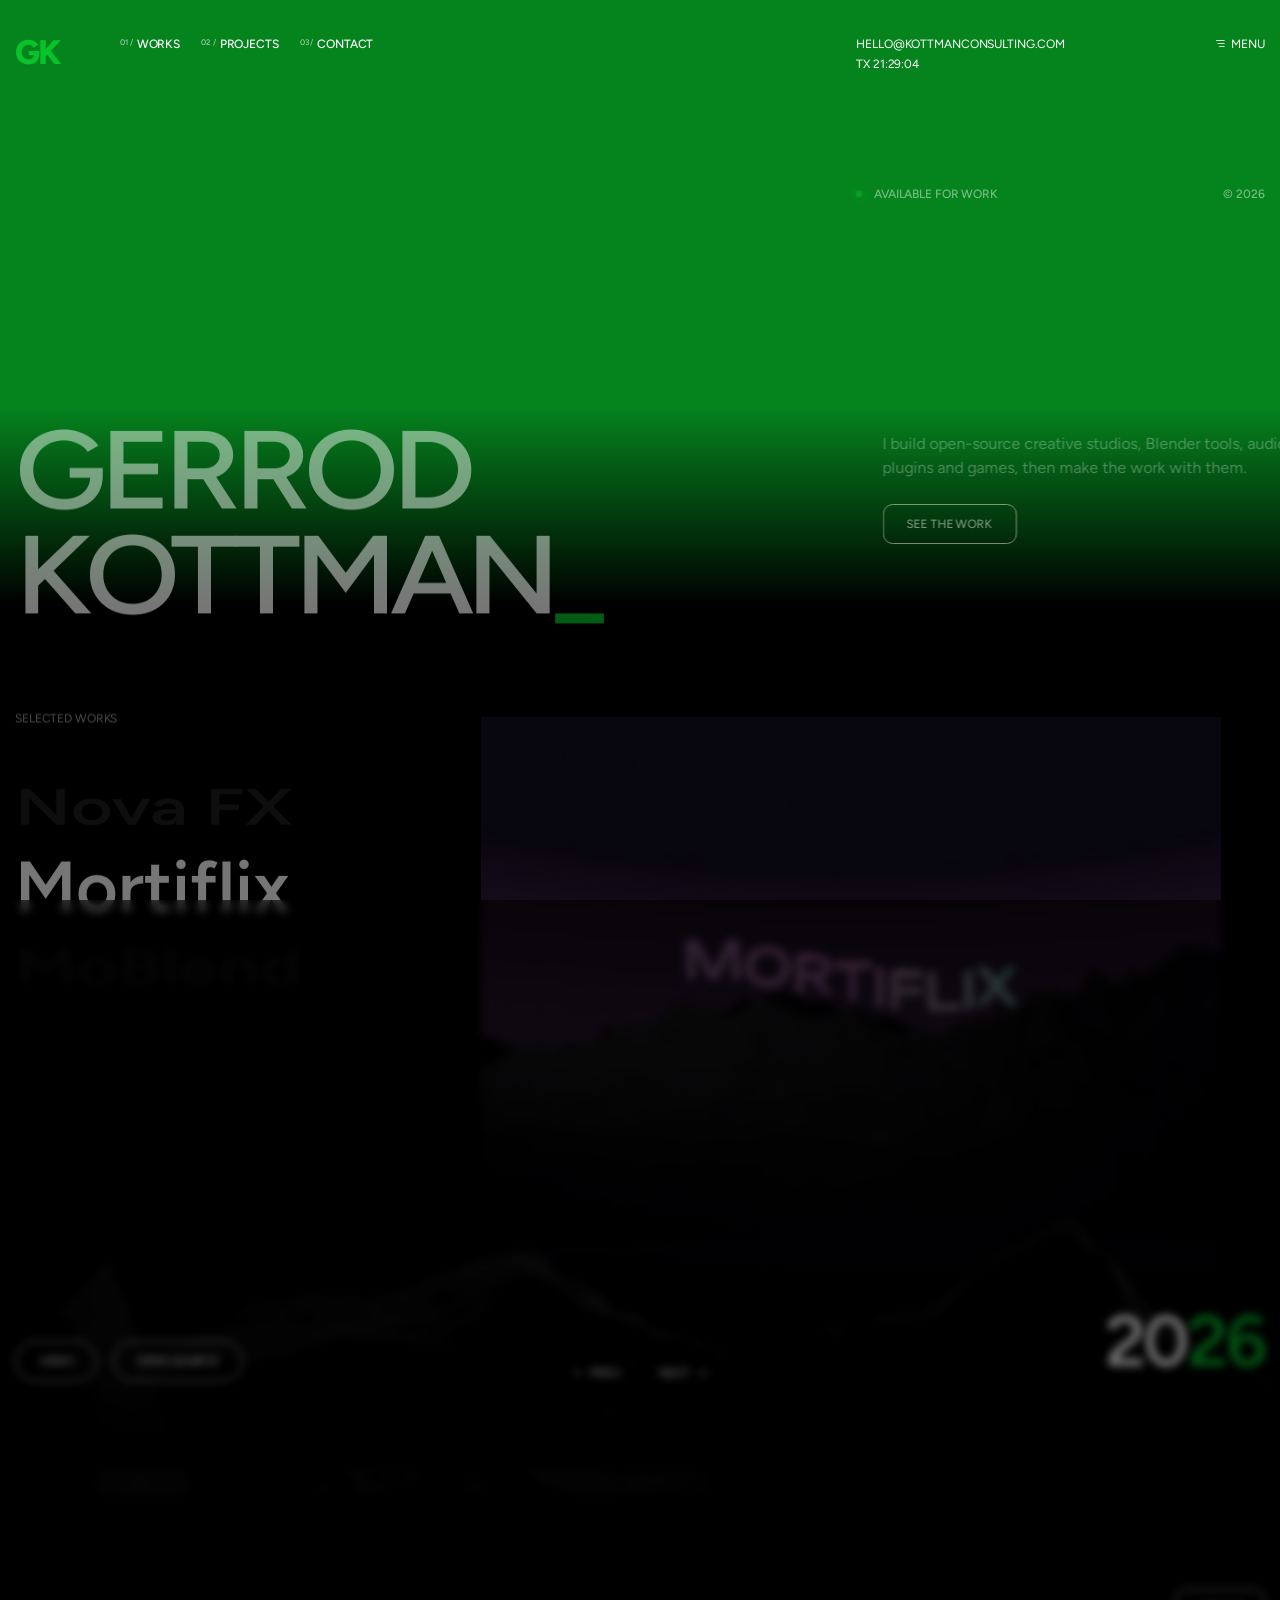
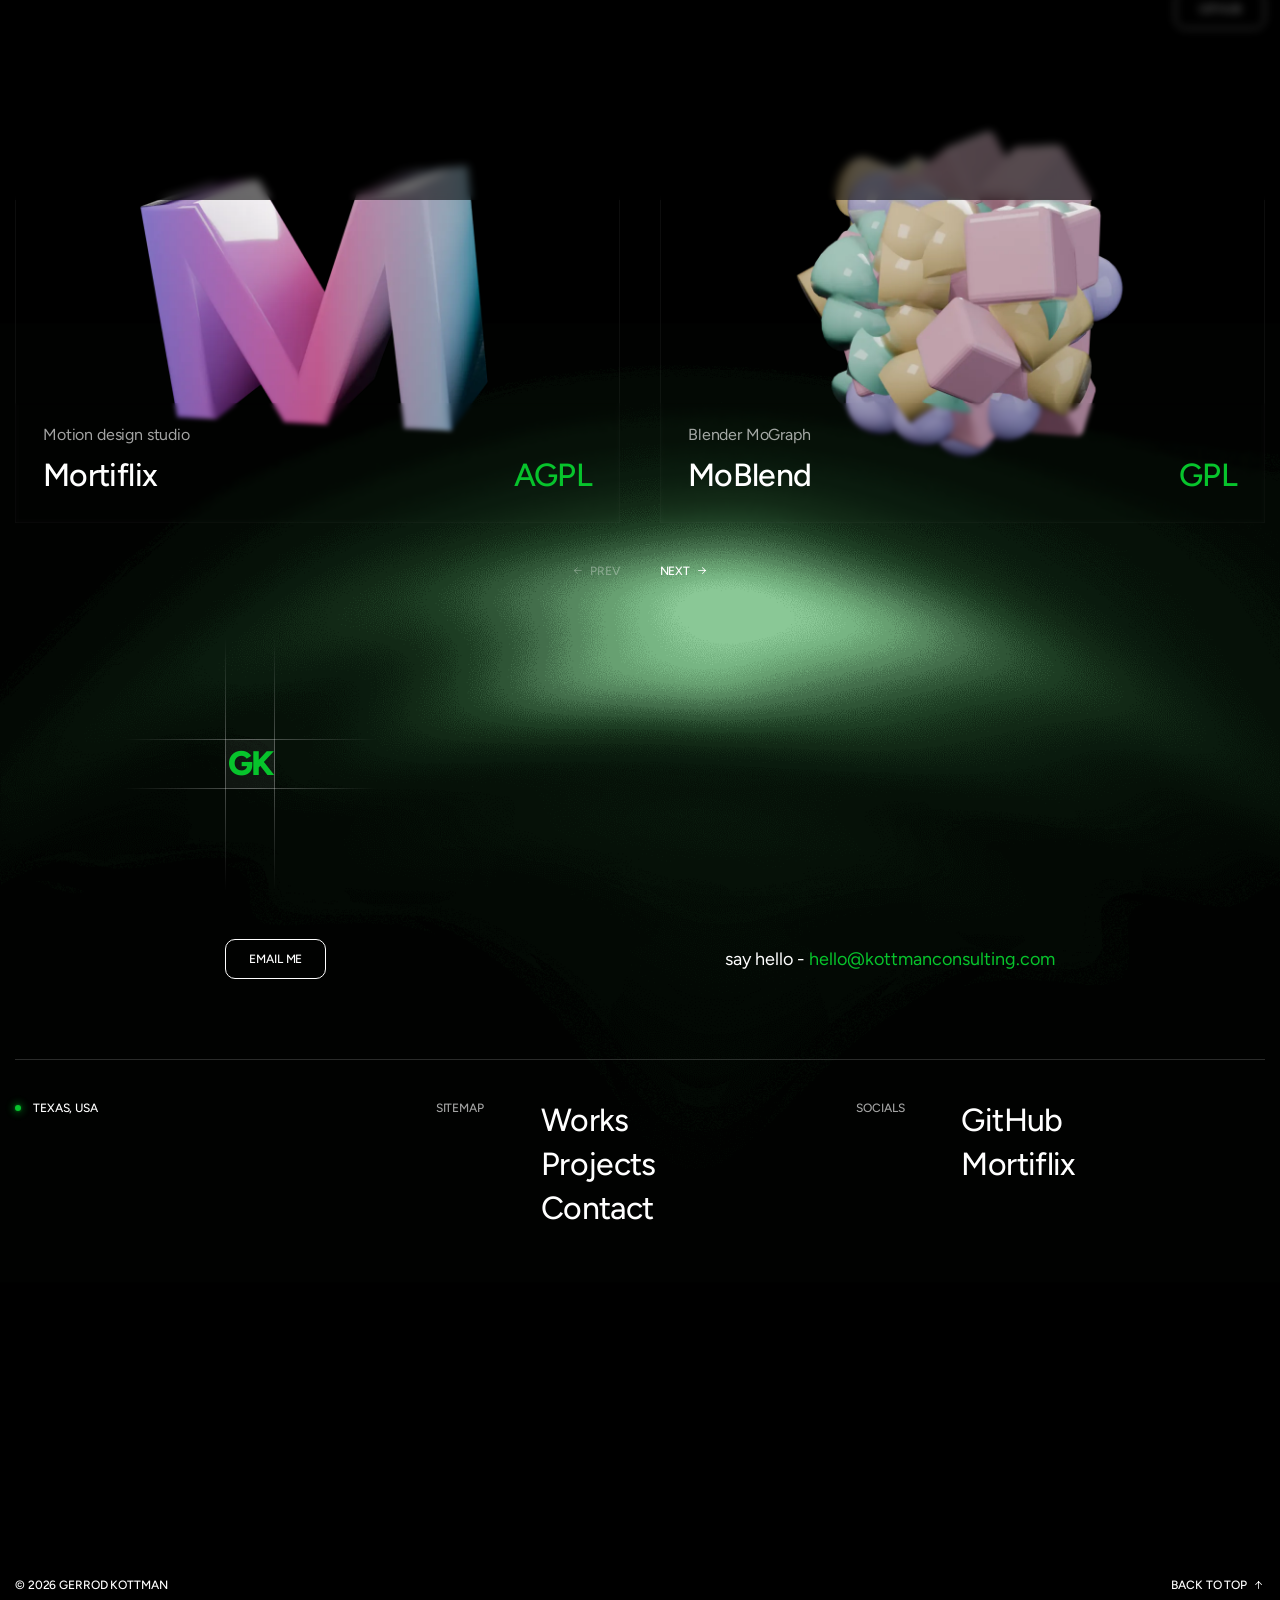
<file: site/index.html>
<!DOCTYPE html>

<!--[if IE 8]><html class="ie" xmlns="http://www.w3.org/1999/xhtml" xml:lang="en-US" lang="en-US"> <![endif]-->
<!--[if (gte IE 9)|!(IE)]><!-->
<html xmlns="http://www.w3.org/1999/xhtml" xml:lang="en-US" lang="en-US">
<!--<![endif]-->

<head>
    <meta charset="utf-8">
    <title>Gerrod Kottman</title>
    <meta name="author" content="Gerrod Kottman">
    <meta name="viewport" content="width=device-width, initial-scale=1, maximum-scale=1">
    <meta name="description"
        content="Gerrod Kottman builds open-source studios, Blender tools, audio plugins and games.">

    <!-- font -->
    <link rel="stylesheet" href="assets/fonts/fonts.css">
    <link rel="stylesheet" href="assets/icon/icomoon/style.css">
    <!-- css -->
    <link rel="stylesheet" href="assets/css/bootstrap.min.css">
    <link rel="stylesheet" href="assets/css/swiper-bundle.min.css">
    <link rel="stylesheet" href="assets/css/animate.css">
    <link rel="stylesheet" href="assets/css/odometer.min.css">
    <link rel="stylesheet" href="assets/css/slick.css">
    <link rel="stylesheet" href="assets/css/slick.theme.css">
    <link rel="stylesheet" type="text/css" href="assets/css/styles.css">
    <link rel="stylesheet" type="text/css" href="assets/css/gk.css">

    <!-- Favicon and Touch Icons  -->
    <link rel="shortcut icon" href="assets/images/logo/favicon.svg">
    <link rel="apple-touch-icon-precomposed" href="assets/images/logo/favicon.svg">
</head>

<body class="counter-scroll">
    <canvas class="cursor-trail d-none d-xl-block" id="trail"></canvas>

    <!-- Scroll Top -->
    <button id="goTop">
        <span class="border-progress"></span>
        <span class="ic-wrap">
            <span class="icon icon-arrow-caret-right"></span>
        </span>
    </button>
    <!-- /Scroll Top -->

    <!-- Preload -->
    <div class="preloader overflow-hidden">
        <div class="site-name"><span>GERROD KOTTMAN</span></div>
        <div class="preloader-gutters">
            <div class="bar">
                <div class="inner-bar"></div>
            </div>
            <div class="bar">
                <div class="inner-bar"></div>
            </div>
            <div class="bar">
                <div class="inner-bar"></div>
            </div>
            <div class="bar">
                <div class="inner-bar"></div>
            </div>
            <div class="bar">
                <div class="inner-bar"></div>
            </div>
            <div class="bar">
                <div class="inner-bar"></div>
            </div>
            <div class="bar">
                <div class="inner-bar"></div>
            </div>
            <div class="bar">
                <div class="inner-bar"></div>
            </div>
        </div>
    </div>
    <!-- /Preload -->

    <main id="wrapper">
        <!-- Header -->
        <header class="tf-header">
            <div class="header-inner">
                <div class="container">
                    <div class="row">
                        <div class="col-6 col-md-1">
                            <a href="index.html" class="logo-site">
                                <span class="gk-logo">GK</span>
                            </a>
                        </div>
                        <div class="col-7 d-none d-md-block">
                            <div class="box-navigation">
                                <ul class="nav-menu-main">
                                    <li class="menu-item"><a href="#workScroll" class="item-link link text-caption"><span>01
                                                /</span>WORKS</a></li>
                                    <li class="menu-item"><a href="#projectsScroll" class="item-link link text-caption"><span>02
                                                /</span>PROJECTS</a>
                                    </li>
                                    <li class="menu-item"><a href="#contactScroll" class="item-link link text-caption"><span>03
                                                /</span>CONTACT</a>
                                    </li>
                                </ul>
                            </div>
                        </div>
                        <div class="col-3 col-md-2 d-none d-sm-block">
                            <div class="header-contact">
                                <a href="mailto:hello@kottmanconsulting.com" class="link text-caption">HELLO@KOTTMANCONSULTING.COM</a>
                                <p class="text-caption">
                                    TX <span class="clock"></span>
                                </p>
                            </div>
                        </div>
                        <div class="col-6 col-sm-3 col-md-2 d-flex justify-content-end align-items-start">
                            <button type="button" class="btn-mobile-menu open-mb-menu text-caption text-white link">
                                <i class="icon icon-menu"></i>
                                MENU
                            </button>
                        </div>
                    </div>
                </div>
            </div>
        </header>
        <!-- /Header -->
        <!-- Hero Banner -->
        <div class="section-hero-v1">
            <div class="overlay"></div>
            <div class="bg-video">
                <video class="gk-scrub" muted autoplay loop playsinline preload="auto"
                    data-desktop="assets/images/video/hero-scrub.mp4"
                    data-mobile-webm="assets/images/video/hero-wave.webm"
                    data-mobile-mp4="assets/images/video/hero-wave.mp4"></video>
                <div class="video-overlay"></div>
                <div class="video-overlay-2"></div>
                <div class="video-overlay-2"></div>
            </div>
            <div class="content-wrap">
                <div class="container">
                    <div class="row">
                        <div class="col-md-8">
                            <div class="col-left">
                                <ul class="tf-list vertical text-caption fw-medium ">
                                    <li><a href="#" class="link effectFade fadeUp">OPEN SOURCE</a></li>
                                    <li><a href="#" class="link effectFade fadeUp">BLENDER</a></li>
                                    <li><a href="#" class="link effectFade fadeUp">AUDIO</a></li>
                                </ul>
                                <div class="davies-large">
                                    <div class="effectFade fadeRotateX">
                                        GERROD KOTTMAN<span class="text-primary">_</span>
                                    </div>
                                </div>
                            </div>
                        </div>
                        <div class="col-md-4">
                            <div class="col-right">
                                <div class="top text-caption fw-medium d-flex justify-content-between align-items-center effectFade">
                                    <p class="title text-has-dot ">
                                        <span class="br-dot"></span>
                                        AVAILABLE FOR WORK
                                    </p>
                                    <span>
                                        © 2026
                                    </span>
                                </div>
                                <div class="bot">
                                    <p class="desc text-white-64 effectFade fadeRight view-visible">
                                        I build open-source creative studios, Blender tools, audio plugins and games, then make the work with them.
                                    </p>
                                    <div class="effectFade fadeRight view-visible">
                                        <a href="#workScroll" class="tf-btn ">
                                            SEE THE WORK
                                        </a>
                                    </div>
                                </div>
                            </div>
                        </div>
                    </div>
                </div>
            </div>
        </div>
        <!-- /Hero Banner -->
        <!-- Select Work -->
        <div class="section-selected-work flat-spacing pb-0" id="workScroll">
            <div class="bg-img effectFade fadeUp">
                <img loading="lazy" width="1440" height="720" src="assets/images/item/mountain.png" alt="">
            </div>
            <div class="content-wrap-1 wrap-list-btn">
                <div class="container">
                    <div class="row">
                        <div class="col-md-4">
                            <div class="col-left mb-md-0">
                                <p class="mini-title text-caption text-white-64 effectFade fadeUp">
                                    SELECTED WORKS
                                </p>
                                <div class="position-relative effectFade fadeUp no-div">
                                    <div class="slick-nav">
                                        <!-- Clone 1 -->
                                        <div>
                                            <p class="text-slide text-display-2 fw-semibold">Mortiflix</p>
                                        </div>
                                        <div>
                                            <p class="text-slide text-display-2 fw-semibold">MoBlend</p>
                                        </div>
                                        <div>
                                            <p class="text-slide text-display-2 fw-semibold">Nova FX</p>
                                        </div>
                                        <!-- Clone 2 -->
                                        <div>
                                            <p class="text-slide text-display-2 fw-semibold">Mortiflix</p>
                                        </div>
                                        <div>
                                            <p class="text-slide text-display-2 fw-semibold">MoBlend</p>
                                        </div>
                                        <div>
                                            <p class="text-slide text-display-2 fw-semibold">Nova FX</p>
                                        </div>
                                    </div>
                                </div>
                            </div>
                        </div>
                        <div class="col-md-8">
                            <div class="col-right">
                                <div class="slick-for">
                                    <!-- Clone 1 -->
                                    <div>
                                        <div class="image effectFade fadeZoom">
                                            <video class="gk-scrub" muted autoplay loop playsinline preload="auto" poster="assets/images/slides/mortiflix.jpg" src="assets/images/slides/mortiflix-scrub.mp4"></video>
                                        </div>
                                    </div>
                                    <div>
                                        <div class="image">
                                            <video class="gk-scrub" muted autoplay loop playsinline preload="auto" poster="assets/images/slides/moblend.jpg" src="assets/images/slides/moblend-scrub.mp4"></video>
                                        </div>
                                    </div>
                                    <div>
                                        <div class="image">
                                            <video class="gk-scrub" muted autoplay loop playsinline preload="auto" poster="assets/images/slides/nova.jpg" src="assets/images/slides/nova-scrub.mp4"></video>
                                        </div>
                                    </div>
                                    <!-- Clone 2 -->
                                    <div>
                                        <div class="image">
                                            <video class="gk-scrub" muted autoplay loop playsinline preload="auto" poster="assets/images/slides/mortiflix.jpg" src="assets/images/slides/mortiflix-scrub.mp4"></video>
                                        </div>
                                    </div>
                                    <div>
                                        <div class="image">
                                            <video class="gk-scrub" muted autoplay loop playsinline preload="auto" poster="assets/images/slides/moblend.jpg" src="assets/images/slides/moblend-scrub.mp4"></video>
                                        </div>
                                    </div>
                                    <div>
                                        <div class="image">
                                            <video class="gk-scrub" muted autoplay loop playsinline preload="auto" poster="assets/images/slides/nova.jpg" src="assets/images/slides/nova-scrub.mp4"></video>
                                        </div>
                                    </div>
                                </div>
                            </div>
                        </div>
                    </div>
                </div>
            </div>
            <div class="content-wrap-2">
                <div class="container position-relative z-5">
                    <div class="row">
                        <div class="col-md-4">
                            <ul class="work-tag">
                                <!-- Clone 1 -->
                                <li>
                                    <div class="group-btn">
                                        <span class="tf-btn style-2">
                                            VIDEO
                                        </span>
                                        <span class="tf-btn style-2">
                                            OPEN SOURCE
                                        </span>
                                    </div>
                                </li>
                                <li>
                                    <div class="group-btn">
                                        <span class="tf-btn style-2">
                                            BLENDER
                                        </span>
                                        <span class="tf-btn style-2">
                                            MOGRAPH
                                        </span>
                                        <span class="tf-btn style-2">
                                            MCP
                                        </span>
                                    </div>
                                </li>
                                <li>
                                    <div class="group-btn">
                                        <span class="tf-btn style-2">
                                            BLENDER
                                        </span>
                                        <span class="tf-btn style-2">
                                            FX
                                        </span>
                                    </div>
                                </li>
                                <!-- Clone 2 -->
                                <li>
                                    <div class="group-btn">
                                        <span class="tf-btn style-2">
                                            VIDEO
                                        </span>
                                        <span class="tf-btn style-2">
                                            OPEN SOURCE
                                        </span>
                                    </div>
                                </li>
                                <li>
                                    <div class="group-btn">
                                        <span class="tf-btn style-2">
                                            BLENDER
                                        </span>
                                        <span class="tf-btn style-2">
                                            MOGRAPH
                                        </span>
                                        <span class="tf-btn style-2">
                                            MCP
                                        </span>
                                    </div>
                                </li>
                                <li>
                                    <div class="group-btn">
                                        <span class="tf-btn style-2">
                                            BLENDER
                                        </span>
                                        <span class="tf-btn style-2">
                                            FX
                                        </span>
                                    </div>
                                </li>
                            </ul>
                        </div>
                        <div class="col-6 col-md-4">
                            <div class="group-btn-slider">
                                <div class="btn-nav-swiper cs-pointer text-caption fw-medium link nav-prev-swiper">
                                    <i class="icon icon-arrow-long-left"></i>
                                    PREV
                                </div>
                                <div class="btn-nav-swiper cs-pointer text-caption fw-medium link nav-next-swiper">
                                    NEXT
                                    <i class="icon icon-arrow-long-right"></i>
                                </div>
                            </div>
                        </div>
                        <div class="col-6 col-md-4">
                            <div class="col-right">
                                <p class="text-display-2 letter-space--3 fw-semibold">
                                    20<span class="text-primary">26</span>
                                </p>
                            </div>
                        </div>
                    </div>
                </div>
            </div>
        </div>
        <!-- /Select Work -->
        <!-- Feature -->
        <section class="section-feature flat-spacing tf-btn-swiper-main" id="projectsScroll">
            <div class="container">
                <div class="s-header">
                    <h2 class="text-display-2 fw-semibold letter-space--3 effectFade fadeUp">
                        All projects
                    </h2>
                    <a href="https://github.com/GTKottman" target="_blank" rel="noopener" class="tf-btn">
                        GITHUB
                    </a>
                </div>
                <div class="position-relative">
                    <div dir="ltr" class="swiper tf-swiper swiper-feature" data-preview="2" data-tablet="2" data-mobile-sm="1" data-mobile="1"
                        data-space-lg="40" data-space-md="30" data-space="15" data-pagination="1" data-pagination-sm="1" data-pagination-md="2"
                        data-pagination-lg="2">
                        <div class="swiper-wrapper">
                            <div class="swiper-slide">
                                <div class="wg-feature-v01 hover-img main-mouse-hover">
                                    <a href="https://mortiflix.com" target="_blank" rel="noopener" class="feature-image img-style">
                                        <img loading="lazy" width="628" height="471" src="assets/images/cards/mortiflix.webp" alt="Mortiflix">
                                    </a>
                                    <div class="feature-content">
                                        <div class="info">
                                            <p class="tag text-white-64 letter-space--1">Motion design studio</p>
                                            <h5 class="name letter-space--2">
                                                <a href="https://mortiflix.com" target="_blank" rel="noopener" class="link">Mortiflix</a>
                                            </h5>
                                        </div>
                                        <h5 class="price letter-space--2 text-primary">
                                            AGPL
                                        </h5>
                                    </div>
                                    <div class="tf-mouse">
                                        <a href="https://mortiflix.com" target="_blank" rel="noopener" class="action tf-btn-2">
                                            <i class="icon icon-arrow-long-right"></i>
                                        </a>
                                    </div>
                                </div>
                            </div>
                            <div class="swiper-slide">
                                <div class="wg-feature-v01 hover-img main-mouse-hover">
                                    <a href="https://github.com/GTKottman/moblend" target="_blank" rel="noopener" class="feature-image img-style">
                                        <img loading="lazy" width="628" height="471" src="assets/images/cards/moblend.webp" alt="MoBlend">
                                    </a>
                                    <div class="feature-content">
                                        <div class="info">
                                            <p class="tag text-white-64 letter-space--1">Blender MoGraph</p>
                                            <h5 class="name letter-space--2">
                                                <a href="https://github.com/GTKottman/moblend" target="_blank" rel="noopener" class="link">MoBlend</a>
                                            </h5>
                                        </div>
                                        <h5 class="price letter-space--2 text-primary">
                                            GPL
                                        </h5>
                                    </div>
                                    <div class="tf-mouse">
                                        <a href="https://github.com/GTKottman/moblend" target="_blank" rel="noopener" class="action tf-btn-2">
                                            <i class="icon icon-arrow-long-right"></i>
                                        </a>
                                    </div>
                                </div>
                            </div>
                            <div class="swiper-slide">
                                <div class="wg-feature-v01 hover-img main-mouse-hover">
                                    <a href="https://github.com/GTKottman/nova-fx" target="_blank" rel="noopener" class="feature-image img-style">
                                        <img loading="lazy" width="628" height="471" src="assets/images/cards/nova.webp" alt="Nova FX">
                                    </a>
                                    <div class="feature-content">
                                        <div class="info">
                                            <p class="tag text-white-64 letter-space--1">Blender FX engine</p>
                                            <h5 class="name letter-space--2">
                                                <a href="https://github.com/GTKottman/nova-fx" target="_blank" rel="noopener" class="link">Nova FX</a>
                                            </h5>
                                        </div>
                                        <h5 class="price letter-space--2 text-primary">
                                            GPL
                                        </h5>
                                    </div>
                                    <div class="tf-mouse">
                                        <a href="https://github.com/GTKottman/nova-fx" target="_blank" rel="noopener" class="action tf-btn-2">
                                            <i class="icon icon-arrow-long-right"></i>
                                        </a>
                                    </div>
                                </div>
                            </div>
                            <div class="swiper-slide">
                                <div class="wg-feature-v01 hover-img main-mouse-hover">
                                    <a href="https://gtkottman.github.io/strata/" target="_blank" rel="noopener" class="feature-image img-style">
                                        <img loading="lazy" width="628" height="471" src="assets/images/cards/strata.webp" alt="Strata">
                                    </a>
                                    <div class="feature-content">
                                        <div class="info">
                                            <p class="tag text-white-64 letter-space--1">Mastering plugin</p>
                                            <h5 class="name letter-space--2">
                                                <a href="https://gtkottman.github.io/strata/" target="_blank" rel="noopener" class="link">Strata</a>
                                            </h5>
                                        </div>
                                        <h5 class="price letter-space--2 text-primary">
                                            GPL
                                        </h5>
                                    </div>
                                    <div class="tf-mouse">
                                        <a href="https://gtkottman.github.io/strata/" target="_blank" rel="noopener" class="action tf-btn-2">
                                            <i class="icon icon-arrow-long-right"></i>
                                        </a>
                                    </div>
                                </div>
                            </div>
                            <div class="swiper-slide">
                                <div class="wg-feature-v01 hover-img main-mouse-hover">
                                    <a href="https://github.com/GTKottman/mortiflix-music-oss" target="_blank" rel="noopener" class="feature-image img-style">
                                        <img loading="lazy" width="628" height="471" src="assets/images/cards/music.webp" alt="Mortiflix Music">
                                    </a>
                                    <div class="feature-content">
                                        <div class="info">
                                            <p class="tag text-white-64 letter-space--1">Music studio</p>
                                            <h5 class="name letter-space--2">
                                                <a href="https://github.com/GTKottman/mortiflix-music-oss" target="_blank" rel="noopener" class="link">Mortiflix Music</a>
                                            </h5>
                                        </div>
                                        <h5 class="price letter-space--2 text-primary">
                                            AGPL
                                        </h5>
                                    </div>
                                    <div class="tf-mouse">
                                        <a href="https://github.com/GTKottman/mortiflix-music-oss" target="_blank" rel="noopener" class="action tf-btn-2">
                                            <i class="icon icon-arrow-long-right"></i>
                                        </a>
                                    </div>
                                </div>
                            </div>
                            <div class="swiper-slide">
                                <div class="wg-feature-v01 hover-img main-mouse-hover">
                                    <a href="https://github.com/GTKottman/mortiflix-singer" target="_blank" rel="noopener" class="feature-image img-style">
                                        <img loading="lazy" width="628" height="471" src="assets/images/cards/singer.webp" alt="Mortiflix Singer">
                                    </a>
                                    <div class="feature-content">
                                        <div class="info">
                                            <p class="tag text-white-64 letter-space--1">Singing synth</p>
                                            <h5 class="name letter-space--2">
                                                <a href="https://github.com/GTKottman/mortiflix-singer" target="_blank" rel="noopener" class="link">Mortiflix Singer</a>
                                            </h5>
                                        </div>
                                        <h5 class="price letter-space--2 text-primary">
                                            OSS
                                        </h5>
                                    </div>
                                    <div class="tf-mouse">
                                        <a href="https://github.com/GTKottman/mortiflix-singer" target="_blank" rel="noopener" class="action tf-btn-2">
                                            <i class="icon icon-arrow-long-right"></i>
                                        </a>
                                    </div>
                                </div>
                            </div>
                            <div class="swiper-slide">
                                <div class="wg-feature-v01 hover-img main-mouse-hover">
                                    <a href="https://github.com/GTKottman/remotion-transitions" target="_blank" rel="noopener" class="feature-image img-style">
                                        <img loading="lazy" width="628" height="471" src="assets/images/cards/transitions.webp" alt="Remotion Transitions">
                                    </a>
                                    <div class="feature-content">
                                        <div class="info">
                                            <p class="tag text-white-64 letter-space--1">Transition library</p>
                                            <h5 class="name letter-space--2">
                                                <a href="https://github.com/GTKottman/remotion-transitions" target="_blank" rel="noopener" class="link">Remotion Transitions</a>
                                            </h5>
                                        </div>
                                        <h5 class="price letter-space--2 text-primary">
                                            MIT
                                        </h5>
                                    </div>
                                    <div class="tf-mouse">
                                        <a href="https://github.com/GTKottman/remotion-transitions" target="_blank" rel="noopener" class="action tf-btn-2">
                                            <i class="icon icon-arrow-long-right"></i>
                                        </a>
                                    </div>
                                </div>
                            </div>
                            <div class="swiper-slide">
                                <div class="wg-feature-v01 hover-img main-mouse-hover">
                                    <a href="https://github.com/GTKottman/blender-multiplayer" target="_blank" rel="noopener" class="feature-image img-style">
                                        <img loading="lazy" width="628" height="471" src="assets/images/cards/multiplayer.webp" alt="Blender Multiplayer">
                                    </a>
                                    <div class="feature-content">
                                        <div class="info">
                                            <p class="tag text-white-64 letter-space--1">Live co-editing</p>
                                            <h5 class="name letter-space--2">
                                                <a href="https://github.com/GTKottman/blender-multiplayer" target="_blank" rel="noopener" class="link">Blender Multiplayer</a>
                                            </h5>
                                        </div>
                                        <h5 class="price letter-space--2 text-primary">
                                            OSS
                                        </h5>
                                    </div>
                                    <div class="tf-mouse">
                                        <a href="https://github.com/GTKottman/blender-multiplayer" target="_blank" rel="noopener" class="action tf-btn-2">
                                            <i class="icon icon-arrow-long-right"></i>
                                        </a>
                                    </div>
                                </div>
                            </div>
                            <div class="swiper-slide">
                                <div class="wg-feature-v01 hover-img main-mouse-hover">
                                    <a href="#projectsScroll" class="feature-image img-style">
                                        <img loading="lazy" width="628" height="471" src="assets/images/cards/hollowell.webp" alt="Hollowell">
                                    </a>
                                    <div class="feature-content">
                                        <div class="info">
                                            <p class="tag text-white-64 letter-space--1">Godot tycoon game</p>
                                            <h5 class="name letter-space--2">
                                                <a href="#projectsScroll" class="link">Hollowell</a>
                                            </h5>
                                        </div>
                                        <h5 class="price letter-space--2 text-primary">
                                            SOON
                                        </h5>
                                    </div>
                                    <div class="tf-mouse">
                                        <a href="#projectsScroll" class="action tf-btn-2">
                                            <i class="icon icon-arrow-long-right"></i>
                                        </a>
                                    </div>
                                </div>
                            </div>
                            <div class="swiper-slide">
                                <div class="wg-feature-v01 hover-img main-mouse-hover">
                                    <a href="https://kottmanconsulting.com" target="_blank" rel="noopener" class="feature-image img-style">
                                        <img loading="lazy" width="628" height="471" src="assets/images/cards/kottman.webp" alt="Kottman Consulting">
                                    </a>
                                    <div class="feature-content">
                                        <div class="info">
                                            <p class="tag text-white-64 letter-space--1">Business site</p>
                                            <h5 class="name letter-space--2">
                                                <a href="https://kottmanconsulting.com" target="_blank" rel="noopener" class="link">Kottman Consulting</a>
                                            </h5>
                                        </div>
                                        <h5 class="price letter-space--2 text-primary">
                                            LIVE
                                        </h5>
                                    </div>
                                    <div class="tf-mouse">
                                        <a href="https://kottmanconsulting.com" target="_blank" rel="noopener" class="action tf-btn-2">
                                            <i class="icon icon-arrow-long-right"></i>
                                        </a>
                                    </div>
                                </div>
                            </div>
                        </div>
                        <div class="group-btn-slider">
                            <div class="btn-nav-swiper text-caption fw-medium link nav-prev-swiper">
                                <i class="icon icon-arrow-long-left"></i>
                                PREV
                            </div>
                            <div class="btn-nav-swiper text-caption fw-medium link nav-next-swiper">
                                NEXT
                                <i class="icon icon-arrow-long-right"></i>
                            </div>
                        </div>
                    </div>
                    <!-- <div class="hover-wrap left main-mouse-hover">
                        <div class="action tf-btn-2 nav-prev-swiper-2 tf-mouse mode-2">
                            <i class="icon icon-arrow-long-left"></i>
                        </div>
                    </div>
                    <div class="hover-wrap right main-mouse-hover">
                        <div class="action tf-btn-2 nav-next-swiper-2 tf-mouse mode-2">
                            <i class="icon icon-arrow-long-right"></i>
                        </div>
                    </div> -->
                </div>
            </div>
        </section>
        <!-- /Feature -->
        <!-- CTA -->

        <section class="section-cta flat-spacing" id="contactScroll">
            <div class="bg-img">
                <img loading="lazy" width="1440" height="1081" src="assets/images/item/bg-3.png" alt="Image">
            </div>
            <div class="s-header d-block">
                <div class="container">
                    <div class="row">
                        <div class="col-2 offset-lg-2 col-lg-2">
                            <div class="col-left">
                                <a href="index.html" class="logo-custom">
                                    <div class="logo-site-sv"><span class="gk-logo">GK</span></div>
                                    <span class="line-vertical left"></span>
                                    <span class="line-vertical right"></span>
                                    <span class="line-horizontal top"></span>
                                    <span class="line-horizontal bottom"></span>
                                </a>
                            </div>
                        </div>
                        <div class="col-10 col-lg-6">
                            <h2 class="text-display-2 letter-space--3 text-end effectFade fadeUp">
                                Let’s start <br>
                                creating together
                            </h2>
                        </div>
                    </div>
                </div>
            </div>
            <div class="container">
                <div class="row">
                    <div class="col-lg-8 mx-auto">
                        <div class="form-cta">
                            <div class="form-action">
                                <a href="mailto:hello@kottmanconsulting.com" class="tf-btn">
                                    <span class="text-caption">EMAIL ME</span>
                                </a>
                                <p class="text-body-1">
                                    say hello - <a href="mailto:hello@kottmanconsulting.com" class="text-primary">hello@kottmanconsulting.com</a>
                                </p>
                            </div>
                        </div>
                    </div>
                </div>
            </div>
        </section>
        <!-- /CTA -->
        <!-- Footer -->
        <footer class="tf-footer">
            <div class="container">
                <div class="br-line"></div>
            </div>
            <div class="footer-inner">
                <div class="container">
                    <div class="row">
                        <div class="col-md-4">
                            <p class="title text-has-dot text-caption fw-medium mb-md-0">
                                <span class="br-dot"></span>
                                TEXAS, USA
                            </p>
                        </div>
                        <div class="col-6 col-sm-2 col-md-1">
                            <p class="footer-heading text-caption fw-medium text-white-64">
                                SITEMAP
                            </p>
                        </div>
                        <div class="col-6 col-sm-4 col-md-3">
                            <ul class="footer-menu-list mb-sm-0">
                                <li><a href="#workScroll" class="link letter-space--2 h5">Works</a></li>
                                <li><a href="#projectsScroll" class="link letter-space--2 h5">Projects</a></li>
                                <li><a href="#contactScroll" class="link letter-space--2 h5">Contact</a></li>
                            </ul>
                        </div>
                        <div class="col-6 col-sm-2 col-md-1">
                            <p class="footer-heading text-caption fw-medium text-white-64">
                                SOCIALS
                            </p>
                        </div>
                        <div class="col-6 col-sm-4 col-md-3">
                            <ul class="footer-menu-list mb-0">
                                <li><a href="https://github.com/GTKottman" target="_blank" rel="noopener" class="link letter-space--2 h5">GitHub</a></li>
                                <li><a href="https://mortiflix.com" target="_blank" rel="noopener" class="link letter-space--2 h5">Mortiflix</a></li>
                            </ul>
                        </div>
                    </div>
                </div>
            </div>
            <div class="footer-bottom">
                <div class="container">
                    <div class="img-agency">
                        <img class="effectFade fadeZoom" loading="lazy" width="1293" height="269" src="assets/images/logo/agency.png" alt="Image">
                    </div>
                    <div class="bottom">
                        <p class="text-nocopy text-caption fw-medium letter-space--1">
                            © 2026 GERROD KOTTMAN
                        </p>
                        <a href="#" class="action-go-top tf-link-icon link text-caption fw-medium letter-space--1">
                            BACK TO TOP
                            <i class="icon icon-arrow-long-right"></i>
                        </a>
                    </div>
                </div>
            </div>
        </footer>
        <!-- /Footer -->
    </main>
    <!-- Mobile Menu -->
    <div class="offcanvas-menu">
        <div class="offcanvas-content">
            <div class="container h-100">
                <div class="offcanvas-content_wrapin">
                    <div class="canvas_head">
                        <a href="index.html" class="logo-site">
                            <span class="gk-logo">GK</span>
                        </a>
                        <div class="btn-mobile-menu close-mb-menu text-caption link">
                            <i class="icon icon-close"></i>
                            CLOSE
                        </div>
                    </div>
                    <div class="canvas_center">
                        <ul class="nav-ul-mb">
                            <li>
                                <div class="item close-mb-menu">
                                    <a href="#workScroll" class="mb-menu-link text-display-1">
                                        <span class="text">Works</span>
                                        <div class="infiniteSlide_text_main">
                                            <div class="infiniteSlide infiniteSlide_text" data-clone="5">
                                                <p class="text-body-2 letter-space--1">
                                                    <span class="text-primary">//</span> View Works
                                                </p>
                                                <p class="text-body-2 letter-space--1">
                                                    <span class="text-primary">//</span> View Works
                                                </p>
                                                <p class="text-body-2 letter-space--1">
                                                    <span class="text-primary">//</span> View Works
                                                </p>
                                            </div>
                                        </div>
                                    </a>
                                </div>
                            </li>
                            <li>
                                <div class="item close-mb-menu">
                                    <a href="#projectsScroll" class="mb-menu-link text-display-1">
                                        <span class="text">Projects</span>
                                        <div class="infiniteSlide_text_main">
                                            <div class="infiniteSlide infiniteSlide_text" data-clone="5">
                                                <p class="text-body-2 letter-space--1">
                                                    <span class="text-primary">//</span> View Projects
                                                </p>
                                                <p class="text-body-2 letter-space--1">
                                                    <span class="text-primary">//</span> View Projects
                                                </p>
                                                <p class="text-body-2 letter-space--1">
                                                    <span class="text-primary">//</span> View Projects
                                                </p>
                                            </div>
                                        </div>
                                    </a>
                                </div>
                            </li>
                            <li>
                                <div class="item close-mb-menu">
                                    <a href="#contactScroll" class="mb-menu-link text-display-1">
                                        <span class="text">Contact</span>
                                        <div class="infiniteSlide_text_main">
                                            <div class="infiniteSlide infiniteSlide_text" data-clone="5">
                                                <p class="text-body-2 letter-space--1">
                                                    <span class="text-primary">//</span> View Contact
                                                </p>
                                                <p class="text-body-2 letter-space--1">
                                                    <span class="text-primary">//</span> View Contact
                                                </p>
                                                <p class="text-body-2 letter-space--1">
                                                    <span class="text-primary">//</span> View Contact
                                                </p>
                                            </div>
                                        </div>
                                    </a>
                                </div>
                            </li>
                        </ul>
                    </div>
                    <div class="canvas_foot">
                        <div class="left">
                            <a href="mailto:hello@kottmanconsulting.com" class="link text-caption">HELLO@KOTTMANCONSULTING.COM</a>
                            <p class="text-caption">
                                TX <span class="clock"></span>
                            </p>
                        </div>
                        <div class="right">
                            <a href="https://github.com/GTKottman" target="_blank" rel="noopener" class="tf-link-icon text-caption link">
                                <i class="icon icon-arrow-top-right"></i>
                                GITHUB
                            </a>
                        </div>
                    </div>
                </div>
            </div>
        </div>
    </div>
    <!-- /Mobile Menu -->
    <!-- Javascript -->
    <script src="assets/js/jquery.min.js"></script>

    <script src="assets/js/bootstrap.min.js"></script>

    <script src="assets/js/jquery.nice-select.min.js"></script>
    <script src="assets/js/swiper-bundle.min.js"></script>
    <script src="assets/js/slick.min.js"></script>
    <script src="assets/js/odometer.min.js"></script>
    <script src="assets/js/carousel.js"></script>
    <script src="assets/js/infinityslide.js"></script>
    <script src="assets/js/ScrollSmooth.js"></script>
    <script src="assets/js/gsap.min.js"></script>
    <script src="assets/js/SplitText.min.js"></script>
    <script src="assets/js/ScrollTrigger.min.js"></script>
    <script src="assets/js/ScrollToPlugin.min.js"></script>
    <script src="assets/js/gsapAnimation.js"></script>

    <script src="assets/js/main.js"></script>
    <script src="assets/js/gk.js"></script>
</body>

</html>
</file>
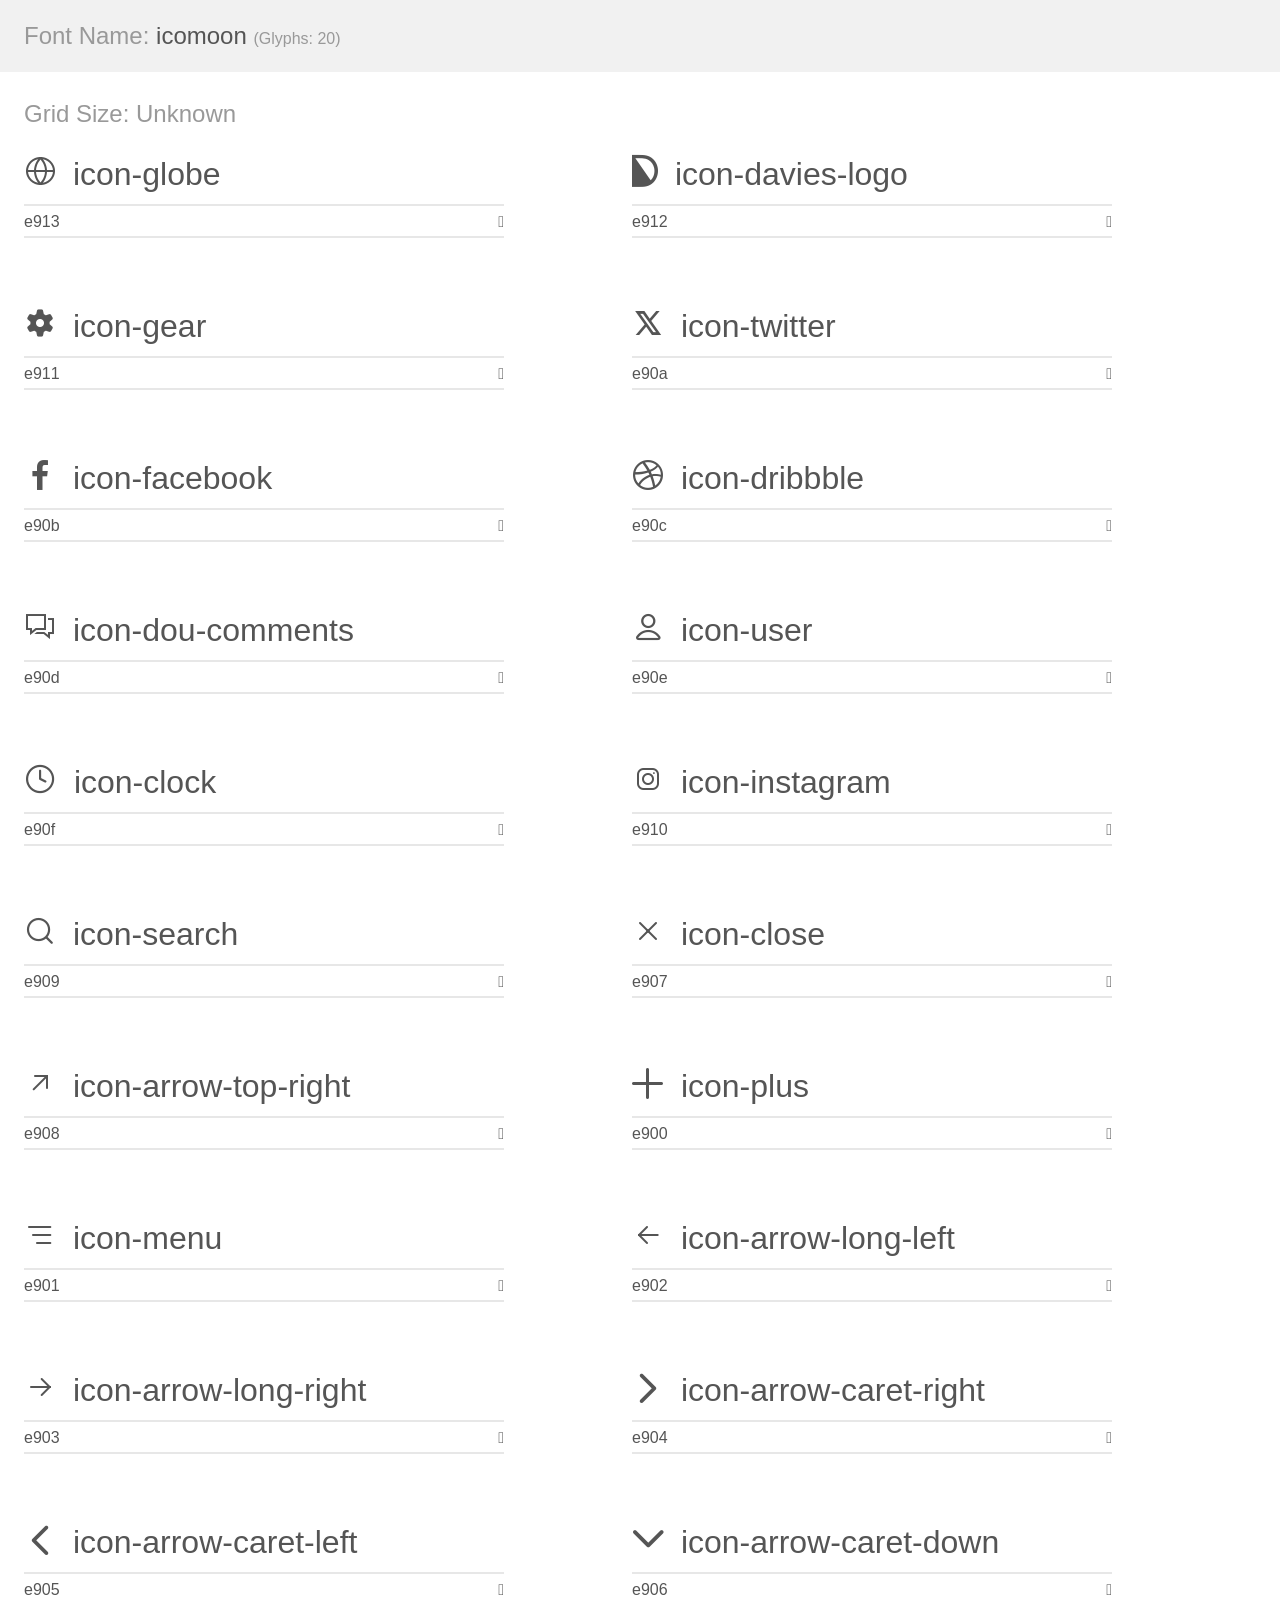
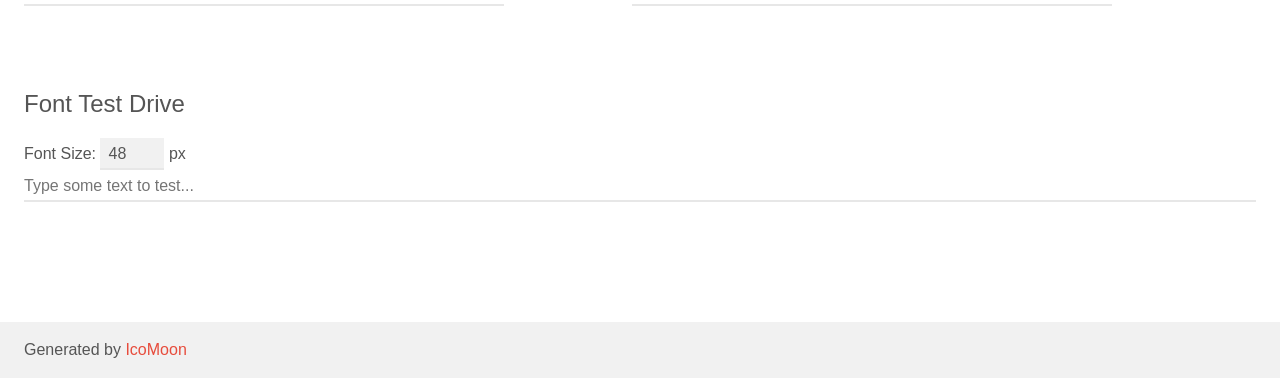
<file: site/assets/icon/icomoon/demo.html>
<!doctype html>
<html>
<head>
    <meta charset="utf-8">
    <title>IcoMoon Demo</title>
    <meta name="description" content="An Icon Font Generated By IcoMoon.io">
    <meta name="viewport" content="width=device-width, initial-scale=1">
    <link rel="stylesheet" href="demo-files/demo.css">
    <link rel="stylesheet" href="style.css"></head>
<body>
    <div class="bgc1 clearfix">
        <h1 class="mhmm mvm"><span class="fgc1">Font Name:</span> icomoon <small class="fgc1">(Glyphs:&nbsp;20)</small></h1>
    </div>
    <div class="clearfix mhl ptl">
        <h1 class="mvm mtn fgc1">Grid Size: Unknown</h1>
        <div class="glyph fs1">
            <div class="clearfix bshadow0 pbs">
                <span class="icon-globe"></span>
                <span class="mls"> icon-globe</span>
            </div>
            <fieldset class="fs0 size1of1 clearfix hidden-false">
                <input type="text" readonly value="e913" class="unit size1of2" />
                <input type="text" maxlength="1" readonly value="&#xe913;" class="unitRight size1of2 talign-right" />
            </fieldset>
            <div class="fs0 bshadow0 clearfix hidden-true">
                <span class="unit pvs fgc1">liga: </span>
                <input type="text" readonly value="" class="liga unitRight" />
            </div>
        </div>
        <div class="glyph fs1">
            <div class="clearfix bshadow0 pbs">
                <span class="icon-davies-logo"></span>
                <span class="mls"> icon-davies-logo</span>
            </div>
            <fieldset class="fs0 size1of1 clearfix hidden-false">
                <input type="text" readonly value="e912" class="unit size1of2" />
                <input type="text" maxlength="1" readonly value="&#xe912;" class="unitRight size1of2 talign-right" />
            </fieldset>
            <div class="fs0 bshadow0 clearfix hidden-true">
                <span class="unit pvs fgc1">liga: </span>
                <input type="text" readonly value="" class="liga unitRight" />
            </div>
        </div>
        <div class="glyph fs1">
            <div class="clearfix bshadow0 pbs">
                <span class="icon-gear"></span>
                <span class="mls"> icon-gear</span>
            </div>
            <fieldset class="fs0 size1of1 clearfix hidden-false">
                <input type="text" readonly value="e911" class="unit size1of2" />
                <input type="text" maxlength="1" readonly value="&#xe911;" class="unitRight size1of2 talign-right" />
            </fieldset>
            <div class="fs0 bshadow0 clearfix hidden-true">
                <span class="unit pvs fgc1">liga: </span>
                <input type="text" readonly value="" class="liga unitRight" />
            </div>
        </div>
        <div class="glyph fs1">
            <div class="clearfix bshadow0 pbs">
                <span class="icon-twitter"></span>
                <span class="mls"> icon-twitter</span>
            </div>
            <fieldset class="fs0 size1of1 clearfix hidden-false">
                <input type="text" readonly value="e90a" class="unit size1of2" />
                <input type="text" maxlength="1" readonly value="&#xe90a;" class="unitRight size1of2 talign-right" />
            </fieldset>
            <div class="fs0 bshadow0 clearfix hidden-true">
                <span class="unit pvs fgc1">liga: </span>
                <input type="text" readonly value="" class="liga unitRight" />
            </div>
        </div>
        <div class="glyph fs1">
            <div class="clearfix bshadow0 pbs">
                <span class="icon-facebook"></span>
                <span class="mls"> icon-facebook</span>
            </div>
            <fieldset class="fs0 size1of1 clearfix hidden-false">
                <input type="text" readonly value="e90b" class="unit size1of2" />
                <input type="text" maxlength="1" readonly value="&#xe90b;" class="unitRight size1of2 talign-right" />
            </fieldset>
            <div class="fs0 bshadow0 clearfix hidden-true">
                <span class="unit pvs fgc1">liga: </span>
                <input type="text" readonly value="" class="liga unitRight" />
            </div>
        </div>
        <div class="glyph fs1">
            <div class="clearfix bshadow0 pbs">
                <span class="icon-dribbble"></span>
                <span class="mls"> icon-dribbble</span>
            </div>
            <fieldset class="fs0 size1of1 clearfix hidden-false">
                <input type="text" readonly value="e90c" class="unit size1of2" />
                <input type="text" maxlength="1" readonly value="&#xe90c;" class="unitRight size1of2 talign-right" />
            </fieldset>
            <div class="fs0 bshadow0 clearfix hidden-true">
                <span class="unit pvs fgc1">liga: </span>
                <input type="text" readonly value="" class="liga unitRight" />
            </div>
        </div>
        <div class="glyph fs1">
            <div class="clearfix bshadow0 pbs">
                <span class="icon-dou-comments"></span>
                <span class="mls"> icon-dou-comments</span>
            </div>
            <fieldset class="fs0 size1of1 clearfix hidden-false">
                <input type="text" readonly value="e90d" class="unit size1of2" />
                <input type="text" maxlength="1" readonly value="&#xe90d;" class="unitRight size1of2 talign-right" />
            </fieldset>
            <div class="fs0 bshadow0 clearfix hidden-true">
                <span class="unit pvs fgc1">liga: </span>
                <input type="text" readonly value="" class="liga unitRight" />
            </div>
        </div>
        <div class="glyph fs1">
            <div class="clearfix bshadow0 pbs">
                <span class="icon-user"></span>
                <span class="mls"> icon-user</span>
            </div>
            <fieldset class="fs0 size1of1 clearfix hidden-false">
                <input type="text" readonly value="e90e" class="unit size1of2" />
                <input type="text" maxlength="1" readonly value="&#xe90e;" class="unitRight size1of2 talign-right" />
            </fieldset>
            <div class="fs0 bshadow0 clearfix hidden-true">
                <span class="unit pvs fgc1">liga: </span>
                <input type="text" readonly value="" class="liga unitRight" />
            </div>
        </div>
        <div class="glyph fs1">
            <div class="clearfix bshadow0 pbs">
                <span class="icon-clock"></span>
                <span class="mls"> icon-clock</span>
            </div>
            <fieldset class="fs0 size1of1 clearfix hidden-false">
                <input type="text" readonly value="e90f" class="unit size1of2" />
                <input type="text" maxlength="1" readonly value="&#xe90f;" class="unitRight size1of2 talign-right" />
            </fieldset>
            <div class="fs0 bshadow0 clearfix hidden-true">
                <span class="unit pvs fgc1">liga: </span>
                <input type="text" readonly value="" class="liga unitRight" />
            </div>
        </div>
        <div class="glyph fs1">
            <div class="clearfix bshadow0 pbs">
                <span class="icon-instagram"></span>
                <span class="mls"> icon-instagram</span>
            </div>
            <fieldset class="fs0 size1of1 clearfix hidden-false">
                <input type="text" readonly value="e910" class="unit size1of2" />
                <input type="text" maxlength="1" readonly value="&#xe910;" class="unitRight size1of2 talign-right" />
            </fieldset>
            <div class="fs0 bshadow0 clearfix hidden-true">
                <span class="unit pvs fgc1">liga: </span>
                <input type="text" readonly value="" class="liga unitRight" />
            </div>
        </div>
        <div class="glyph fs1">
            <div class="clearfix bshadow0 pbs">
                <span class="icon-search"></span>
                <span class="mls"> icon-search</span>
            </div>
            <fieldset class="fs0 size1of1 clearfix hidden-false">
                <input type="text" readonly value="e909" class="unit size1of2" />
                <input type="text" maxlength="1" readonly value="&#xe909;" class="unitRight size1of2 talign-right" />
            </fieldset>
            <div class="fs0 bshadow0 clearfix hidden-true">
                <span class="unit pvs fgc1">liga: </span>
                <input type="text" readonly value="" class="liga unitRight" />
            </div>
        </div>
        <div class="glyph fs1">
            <div class="clearfix bshadow0 pbs">
                <span class="icon-close"></span>
                <span class="mls"> icon-close</span>
            </div>
            <fieldset class="fs0 size1of1 clearfix hidden-false">
                <input type="text" readonly value="e907" class="unit size1of2" />
                <input type="text" maxlength="1" readonly value="&#xe907;" class="unitRight size1of2 talign-right" />
            </fieldset>
            <div class="fs0 bshadow0 clearfix hidden-true">
                <span class="unit pvs fgc1">liga: </span>
                <input type="text" readonly value="" class="liga unitRight" />
            </div>
        </div>
        <div class="glyph fs1">
            <div class="clearfix bshadow0 pbs">
                <span class="icon-arrow-top-right"></span>
                <span class="mls"> icon-arrow-top-right</span>
            </div>
            <fieldset class="fs0 size1of1 clearfix hidden-false">
                <input type="text" readonly value="e908" class="unit size1of2" />
                <input type="text" maxlength="1" readonly value="&#xe908;" class="unitRight size1of2 talign-right" />
            </fieldset>
            <div class="fs0 bshadow0 clearfix hidden-true">
                <span class="unit pvs fgc1">liga: </span>
                <input type="text" readonly value="" class="liga unitRight" />
            </div>
        </div>
        <div class="glyph fs1">
            <div class="clearfix bshadow0 pbs">
                <span class="icon-plus"></span>
                <span class="mls"> icon-plus</span>
            </div>
            <fieldset class="fs0 size1of1 clearfix hidden-false">
                <input type="text" readonly value="e900" class="unit size1of2" />
                <input type="text" maxlength="1" readonly value="&#xe900;" class="unitRight size1of2 talign-right" />
            </fieldset>
            <div class="fs0 bshadow0 clearfix hidden-true">
                <span class="unit pvs fgc1">liga: </span>
                <input type="text" readonly value="" class="liga unitRight" />
            </div>
        </div>
        <div class="glyph fs1">
            <div class="clearfix bshadow0 pbs">
                <span class="icon-menu"></span>
                <span class="mls"> icon-menu</span>
            </div>
            <fieldset class="fs0 size1of1 clearfix hidden-false">
                <input type="text" readonly value="e901" class="unit size1of2" />
                <input type="text" maxlength="1" readonly value="&#xe901;" class="unitRight size1of2 talign-right" />
            </fieldset>
            <div class="fs0 bshadow0 clearfix hidden-true">
                <span class="unit pvs fgc1">liga: </span>
                <input type="text" readonly value="" class="liga unitRight" />
            </div>
        </div>
        <div class="glyph fs1">
            <div class="clearfix bshadow0 pbs">
                <span class="icon-arrow-long-left"></span>
                <span class="mls"> icon-arrow-long-left</span>
            </div>
            <fieldset class="fs0 size1of1 clearfix hidden-false">
                <input type="text" readonly value="e902" class="unit size1of2" />
                <input type="text" maxlength="1" readonly value="&#xe902;" class="unitRight size1of2 talign-right" />
            </fieldset>
            <div class="fs0 bshadow0 clearfix hidden-true">
                <span class="unit pvs fgc1">liga: </span>
                <input type="text" readonly value="" class="liga unitRight" />
            </div>
        </div>
        <div class="glyph fs1">
            <div class="clearfix bshadow0 pbs">
                <span class="icon-arrow-long-right"></span>
                <span class="mls"> icon-arrow-long-right</span>
            </div>
            <fieldset class="fs0 size1of1 clearfix hidden-false">
                <input type="text" readonly value="e903" class="unit size1of2" />
                <input type="text" maxlength="1" readonly value="&#xe903;" class="unitRight size1of2 talign-right" />
            </fieldset>
            <div class="fs0 bshadow0 clearfix hidden-true">
                <span class="unit pvs fgc1">liga: </span>
                <input type="text" readonly value="" class="liga unitRight" />
            </div>
        </div>
        <div class="glyph fs1">
            <div class="clearfix bshadow0 pbs">
                <span class="icon-arrow-caret-right"></span>
                <span class="mls"> icon-arrow-caret-right</span>
            </div>
            <fieldset class="fs0 size1of1 clearfix hidden-false">
                <input type="text" readonly value="e904" class="unit size1of2" />
                <input type="text" maxlength="1" readonly value="&#xe904;" class="unitRight size1of2 talign-right" />
            </fieldset>
            <div class="fs0 bshadow0 clearfix hidden-true">
                <span class="unit pvs fgc1">liga: </span>
                <input type="text" readonly value="" class="liga unitRight" />
            </div>
        </div>
        <div class="glyph fs1">
            <div class="clearfix bshadow0 pbs">
                <span class="icon-arrow-caret-left"></span>
                <span class="mls"> icon-arrow-caret-left</span>
            </div>
            <fieldset class="fs0 size1of1 clearfix hidden-false">
                <input type="text" readonly value="e905" class="unit size1of2" />
                <input type="text" maxlength="1" readonly value="&#xe905;" class="unitRight size1of2 talign-right" />
            </fieldset>
            <div class="fs0 bshadow0 clearfix hidden-true">
                <span class="unit pvs fgc1">liga: </span>
                <input type="text" readonly value="" class="liga unitRight" />
            </div>
        </div>
        <div class="glyph fs1">
            <div class="clearfix bshadow0 pbs">
                <span class="icon-arrow-caret-down"></span>
                <span class="mls"> icon-arrow-caret-down</span>
            </div>
            <fieldset class="fs0 size1of1 clearfix hidden-false">
                <input type="text" readonly value="e906" class="unit size1of2" />
                <input type="text" maxlength="1" readonly value="&#xe906;" class="unitRight size1of2 talign-right" />
            </fieldset>
            <div class="fs0 bshadow0 clearfix hidden-true">
                <span class="unit pvs fgc1">liga: </span>
                <input type="text" readonly value="" class="liga unitRight" />
            </div>
        </div>
    </div>

    <!--[if gt IE 8]><!-->
    <div class="mhl clearfix mbl">
        <h1>Font Test Drive</h1>
        <label>
            Font Size: <input id="fontSize" type="number" class="textbox0 mbm"
            min="8" value="48" />
            px
        </label>
        <input id="testText" type="text" class="phl size1of1 mvl"
        placeholder="Type some text to test..." value=""/>
        <div id="testDrive" class="icon-" style="font-family: icomoon">&nbsp;
        </div>
    </div>
    <!--<![endif]-->
    <div class="bgc1 clearfix">
        <p class="mhl">Generated by <a href="https://icomoon.io/app">IcoMoon</a></p>
    </div>

    <script src="demo-files/demo.js"></script>
</body>
</html>
</file>
<file: site/assets/fonts/fonts.css>
@import url("https://fonts.googleapis.com/css2?family=Figtree:ital,wght@0,300..900;1,300..900&display=swap");
</file>
<file: site/assets/icon/icomoon/style.css>
@font-face {
  font-family: 'icomoon';
  src:  url('fonts/icomoon.eot?grc9q8');
  src:  url('fonts/icomoon.eot?grc9q8#iefix') format('embedded-opentype'),
    url('fonts/icomoon.ttf?grc9q8') format('truetype'),
    url('fonts/icomoon.woff?grc9q8') format('woff'),
    url('fonts/icomoon.svg?grc9q8#icomoon') format('svg');
  font-weight: normal;
  font-style: normal;
  font-display: block;
}

[class^="icon-"], [class*=" icon-"] {
  /* use !important to prevent issues with browser extensions that change fonts */
  font-family: 'icomoon' !important;
  speak: never;
  font-style: normal;
  font-weight: normal;
  font-variant: normal;
  text-transform: none;
  line-height: 1;

  /* Better Font Rendering =========== */
  -webkit-font-smoothing: antialiased;
  -moz-osx-font-smoothing: grayscale;
}

.icon-globe:before {
  content: "\e913";
}
.icon-davies-logo:before {
  content: "\e912";
}
.icon-gear:before {
  content: "\e911";
}
.icon-twitter:before {
  content: "\e90a";
}
.icon-facebook:before {
  content: "\e90b";
}
.icon-dribbble:before {
  content: "\e90c";
}
.icon-dou-comments:before {
  content: "\e90d";
}
.icon-user:before {
  content: "\e90e";
}
.icon-clock:before {
  content: "\e90f";
}
.icon-instagram:before {
  content: "\e910";
}
.icon-search:before {
  content: "\e909";
}
.icon-close:before {
  content: "\e907";
}
.icon-arrow-top-right:before {
  content: "\e908";
}
.icon-plus:before {
  content: "\e900";
}
.icon-menu:before {
  content: "\e901";
}
.icon-arrow-long-left:before {
  content: "\e902";
}
.icon-arrow-long-right:before {
  content: "\e903";
}
.icon-arrow-caret-right:before {
  content: "\e904";
}
.icon-arrow-caret-left:before {
  content: "\e905";
}
.icon-arrow-caret-down:before {
  content: "\e906";
}
</file>
<file: site/assets/css/styles.css>
@charset "UTF-8";
/* ---------------------------------------------------------
    * Name: Davies - Personal Portfolio HTML Template
    * Version: 1.0.0
    * Author: Themesflat
    * Author URI: http://themesflat.com 

	* Abstracts variable

    * Core CSS

    * Components
        * Blog
        * Layout
        * Header
        * Accordion
        * Animation
        * Box Icon
        * Button
        * Carousel
        * Form
        * Hover
        * Nice Select
        * Popup
        * Section
        * Slider
        * Tabs
        * Testimonial
        * Widget
        * Footer

 ------------------------------------------------------------------------------ */
/*--------- Abstracts variable ---------- */
:root {
  --white: #ffffff;
  --black: #000000;
  --primary: #07C42C;
  --primary-rgb: 7, 196, 44;
  --white-50: #FFFFFF80;
  --white-64: #FFFFFFA3;
  --white-32: #ffffff52;
  --white-16: #FFFFFF29;
  --black-64: #000000A3;
  --black-32: #00000052;
  --line-2: #CCCCCC;
  /* Custom */
  --shadow-1: #A3A3A340;
  --verified: #00BF43;
  --success: #3DAB25;
  --surface: #D8D8D8;
}

[data-color-primary=color-primary-1] {
  --primary: #07C42C;
}

[data-color-primary=color-primary-2] {
  --primary: #f8c736;
  --primary-rgb: 248, 199, 54;
}

[data-color-primary=color-primary-3] {
  --primary: #f5772e;
  --primary-rgb: 245, 119, 46;
}

[data-color-primary=color-primary-4] {
  --primary: #2ac6f8;
  --primary-rgb: 42, 198, 248;
}

[data-color-primary=color-primary-5] {
  --primary: #8dca37;
  --primary-rgb: 141, 202, 55;
}

[data-color-primary=color-primary-6] {
  --primary: #6c34fa;
  --primary-rgb: 108, 52, 250;
}

[data-color-primary=color-primary-7] {
  --primary: #f14444;
  --primary-rgb: 241, 68, 68;
}

[data-color-primary=color-primary-8] {
  --primary: #e14392;
  --primary-rgb: 225, 67, 146;
}

/*------------ Core CSS ---------------- */
/* ---------------------------------------------------------
    * Name: Davies - Personal Portfolio HTML Template
    * Version: 1.0.0
    * Author: Themesflat
    * Author URI: http://themesflat.com 

	* Abstracts variable

    * Core CSS

    * Components
        * Blog
        * Layout
        * Header
        * Accordion
        * Animation
        * Box Icon
        * Button
        * Carousel
        * Form
        * Hover
        * Nice Select
        * Popup
        * Section
        * Slider
        * Tabs
        * Testimonial
        * Widget
        * Footer

 ------------------------------------------------------------------------------ */
/*--------- Abstracts variable ---------- */
html,
body,
div,
span,
applet,
object,
iframe,
h1,
h2,
h3,
h4,
h5,
h6,
p,
blockquote,
pre,
a,
abbr,
acronym,
address,
big,
cite,
code,
del,
dfn,
em,
img,
ins,
kbd,
q,
s,
samp,
small,
strike,
strong,
sub,
sup,
tt,
var,
b,
u,
i,
center,
dl,
dt,
dd,
ol,
ul,
li,
fieldset,
form,
label,
legend,
table,
caption,
tbody,
tfoot,
thead,
tr,
th,
td,
article,
aside,
canvas,
details,
embed,
figure,
figcaption,
footer,
header,
hgroup,
menu,
nav,
output,
ruby,
section,
summary,
time,
mark,
audio,
video {
  margin: 0;
  padding: 0;
  border: 0;
  outline: 0;
  font-size: 100%;
  font: inherit;
  vertical-align: baseline;
  font-family: inherit;
  font-size: 100%;
  font-style: inherit;
  font-weight: inherit;
}

article,
aside,
details,
figcaption,
figure,
footer,
header,
hgroup,
menu,
nav,
section {
  display: block;
}

/* Elements
-------------------------------------------------------------- */
html {
  margin-right: 0 !important;
  scroll-behavior: smooth;
}

* {
  margin: 0;
  padding: 0;
  box-sizing: border-box;
}

body {
  font-family: "Figtree", sans-serif;
  font-weight: 400;
  font-size: 16px;
  line-height: 24px;
  color: var(--white);
  background-color: var(--black);
}
body::-webkit-scrollbar {
  width: 4px;
}
body::-webkit-scrollbar-thumb {
  cursor: grab;
  background-color: var(--primary);
}

img {
  max-width: 100%;
  height: auto;
  transform: scale(1);
  vertical-align: middle;
  -ms-interpolation-mode: bicubic;
}

ul,
li {
  list-style-type: none;
  margin-bottom: 0;
  padding-left: 0;
  list-style: none;
}

table {
  width: 100%;
  overflow-x: auto;
  table-layout: auto;
  border-collapse: collapse;
}

td,
th {
  padding: 12px 16px;
}
@media (min-width: 1200px) {
  td,
  th {
    padding: 16px 24px;
  }
}

svg path {
  -webkit-transition: all 0.3s ease;
  -moz-transition: all 0.3s ease;
  -ms-transition: all 0.3s ease;
  -o-transition: all 0.3s ease;
  transition: all 0.3s ease;
}

button {
  background: transparent;
  border: 0;
  display: inline-flex;
  -webkit-transition: all 0.3s ease;
  -moz-transition: all 0.3s ease;
  -ms-transition: all 0.3s ease;
  -o-transition: all 0.3s ease;
  transition: all 0.3s ease;
}

select,
option {
  all: unset;
  appearance: none;
  -webkit-appearance: none;
  -moz-appearance: none;
  background: transparent;
  border: none;
  padding: 0;
  margin: 0;
  font: inherit;
  color: inherit;
  cursor: pointer;
}

/* Since FF19 lowers the opacity of the placeholder by default */
:-ms-input-placeholder {
  color: var(--secondary-2);
}

b,
strong {
  font-weight: bolder;
}

video {
  width: 100%;
  height: 100%;
  object-fit: cover;
}

a {
  -webkit-transition: all 0.3s ease;
  -moz-transition: all 0.3s ease;
  -ms-transition: all 0.3s ease;
  -o-transition: all 0.3s ease;
  transition: all 0.3s ease;
  text-decoration: none;
  cursor: pointer;
  display: inline-block;
  font-family: "Figtree", sans-serif;
  color: var(--text);
}
a:focus, a:hover {
  outline: 0;
}

p {
  display: block;
}

.grid-2 {
  display: grid;
  grid-template-columns: repeat(2, 1fr);
}

.grid-3 {
  display: grid;
  grid-template-columns: repeat(3, 1fr);
}

.grid-4 {
  display: grid;
  grid-template-columns: repeat(4, 1fr);
}

.grid-6 {
  display: grid;
  grid-template-columns: repeat(6, 1fr);
}

[data-grid=grid-1] {
  display: grid;
  gap: 30px;
  grid-template-columns: 1fr;
}

[data-grid=grid-2] {
  display: grid;
  gap: 30px;
  grid-template-columns: 1fr 1fr;
}

[data-grid=grid-3] {
  display: grid;
  gap: 30px;
  grid-template-columns: repeat(3, 1fr);
}

[data-grid=grid-4] {
  display: grid;
  gap: 30px;
  grid-template-columns: repeat(4, 1fr);
}

[data-grid=grid-5] {
  display: grid;
  gap: 30px;
  grid-template-columns: repeat(5, 1fr);
}

[data-grid=grid-6] {
  display: grid;
  gap: 30px;
  grid-template-columns: repeat(6, 1fr);
}

[data-grid=grid-7] {
  display: grid;
  gap: 30px;
  grid-template-columns: repeat(7, 1fr);
}

.grid-template-columns-2 {
  grid-template-columns: 1fr 1fr;
}

.tf-row-flex {
  display: flex;
  flex-direction: row;
  column-gap: 30px;
  row-gap: 30px;
}

.overflow-unset {
  overflow: unset !important;
}

.sticky-top {
  position: sticky !important;
  z-index: 50;
  top: 15px;
  -webkit-transition: all 0.3s ease;
  -moz-transition: all 0.3s ease;
  -ms-transition: all 0.3s ease;
  -o-transition: all 0.3s ease;
  transition: all 0.3s ease;
}

.wmax {
  width: max-content !important;
}

#scroll-top {
  position: fixed;
  display: block;
  width: 48px;
  height: 48px;
  line-height: 50px;
  border-radius: 4px;
  z-index: 1;
  border-radius: 50%;
  opacity: 0;
  visibility: hidden;
  cursor: pointer;
  overflow: hidden;
  z-index: 100;
  background-color: var(--main);
  border: 0;
  bottom: 92px;
  right: 20px;
  padding: 0;
  display: flex;
  align-items: center;
  justify-content: center;
  -webkit-transition: all 0.3s ease;
  -moz-transition: all 0.3s ease;
  -ms-transition: all 0.3s ease;
  -o-transition: all 0.3s ease;
  transition: all 0.3s ease;
}
#scroll-top.show {
  opacity: 1;
  visibility: visible;
}
#scroll-top.type-1 {
  bottom: 140px;
}
#scroll-top:hover {
  transform: translateY(-5px);
  background-color: var(--primary);
}

/* Preload 
------------------------------------------- */
.spinner {
  width: 60px;
  height: 60px;
  border: 3px solid transparent;
  border-top: 3px solid var(--primary);
  border-radius: 100%;
  position: absolute;
  top: 0;
  bottom: 0;
  left: 0;
  right: 0;
  margin: auto;
  animation: spin 1s infinite linear;
}

@keyframes spin {
  from {
    transform: rotate(0deg);
  }
  to {
    transform: rotate(360deg);
  }
}
.br-line {
  width: 100%;
  height: 1px;
  display: inline-flex;
  background-color: var(--white-16);
}
.br-line.type-vertical {
  width: 1px;
  height: 16px;
}

.br-dot {
  display: inline-flex;
  width: 6px;
  height: 6px;
  border-radius: 50%;
  background-color: var(--primary);
  box-shadow: 0px 0px 2px 1px rgba(var(--primary-rgb), 0.2), 0px 0px 6px 4px rgba(var(--primary-rgb), 0.2);
}

.line {
  border: 1px solid var(--white-16);
}

.tf-swiper .swiper-slide {
  height: auto;
}
.tf-swiper .swiper-slide > * {
  height: 100%;
}

.initial-child-container {
  flex: 0 0 auto;
  display: flex;
  min-width: auto;
  flex-direction: row;
  align-items: center;
}

.marquee-wrapper {
  display: flex;
  animation: infiniteScroll 7s linear infinite;
  align-items: center;
  transition: animation-duration 300ms;
}

@media (min-width: 1200px) {
  .flex-xl-1 {
    flex: 1 !important;
  }
}

@media (min-width: 576px) {
  .flex-sm-1 {
    flex: 1 !important;
  }
}

.h-unset {
  height: unset !important;
}

@media (min-width: 576px) {
  .h-sm-100 {
    height: 100% !important;
  }
}
@media (min-width: 1200px) {
  .gap-xl-64 {
    gap: 64px !important;
  }
  .gap-xl-40 {
    gap: 40px !important;
  }
  .h-xl-unset {
    height: unset !important;
  }
}
@media (min-width: 1440px) {
  .text-xxl-nowrap {
    white-space: nowrap !important;
  }
}
@media (min-width: 1600px) {
  .d-xxxl-flex {
    display: flex !important;
  }
}
.w-maxcontent {
  width: max-content !important;
}

/* ---------------------------------------------------------
    * Name: Davies - Personal Portfolio HTML Template
    * Version: 1.0.0
    * Author: Themesflat
    * Author URI: http://themesflat.com 

	* Abstracts variable

    * Core CSS

    * Components
        * Blog
        * Layout
        * Header
        * Accordion
        * Animation
        * Box Icon
        * Button
        * Carousel
        * Form
        * Hover
        * Nice Select
        * Popup
        * Section
        * Slider
        * Tabs
        * Testimonial
        * Widget
        * Footer

 ------------------------------------------------------------------------------ */
/*--------- Abstracts variable ---------- */
/* Typography
============================================================== */
/* Heading */
h1,
h2,
h3,
h4,
h5,
h6 {
  font-family: "Figtree", sans-serif;
  text-rendering: optimizeLegibility;
  font-weight: 500;
  margin-bottom: 0;
  letter-spacing: 0;
}

.h1,
.h2,
.h3,
.h4,
.h5,
.h6 {
  font-family: "Figtree", sans-serif;
  text-rendering: optimizeLegibility;
  font-weight: 400;
  margin-bottom: 0;
  letter-spacing: 0;
}

h1,
.h1 {
  font-size: clamp(36px, 5vw, 64px);
  line-height: clamp(44px, 5.5vw, 68px);
}

h2,
.h2 {
  font-size: clamp(32px, 4.5vw, 56px);
  line-height: clamp(40px, 5vw, 64px);
}

h3,
.h3 {
  font-size: clamp(28px, 4vw, 48px);
  line-height: clamp(36px, 4.5vw, 56px);
}

h4,
.h4 {
  font-size: clamp(26px, 3.5vw, 40px);
  line-height: clamp(34px, 4vw, 48px);
}

h5,
.h5 {
  font-size: clamp(22px, 3vw, 32px);
  line-height: clamp(28px, 3.5vw, 40px);
}

h6,
.h6 {
  font-size: clamp(20px, 2.5vw, 24px);
  line-height: clamp(26px, 3vw, 32px);
}

/* Font custom */
.font-main {
  font-family: "Figtree", sans-serif;
}

.text-display-1 {
  font-size: clamp(60px, 8vw, 96px);
  line-height: clamp(60px, 8vw, 96px);
}

.text-display-2 {
  font-size: clamp(32px, 6vw, 72px);
  line-height: clamp(40px, 6.5vw, 80px);
}

.text-body-1 {
  font-size: 18px;
  line-height: 28px;
}

.text-body-2 {
  font-size: 16px;
  line-height: 24px;
}

.text-body-3 {
  font-size: 14px;
  line-height: 20px;
}

.text-caption {
  font-size: 12px;
  line-height: 16px;
  letter-spacing: -0.01em;
}

/* Text Font */
.text-24 {
  font-size: clamp(18px, 2vw, 24px);
  line-height: clamp(18px, 2vw, 24px);
}

.text-64 {
  font-size: clamp(36px, 5vw, 64px);
  line-height: clamp(36px, 5vw, 64px);
}

.text-80 {
  font-size: clamp(40px, 6vw, 80px);
  line-height: clamp(48px, 6.6vw, 88px);
}

/* Font size */
.fs-4 {
  font-size: 4px !important;
}

.fs-8 {
  font-size: 8px !important;
}

.fs-10 {
  font-size: 10px !important;
}

.fs-12 {
  font-size: 12px !important;
}

.fs-14 {
  font-size: 14px !important;
}

.fs-16 {
  font-size: 16px !important;
}

.fs-18 {
  font-size: 18px !important;
}

.fs-20 {
  font-size: 20px !important;
}

.fs-24 {
  font-size: 24px !important;
}

.fs-32 {
  font-size: 32px !important;
}

.fs-35 {
  font-size: 35px !important;
}

/* Line height */
.lh-8 {
  line-height: 8px !important;
}

.lh-10 {
  line-height: 10px !important;
}

.lh-11 {
  line-height: 11px !important;
}

.lh-13 {
  line-height: 13px !important;
}

.lh-19 {
  line-height: 19px !important;
}

.lh-20 {
  line-height: 20px !important;
}

.lh-24 {
  line-height: 24px !important;
}

.lh-26 {
  line-height: 26px !important;
}

.lh-28 {
  line-height: 28px !important;
}

.lh-30 {
  line-height: 30px !important;
}

.lh-32 {
  line-height: 32px !important;
}

/* Letter spacing */
.letter-space-0 {
  letter-spacing: 0px !important;
}

.letter-space--1 {
  letter-spacing: -0.01em !important;
}

.letter-space--2 {
  letter-spacing: -0.02em !important;
}

.letter-space--3 {
  letter-spacing: -0.03em !important;
}

.letter-space--4 {
  letter-spacing: -0.04em !important;
}

/* Responsive */
@media (min-width: 1440px) {
  .lh-xxl-11 {
    line-height: 11px !important;
  }
  .lh-xxl-19 {
    line-height: 19px !important;
  }
  .lh-xxl-22 {
    line-height: 22px !important;
  }
  .lh-xxl-56 {
    line-height: 56px !important;
  }
}
@media (min-width: 1200px) {
  .lh-xl-54 {
    line-height: 54px !important;
  }
  .lh-xl-36 {
    line-height: 36px !important;
  }
}
@media (min-width: 992px) {
  .lh-lg-56 {
    line-height: 56px !important;
  }
}
/* ---------------------------------------------------------
    * Name: Davies - Personal Portfolio HTML Template
    * Version: 1.0.0
    * Author: Themesflat
    * Author URI: http://themesflat.com 

	* Abstracts variable

    * Core CSS

    * Components
        * Blog
        * Layout
        * Header
        * Accordion
        * Animation
        * Box Icon
        * Button
        * Carousel
        * Form
        * Hover
        * Nice Select
        * Popup
        * Section
        * Slider
        * Tabs
        * Testimonial
        * Widget
        * Footer

 ------------------------------------------------------------------------------ */
/*--------- Abstracts variable ---------- */
/* General
============================================================== */
/* Margin */
.mb-2 {
  margin-bottom: 2px !important;
}

.mb-4 {
  margin-bottom: 4px !important;
}

.mb-7 {
  margin-bottom: 7px !important;
}

.mb-8 {
  margin-bottom: 8px !important;
}

.mb-12 {
  margin-bottom: 12px !important;
}

.mb-14 {
  margin-bottom: 14px !important;
}

.mb-15 {
  margin-bottom: 15px !important;
}

.mb-16 {
  margin-bottom: 16px !important;
}

.mb-20 {
  margin-bottom: 20px;
}

.mb-24 {
  margin-bottom: 24px !important;
}

.mb-32 {
  margin-bottom: 32px !important;
}

.mb-40 {
  margin-bottom: 40px !important;
}

.mt-30 {
  margin-top: 30px;
}

/* Padding */
.pt-30 {
  padding-top: 30px;
}

.px-16 {
  padding-left: 16px;
  padding-right: 16px;
}

.py-20 {
  padding-top: 20px;
  padding-bottom: 20px;
}

/* Gap */
.gap-6 {
  gap: 6px !important;
}

.gap-8 {
  gap: 8px;
}

.gap-10 {
  gap: 10px !important;
}

.gap-12 {
  gap: 12px !important;
}

.gap-13 {
  gap: 13px !important;
}

.gap-15 {
  gap: 15px;
}

.gap-16 {
  gap: 16px !important;
}

.gap-20 {
  gap: 20px !important;
}

.gap-24 {
  gap: 24px !important;
}

.gap-28 {
  gap: 28px !important;
}

.gap-30 {
  gap: 30px;
}

/* Spacing */
.flat-spacing {
  padding-top: 120px;
  padding-bottom: 120px;
}
@media (max-width: 1439px) {
  .flat-spacing {
    padding-top: 80px;
    padding-bottom: 80px;
  }
}
@media (max-width: 991px) {
  .flat-spacing {
    padding-top: 60px;
    padding-bottom: 60px;
  }
}

.flat-spacing-2 {
  padding-top: 60px;
  padding-bottom: 60px;
}

.flat-spacing-bottom {
  margin-bottom: 88px;
}
@media (max-width: 1199px) {
  .flat-spacing-bottom {
    margin-bottom: 60px;
  }
}

/* Orther */
.text-primary {
  color: var(--primary) !important;
}

.text-white-32 {
  color: var(--white-32);
}

.text-white-50 {
  color: var(--white-50);
}

.text-white-64 {
  color: var(--white-64);
}

.text-black-64 {
  color: var(--black-64);
}

.link {
  -webkit-transition: all 0.3s ease;
  -moz-transition: all 0.3s ease;
  -ms-transition: all 0.3s ease;
  -o-transition: all 0.3s ease;
  transition: all 0.3s ease;
}
.link:hover {
  color: var(--primary) !important;
}

.cl-line-2 {
  border-color: var(--line-2) !important;
}

.link-underline {
  -webkit-transition: all 0.3s ease;
  -moz-transition: all 0.3s ease;
  -ms-transition: all 0.3s ease;
  -o-transition: all 0.3s ease;
  transition: all 0.3s ease;
  text-decoration: underline;
  text-decoration-color: transparent;
}
.link-underline:hover {
  text-decoration-color: var(--primary);
}

.lt-sp-nor {
  letter-spacing: -0.32px;
}

.letter-space-0 {
  letter-spacing: 0px !important;
}

.text-vertical {
  writing-mode: vertical-lr;
  transform: rotate(180deg);
}

.cs-pointer {
  cursor: pointer;
}

.max-width_1 {
  max-width: 1424px;
  width: 100%;
}

.gap-x-10 {
  column-gap: 10px !important;
}

.radius-3 {
  border-radius: 3px !important;
}

.radius-5 {
  border-radius: 5px !important;
}

.radius-10 {
  border-radius: 10px !important;
}

.radius-12 {
  border-radius: 12px !important;
}

.radius-16 {
  border-radius: 16px !important;
}

.radius-20 {
  border-radius: 20px !important;
}

.bg-white-2 {
  background-color: var(--bg-10);
}

.bg-surface {
  background-color: var(--surface);
}

.text-line-clamp-1 {
  -webkit-line-clamp: 1;
  -webkit-box-orient: vertical;
  display: -webkit-box !important;
  overflow: hidden;
}

.text-line-clamp-2 {
  -webkit-line-clamp: 2;
  -webkit-box-orient: vertical;
  display: -webkit-box;
  overflow: hidden;
}

.text-line-clamp-3 {
  -webkit-line-clamp: 3 !important;
  -webkit-box-orient: vertical;
  display: -webkit-box;
  overflow: hidden;
}

.aspect-ratio-0 {
  aspect-ratio: 0 !important;
}

.aspect-ratio-1 {
  aspect-ratio: 1/1 !important;
}

.z-1 {
  z-index: 1;
}

.z-5 {
  z-index: 5;
}

.cursor-not-allowed {
  cursor: not-allowed;
}

.cursor-auto {
  cursor: auto;
}

.min-w-unset {
  min-width: unset !important;
}

.flex-1 {
  flex: 1;
}

.bg-primary {
  background-color: var(--primary) !important;
}

.cursor-pointer {
  cursor: pointer;
}

@media (min-width: 992px) {
  .h-lg-100 {
    height: 100% !important;
  }
}
/*------------ Component ---------------- */
/*------------ Layout ---------------- */
/* ---------------------------------------------------------
    * Name: Davies - Personal Portfolio HTML Template
    * Version: 1.0.0
    * Author: Themesflat
    * Author URI: http://themesflat.com 

	* Abstracts variable

    * Core CSS

    * Components
        * Blog
        * Layout
        * Header
        * Accordion
        * Animation
        * Box Icon
        * Button
        * Carousel
        * Form
        * Hover
        * Nice Select
        * Popup
        * Section
        * Slider
        * Tabs
        * Testimonial
        * Widget
        * Footer

 ------------------------------------------------------------------------------ */
/*--------- Abstracts variable ---------- */
.tf-grid-layout {
  display: grid;
  column-gap: 24px;
  row-gap: 32px;
}
.tf-grid-layout.tf-col-2 {
  grid-template-columns: 1fr 1fr;
}
.tf-grid-layout.tf-col-3 {
  grid-template-columns: repeat(3, 1fr);
}
.tf-grid-layout.tf-col-4 {
  grid-template-columns: repeat(4, 1fr);
}
.tf-grid-layout.tf-col-5 {
  grid-template-columns: repeat(5, 1fr);
}
.tf-grid-layout.tf-col-6 {
  grid-template-columns: repeat(6, 1fr);
}
.tf-grid-layout.tf-col-7 {
  grid-template-columns: repeat(7, 1fr);
}
.tf-grid-layout .wd-full {
  grid-column: 1/-1;
}
.tf-grid-layout .wd-2-cols {
  grid-column: span 2;
}
@media (min-width: 576px) {
  .tf-grid-layout.sm-col-2 {
    grid-template-columns: 1fr 1fr;
  }
  .tf-grid-layout.sm-col-3 {
    grid-template-columns: repeat(3, 1fr);
  }
  .tf-grid-layout.sm-col-4 {
    grid-template-columns: repeat(4, 1fr);
  }
  .tf-grid-layout.sm-col-5 {
    grid-template-columns: repeat(5, 1fr);
  }
  .tf-grid-layout.sm-col-6 {
    grid-template-columns: repeat(6, 1fr);
  }
  .tf-grid-layout.sm-col-7 {
    grid-template-columns: repeat(7, 1fr);
  }
}
@media (min-width: 768px) {
  .tf-grid-layout.md-col-2 {
    grid-template-columns: 1fr 1fr;
  }
  .tf-grid-layout.md-col-3 {
    grid-template-columns: repeat(3, 1fr);
  }
  .tf-grid-layout.md-col-4 {
    grid-template-columns: repeat(4, 1fr);
  }
  .tf-grid-layout.md-col-5 {
    grid-template-columns: repeat(5, 1fr);
  }
  .tf-grid-layout.md-col-6 {
    grid-template-columns: repeat(6, 1fr);
  }
  .tf-grid-layout.md-col-7 {
    grid-template-columns: repeat(7, 1fr);
  }
}
@media (min-width: 992px) {
  .tf-grid-layout.lg-col-2 {
    grid-template-columns: 1fr 1fr;
  }
  .tf-grid-layout.lg-col-3 {
    grid-template-columns: repeat(3, 1fr);
  }
  .tf-grid-layout.lg-col-4 {
    grid-template-columns: repeat(4, 1fr);
  }
  .tf-grid-layout.lg-col-5 {
    grid-template-columns: repeat(5, 1fr);
  }
  .tf-grid-layout.lg-col-6 {
    grid-template-columns: repeat(6, 1fr);
  }
  .tf-grid-layout.lg-col-7 {
    grid-template-columns: repeat(7, 1fr);
  }
}
@media (min-width: 1200px) {
  .tf-grid-layout {
    column-gap: 30px;
    row-gap: 40px;
  }
  .tf-grid-layout.row-xl-gap-40 {
    row-gap: 40px;
  }
  .tf-grid-layout.row-xl-gap-56 {
    row-gap: 56px;
  }
  .tf-grid-layout.xl-col-2 {
    grid-template-columns: 1fr 1fr;
  }
  .tf-grid-layout.xl-col-3 {
    grid-template-columns: repeat(3, 1fr);
  }
  .tf-grid-layout.xl-col-4 {
    grid-template-columns: repeat(4, 1fr);
  }
  .tf-grid-layout.xl-col-5 {
    grid-template-columns: repeat(5, 1fr);
  }
  .tf-grid-layout.xl-col-6 {
    grid-template-columns: repeat(6, 1fr);
  }
  .tf-grid-layout.xl-col-7 {
    grid-template-columns: repeat(7, 1fr);
  }
}
@media (min-width: 1440px) {
  .tf-grid-layout.xxl-col-2 {
    grid-template-columns: 1fr 1fr;
  }
  .tf-grid-layout.xxl-col-3 {
    grid-template-columns: repeat(3, 1fr);
  }
  .tf-grid-layout.xxl-col-4 {
    grid-template-columns: repeat(4, 1fr);
  }
  .tf-grid-layout.xxl-col-5 {
    grid-template-columns: repeat(5, 1fr);
  }
  .tf-grid-layout.xxl-col-6 {
    grid-template-columns: repeat(6, 1fr);
  }
  .tf-grid-layout.xxl-col-7 {
    grid-template-columns: repeat(7, 1fr);
  }
}

.row {
  margin-right: -6px;
  margin-left: -6px;
}
.row > * {
  padding-left: 6px;
  padding-right: 6px;
}

.container {
  position: relative;
  margin-left: auto;
  margin-right: auto;
  padding-right: 15px;
  padding-left: 15px;
  width: 1326px;
  max-width: 100%;
}

/*------------ Header ---------------- */
/* ---------------------------------------------------------
    * Name: Davies - Personal Portfolio HTML Template
    * Version: 1.0.0
    * Author: Themesflat
    * Author URI: http://themesflat.com 

	* Abstracts variable

    * Core CSS

    * Components
        * Blog
        * Layout
        * Header
        * Accordion
        * Animation
        * Box Icon
        * Button
        * Carousel
        * Form
        * Hover
        * Nice Select
        * Popup
        * Section
        * Slider
        * Tabs
        * Testimonial
        * Widget
        * Footer

 ------------------------------------------------------------------------------ */
/*--------- Abstracts variable ---------- */
header {
  position: sticky;
  z-index: 100;
  transition: all 0.6s cubic-bezier(0.22, 1, 0.36, 1);
}
header.header-sticky {
  background-color: var(--black);
  box-shadow: 0 0 10px rgba(255, 255, 255, 0.15);
}

.tf-header {
  padding-top: 36px;
  padding-bottom: 36px;
  margin-bottom: -116px;
}
.tf-header .header-contact {
  display: grid;
  gap: 4px;
}
.tf-header.style-2 {
  margin-bottom: -148px;
}
.tf-header.style-2 .text-utc {
  display: flex;
  align-items: center;
  gap: 6px;
}
.tf-header.style-2 .tf-list li {
  display: flex;
}
@media (max-width: 1199px) {
  .tf-header {
    padding-top: 15px;
    padding-bottom: 15px;
    margin-bottom: -74px;
  }
  .tf-header.style-2 {
    margin-bottom: -106px;
  }
}
@media (max-width: 767px) {
  .tf-header.style-2 {
    margin-bottom: -74px;
  }
}

.item-link {
  display: flex;
  align-items: start;
  gap: 4px;
  font-weight: 500;
}
.item-link span {
  font-size: 8px;
  line-height: 12px;
  color: var(--white-64);
}

.nav-menu-main {
  display: flex;
  align-items: center;
  gap: 21px;
}

.box-nav-icon {
  display: flex;
  align-items: center;
  gap: 30px;
}
.box-nav-icon .br-line {
  height: 30px;
  width: 1px;
  background-color: var(--line);
}
@media (min-width: 1440px) {
  .box-nav-icon {
    padding-right: 30px;
  }
}
@media (min-width: 1600px) {
  .box-nav-icon {
    gap: 40px;
    padding-right: 40px;
  }
}
@media (max-width: 1199px) {
  .box-nav-icon {
    gap: 16px;
  }
}

.nav-icon-list {
  display: flex;
  align-items: center;
  gap: 20px;
}
.nav-icon-list li {
  display: flex;
}
@media (max-width: 1199px) {
  .nav-icon-list {
    gap: 12px;
  }
}

.nav-icon-item {
  font-size: 24px;
  display: flex;
  aspect-ratio: 1;
  position: relative;
}
.nav-icon-item .number-count {
  width: 16px;
  height: 16px;
  display: flex;
  align-items: center;
  justify-content: center;
  color: var(--white);
  background-color: var(--primary);
  border-radius: 50%;
}
.nav-icon-item.has-num {
  margin-right: 8px;
}
.nav-icon-item.has-num .number-count {
  position: absolute;
  top: -5.75px;
  right: -8px;
}
@media (max-width: 1199px) {
  .nav-icon-item {
    font-size: 20px;
  }
}

.box-nav-support {
  display: flex;
  align-items: center;
  gap: 12px;
  background-color: var(--secondary);
  padding: 20px 40px;
  margin-right: -40px;
  border-radius: 0px 100px 100px 0px;
}
.box-nav-support .ic-wrap {
  width: 60px;
  height: 60px;
  border-radius: 50%;
  display: flex;
  align-items: center;
  justify-content: center;
  background-color: var(--primary);
}
.box-nav-support .ic-wrap .icon {
  color: var(--white);
  font-size: 32px;
}
.box-nav-support .title {
  margin-bottom: 4px;
}

.btn-mobile-menu {
  display: flex;
  align-items: center;
  gap: 6px;
}
.btn-mobile-menu .icon {
  aspect-ratio: 1;
}

/*-- Menu Mobile --*/
.mb-menu-link {
  -webkit-transition: all 0.3s ease;
  -moz-transition: all 0.3s ease;
  -ms-transition: all 0.3s ease;
  -o-transition: all 0.3s ease;
  transition: all 0.3s ease;
  font-weight: 550;
  letter-spacing: -0.03em;
  position: relative;
  width: 100%;
  pointer-events: none;
  overflow: hidden;
  line-height: clamp(68px, 9vw, 108px);
}
.mb-menu-link > * {
  pointer-events: all;
}
.mb-menu-link .infiniteSlide_text_main {
  position: absolute;
  top: 40%;
  left: 0;
  transform: translateY(-50%);
  opacity: 0;
  visibility: hidden;
  -webkit-transition: all 0.3s ease;
  -moz-transition: all 0.3s ease;
  -ms-transition: all 0.3s ease;
  -o-transition: all 0.3s ease;
  transition: all 0.3s ease;
}
.mb-menu-link .infiniteSlide_text_main .infiniteSlide_text {
  gap: 40px;
}
.mb-menu-link .infiniteSlide_text_main::before {
  content: "";
  position: absolute;
  inset: 0;
  background: linear-gradient(90deg, #000 0%, rgba(255, 255, 255, 0) 20%, rgba(255, 255, 255, 0) 80%, rgba(255, 255, 255, 0) 100%);
  z-index: 2;
}
.mb-menu-link .text {
  -webkit-transition: all 0.3s ease;
  -moz-transition: all 0.3s ease;
  -ms-transition: all 0.3s ease;
  -o-transition: all 0.3s ease;
  transition: all 0.3s ease;
}
@media (min-width: 576px) {
  .mb-menu-link:hover .text {
    color: rgba(255, 255, 255, 0.6392156863);
    filter: blur(12px);
  }
  .mb-menu-link:hover .infiniteSlide_text_main {
    opacity: 1;
    visibility: visible;
    top: 50%;
  }
}

.nav-ul-mb {
  display: grid;
  gap: 4px;
}
.nav-ul-mb li {
  text-align: end;
}
.nav-ul-mb .has-sub-menu {
  display: grid;
  place-items: flex-end;
  width: 100%;
}
.nav-ul-mb .has-sub-menu .mb-menu-link {
  position: relative;
}
.nav-ul-mb .has-sub-menu .mb-menu-link .ic {
  position: absolute;
  left: 0;
  top: 50%;
  transform: translateY(-50%);
  z-index: -1;
  line-height: 1;
  display: flex;
  -webkit-transition: all 0.3s ease;
  -moz-transition: all 0.3s ease;
  -ms-transition: all 0.3s ease;
  -o-transition: all 0.3s ease;
  transition: all 0.3s ease;
}
.nav-ul-mb .has-sub-menu .mb-menu-link .ic .icon {
  aspect-ratio: 1;
  font-size: 24px;
}
.nav-ul-mb .has-sub-menu .mb-menu-link:not(.collapsed) {
  margin-bottom: 20px;
}
.nav-ul-mb .has-sub-menu .mb-menu-link:not(.collapsed) .ic {
  transform: rotate(180deg);
}
.nav-ul-mb .has-sub-menu .sub-nav-menu {
  display: grid;
  gap: 4px;
}

.offcanvas-menu {
  height: 100vh !important;
  backdrop-filter: blur(4px);
  position: fixed;
  inset: 0;
  background-color: rgba(0, 0, 0, 0.5607843137);
  z-index: 3000;
}
.offcanvas-menu .offcanvas-content {
  padding-top: 36px;
  padding-bottom: 60px;
  height: 100%;
}
.offcanvas-menu .offcanvas-content_wrapin {
  display: flex;
  flex-direction: column;
  height: 100%;
  gap: 20px;
}
.offcanvas-menu .canvas_head {
  display: flex;
  justify-content: space-between;
  align-items: start;
  flex-wrap: wrap;
}
.offcanvas-menu .canvas_center {
  flex: 1;
  display: flex;
  flex-direction: column;
  justify-content: center;
  overflow-y: auto;
}
.offcanvas-menu .canvas_center::-webkit-scrollbar {
  width: 2px;
}
.offcanvas-menu .canvas_center::-webkit-scrollbar-thumb {
  background-color: var(--primary);
}
.offcanvas-menu .canvas_foot {
  display: flex;
  justify-content: space-between;
  align-items: end;
  flex-wrap: wrap;
  gap: 12px;
}
.offcanvas-menu .canvas_foot .left {
  display: flex;
  flex-direction: column;
  gap: 4px;
}
.offcanvas-menu .canvas_foot .right {
  display: flex;
  gap: 40px;
  align-items: center;
  flex-wrap: wrap;
}
.offcanvas-menu.style-2 .infiniteSlide_text_main {
  display: none;
}
@media (max-width: 1199px) {
  .offcanvas-menu .offcanvas-content {
    padding-top: 30px;
    padding-bottom: 30px;
  }
  .offcanvas-menu .canvas_foot .right {
    gap: 24px;
  }
}

.offcanvas-menu {
  -webkit-transition: all 0.5s ease;
  -moz-transition: all 0.5s ease;
  -ms-transition: all 0.5s ease;
  -o-transition: all 0.5s ease;
  transition: all 0.5s ease;
  top: 100%;
}
.offcanvas-menu .canvas_head {
  -webkit-transition: all 0.3s ease;
  -moz-transition: all 0.3s ease;
  -ms-transition: all 0.3s ease;
  -o-transition: all 0.3s ease;
  transition: all 0.3s ease;
  opacity: 0;
  visibility: hidden;
  transform: translateY(-20px);
}
.offcanvas-menu .nav-ul-mb li {
  overflow: hidden;
}
.offcanvas-menu .nav-ul-mb .item {
  -webkit-transition: all 0.5s ease;
  -moz-transition: all 0.5s ease;
  -ms-transition: all 0.5s ease;
  -o-transition: all 0.5s ease;
  transition: all 0.5s ease;
  opacity: 0;
  visibility: hidden;
  transform: translateY(100px);
  display: flex;
}
.offcanvas-menu .canvas_foot {
  -webkit-transition: all 0.3s ease;
  -moz-transition: all 0.3s ease;
  -ms-transition: all 0.3s ease;
  -o-transition: all 0.3s ease;
  transition: all 0.3s ease;
  opacity: 0;
  visibility: hidden;
  transform: translateY(20px);
}
.offcanvas-menu.show {
  top: 0;
}
.offcanvas-menu.show .canvas_head {
  opacity: 1;
  visibility: visible;
  transform: translateY(0);
  transition-delay: 0.5s;
}
.offcanvas-menu.show .canvas_foot {
  opacity: 1;
  visibility: visible;
  transform: translateY(0);
  transition-delay: 0.6s;
}
.offcanvas-menu.show .nav-ul-mb li .item {
  transform: translateY(0px);
  opacity: 1;
  visibility: visible;
}
.offcanvas-menu.show .nav-ul-mb li:nth-child(1) .item {
  transition-delay: 0.5s;
}
.offcanvas-menu.show .nav-ul-mb li:nth-child(2) .item {
  transition-delay: 0.6s;
}
.offcanvas-menu.show .nav-ul-mb li:nth-child(3) .item {
  transition-delay: 0.7s;
}
.offcanvas-menu.show .nav-ul-mb li:nth-child(4) .item {
  transition-delay: 0.8s;
}
.offcanvas-menu.show .nav-ul-mb li:nth-child(5) .item {
  transition-delay: 1s;
}

/*-- Landing --*/
.header-area {
  display: flex;
  align-items: center;
  justify-content: space-between;
  padding: 34px 40px 0px;
}
@media (max-width: 1199px) {
  .header-area {
    padding: 30px 15px 0px;
  }
}

.humberg-menu {
  width: 18px;
  height: 18px;
  position: relative;
  cursor: pointer;
  transition: 0.5s;
  -webkit-transition: 0.5s;
  -moz-transition: 0.5s;
  -ms-transition: 0.5s;
  -o-transition: 0.5s;
}

.humberg-menu:hover {
  transform: rotate(45deg);
}

.humberg-menu span {
  position: absolute;
  left: 0;
  top: 0;
  background: var(--dark);
  border-radius: 50%;
  width: 4px;
  height: 4px;
  background-color: var(--white);
}

.humberg-menu span:nth-child(4),
.humberg-menu span:nth-child(3) {
  top: auto;
  bottom: 0;
}

.humberg-menu span:nth-child(4),
.humberg-menu span:nth-child(2) {
  left: auto;
  right: 0;
}

.demo-box {
  border: 1px solid rgb(31, 31, 31);
  border-radius: 10px;
  overflow: hidden;
  position: relative;
}

.demo-box .img-box {
  position: relative;
  overflow: hidden;
}
.demo-box .img-box img {
  max-height: 350px;
  width: 100%;
  height: 100%;
  object-fit: cover;
  object-position: top;
  transition: none;
  transition: object-position 1s ease;
}

.demo-box:hover .img-box img {
  object-position: bottom;
  transition-duration: 15s;
}

.demo-box .content-box {
  display: flex;
  align-items: center;
  justify-content: space-between;
  padding: 22px 26px;
  background: rgb(10, 10, 10);
  border-top: 1px solid rgb(31, 31, 31);
}

.demo-box .content-box h4 {
  margin: 0 0 6px;
  font-size: 20px;
  line-height: 28px;
  letter-spacing: 0;
  font-family: var(--font_instrument);
  font-weight: 600;
  text-transform: uppercase;
}

.demo-box .content-box p {
  color: rgb(148, 148, 148);
  font-size: 18px;
  line-height: 20px;
  margin: 0;
  letter-spacing: 0;
  font-family: var(--font_instrument);
  font-weight: 500;
}

.demo-box .content-box .view {
  color: rgba(255, 255, 255, 0.75);
  letter-spacing: 0.5px;
  text-transform: uppercase;
  font-family: var(--font_instrument);
  display: block;
  line-height: 20px;
  font-weight: 500;
  background: rgb(10, 11, 11);
  border: 1px solid rgb(31, 31, 31);
  border-radius: 60px;
  backdrop-filter: blur(20px);
  padding: 10px 20px;
  font-size: 16px;
}

.menu-item.has-child {
  position: relative;
  cursor: pointer;
}
.menu-item.has-child::after {
  content: "";
  position: absolute;
  top: 50%;
  left: 50%;
  transform: translate(-50%, -50%);
  width: calc(100% + 40px);
  height: calc(100% + 40px);
  z-index: 0;
  display: none;
}
.menu-item:hover .sub-menu {
  pointer-events: all;
  transform: translateY(0px);
  opacity: 1;
  visibility: visible;
}
.menu-item:hover.has-child > a {
  color: var(--primary);
}
.menu-item:hover.has-child::after {
  display: block;
}

.sub-menu {
  position: absolute;
  top: calc(100% + 20px);
  background-color: rgba(15, 15, 15, 0.9);
  box-shadow: rgba(0, 0, 0, 0.05) 0px 10px 20px 0px;
  min-width: 150px;
  left: -31px;
  border-radius: 8px;
  -webkit-transition: all 0.3s ease;
  -moz-transition: all 0.3s ease;
  -ms-transition: all 0.3s ease;
  -o-transition: all 0.3s ease;
  transition: all 0.3s ease;
  opacity: 0;
  visibility: hidden;
  transform: translateY(10px);
  padding: 12px 0px;
}
.sub-menu li > a {
  padding: 4px 16px;
}

/*------------ Blog ---------------- */
/* ---------------------------------------------------------
    * Name: Davies - Personal Portfolio HTML Template
    * Version: 1.0.0
    * Author: Themesflat
    * Author URI: http://themesflat.com 

	* Abstracts variable

    * Core CSS

    * Components
        * Blog
        * Layout
        * Header
        * Accordion
        * Animation
        * Box Icon
        * Button
        * Carousel
        * Form
        * Hover
        * Nice Select
        * Popup
        * Section
        * Slider
        * Tabs
        * Testimonial
        * Widget
        * Footer

 ------------------------------------------------------------------------------ */
/*--------- Abstracts variable ---------- */
.article-blog {
  border-radius: 12px;
  overflow: hidden;
  border: 1px solid var(--white-16);
}
.article-blog .blog-content {
  padding: 20px;
  display: flex;
  align-items: center;
  justify-content: space-between;
  gap: 15px;
}
.article-blog .btn-action {
  width: 40px;
  height: 40px;
  display: flex;
  align-items: center;
  justify-content: center;
  border-radius: 12px;
  border: 1px solid var(--white-16);
  flex-shrink: 0;
}
.article-blog .btn-action .icon {
  font-size: 20px;
}
.article-blog .btn-action:hover {
  border-color: var(--primary);
  color: var(--primary);
}
.article-blog .infor_sub {
  margin-bottom: 8px;
}
.article-blog .infor_name {
  -webkit-line-clamp: 1;
  -webkit-box-orient: vertical;
  display: -webkit-box !important;
  overflow: hidden;
}
@media (min-width: 426px) {
  .article-blog.style-horizontal {
    display: flex;
  }
  .article-blog.style-horizontal .blog-image {
    max-width: 300px;
  }
  .article-blog.style-horizontal .blog-image img {
    aspect-ratio: 1.5;
  }
  .article-blog.style-horizontal .blog-content {
    display: grid;
  }
}
@media (min-width: 1200px) {
  .article-blog .btn-action {
    width: 50px;
    height: 50px;
  }
}

.wg-pagination {
  display: flex;
  align-items: center;
  gap: 12px;
  margin-top: 12px;
}
.wg-pagination .pagination-item {
  width: 40px;
  height: 40px;
  display: flex;
  align-items: center;
  justify-content: center;
  border: 1px solid var(--white-16);
}
.wg-pagination .pagination-item.active, .wg-pagination .pagination-item:hover {
  color: var(--primary);
  border-color: var(--primary);
}

.blog-sidebar {
  display: flex;
  flex-direction: column;
  gap: 24px;
  margin-top: 50px;
}
.blog-sidebar .sidebar-title {
  margin-bottom: 16px;
}
@media (min-width: 1200px) {
  .blog-sidebar {
    gap: 32px;
  }
}

.list-relatest-post .relatest-post-item:not(:last-child) {
  margin-bottom: 10px;
}

.relatest-post-item {
  display: flex;
  gap: 20px;
  align-items: center;
}
.relatest-post-item .image {
  width: 80px;
  aspect-ratio: 1;
}
.relatest-post-item .image img {
  width: 100%;
  height: 100%;
  object-fit: cover;
}
.relatest-post-item .title {
  -webkit-line-clamp: 1;
  -webkit-box-orient: vertical;
  display: -webkit-box;
  overflow: hidden;
}

.sidebar-categories {
  display: flex;
  flex-direction: column;
  gap: 7px;
}
.sidebar-categories .item {
  display: flex;
  justify-content: space-between;
  align-items: center;
}

.list-tags {
  display: flex;
  align-items: center;
  flex-wrap: wrap;
  gap: 8px;
}
.list-tags a {
  display: flex;
  align-items: center;
  padding: 5px 24px;
  border-radius: 99px;
  background: rgba(37, 37, 37, 0.5019607843);
}
.list-tags a:hover {
  background: #fff;
  color: #000;
}

.blog-single-wrap {
  display: flex;
  flex-direction: column;
  gap: 40px;
}
.blog-single-wrap .image img {
  width: 100%;
  border-radius: 16px;
}

.meta-list {
  display: flex;
  align-items: center;
  gap: 20px;
}
.meta-list .meta-item {
  display: flex;
  align-items: center;
  gap: 5px;
}
.meta-list .meta-item .icon {
  color: var(--primary);
}

.entry-footer {
  display: flex;
  align-items: center;
  justify-content: space-between;
  flex-wrap: wrap;
  gap: 20px;
}
.entry-footer .tags-links {
  display: flex;
  align-items: center;
  gap: 15px;
  max-width: 420px;
}

.blockquote-wrap {
  position: relative;
  overflow: hidden;
  border-radius: 24px;
  padding: 74px 39px 80px 56px;
  background-color: rgb(26, 26, 26);
  box-shadow: 0px 0px 20px 0px rgba(103, 103, 103, 0.25) inset;
}
.blockquote-wrap img {
  position: absolute;
  width: 200px;
  bottom: -50px;
  right: 56px;
  opacity: 0.1;
}
@media (max-width: 767px) {
  .blockquote-wrap {
    padding: 40px 30px 50px;
  }
}

.social-links {
  display: flex;
  gap: 8px;
}
.social-links a {
  display: flex;
  align-items: center;
  justify-content: center;
  width: 40px;
  height: 40px;
  border-radius: 50%;
  background: rgba(255, 255, 255, 0.1019607843);
  box-shadow: 0px 0px 15px 0px rgba(221, 221, 221, 0.1490196078) inset;
  backdrop-filter: blur(6px);
  font-size: 16px;
}
.social-links a:hover {
  background-color: #fff;
  color: #151515;
}

.comment-wrap .heading {
  margin-bottom: 25px;
}
.comment-wrap .author {
  position: relative;
  display: flex;
  gap: 12px;
  margin-bottom: 30px;
  padding-bottom: 30px;
  border-bottom: 1px solid rgba(255, 255, 255, 0.2);
}
.comment-wrap .author:not(:last-child) {
  margin-bottom: 20px;
}
.comment-wrap .author.type-reply {
  margin-left: 20px;
}
.comment-wrap .name {
  margin-bottom: 5px;
  margin-top: -7px;
}
.comment-wrap .image {
  width: 48px;
  height: 48px;
  flex-shrink: 0;
  border-radius: 50% !important;
  overflow: hidden;
  filter: grayscale(100%);
}
.comment-wrap .image img {
  width: 100%;
  height: 100%;
  object-fit: cover;
}
.comment-wrap .time {
  margin-bottom: 20px;
}
.comment-wrap .reply {
  position: absolute;
  top: 0;
  right: 0;
  display: flex;
  gap: 5px;
  align-items: center;
}
@media (min-width: 992px) {
  .comment-wrap .author {
    gap: 18px;
  }
  .comment-wrap .author.type-reply {
    margin-left: 66px;
  }
}

.post-comment .heading {
  margin-bottom: 35px;
}
.post-comment .text {
  margin-bottom: 25px;
}
.post-comment .form-cta .form-content {
  gap: 24px;
  margin-bottom: 40px;
}
.post-comment .form-cta textarea {
  height: 100px;
}

/*------------ Element ---------------- */
/* ---------------------------------------------------------
    * Name: Davies - Personal Portfolio HTML Template
    * Version: 1.0.0
    * Author: Themesflat
    * Author URI: http://themesflat.com 

	* Abstracts variable

    * Core CSS

    * Components
        * Blog
        * Layout
        * Header
        * Accordion
        * Animation
        * Box Icon
        * Button
        * Carousel
        * Form
        * Hover
        * Nice Select
        * Popup
        * Section
        * Slider
        * Tabs
        * Testimonial
        * Widget
        * Footer

 ------------------------------------------------------------------------------ */
/*--------- Abstracts variable ---------- */
@keyframes sliderShape {
  0%, 100% {
    border-radius: 42% 58% 70% 30%/45% 45% 55% 55%;
    transform: translate3d(0, 0, 0) rotateZ(0.01deg);
  }
  34% {
    border-radius: 70% 30% 46% 54%/30% 29% 71% 70%;
    transform: translate3d(0, 5px, 0) rotateZ(0.01deg);
  }
  50% {
    transform: translate3d(0, 0, 0) rotateZ(0.01deg);
  }
  67% {
    border-radius: 100% 60% 60% 100%/100% 100% 60% 60%;
    transform: translate3d(0, -3px, 0) rotateZ(0.01deg);
  }
}
@keyframes tf-animate-zoom-in-out {
  0% {
    transform: scale(1);
  }
  50% {
    transform: scale(1.1);
  }
  100% {
    transform: scale(1);
  }
}
@keyframes ripple-line {
  to {
    transform: scale(2);
    opacity: 0;
  }
}
@keyframes shine-reverse {
  0% {
    left: 100%;
  }
  100% {
    left: -100%;
  }
}
@-webkit-keyframes spinner-circleBounceDelay {
  0%, 80%, 100% {
    -webkit-transform: scale(0);
    transform: scale(0);
  }
  40% {
    -webkit-transform: scale(1);
    transform: scale(1);
  }
}
@keyframes spinner-circleBounceDelay {
  0%, 80%, 100% {
    -webkit-transform: scale(0);
    transform: scale(0);
  }
  40% {
    -webkit-transform: scale(1);
    transform: scale(1);
  }
}
@keyframes rotate {
  0% {
    transform: rotate(0deg);
  }
  100% {
    transform: rotate(360deg);
  }
}
.ani-zoom {
  animation: tf-animate-zoom-in-out 30s linear infinite;
}

@keyframes iconBounce {
  0%, 100%, 20%, 50%, 80% {
    -webkit-transform: translateY(0);
    -ms-transform: translateY(0);
    transform: translateY(0);
  }
  40% {
    -webkit-transform: translateY(-8px);
    -ms-transform: translateY(-8px);
    transform: translateY(-8px);
  }
  60% {
    -webkit-transform: translateY(-5px);
    -ms-transform: translateY(-5px);
    transform: translateY(-5px);
  }
}
@keyframes float1 {
  0%, 100% {
    transform: translateY(0) rotate(0deg);
  }
  50% {
    transform: translateY(-5px) rotate(-5deg);
  }
}
@keyframes float2 {
  0%, 100% {
    transform: translateX(0) rotate(0deg);
  }
  50% {
    transform: translateX(5px) rotate(10deg);
  }
}
@keyframes float3 {
  0%, 100% {
    transform: scale(1) rotate(0deg);
  }
  50% {
    transform: scale(1.1) rotate(-8deg);
  }
}
@keyframes float4 {
  0%, 100% {
    opacity: 0.6;
    transform: translateY(0);
  }
  50% {
    opacity: 1;
    transform: translateY(-8px);
  }
}
@keyframes float5 {
  0%, 100% {
    transform: rotate(0deg) scale(1);
  }
  25% {
    transform: rotate(5deg) scale(1.05);
  }
  75% {
    transform: rotate(-5deg) scale(1.05);
  }
}
@keyframes bgMove {
  from {
    background-position: 200% 0;
  }
  to {
    background-position: 0% 0;
  }
}
@keyframes effect-send {
  0% {
    transform: translateX(0);
    opacity: 1;
  }
  49% {
    transform: translate3d(42px, -39px, 38px);
    opacity: 0;
  }
  50% {
    transform: translate3d(-42px, 39px, 38px);
    opacity: 0;
  }
  100% {
    transform: translateX(0);
    opacity: 1;
  }
}
@keyframes spin {
  from {
    transform: rotate(0deg);
  }
  to {
    transform: rotate(360deg);
  }
}
@keyframes moveUp {
  0% {
    background-position-y: 0;
  }
  100% {
    background-position-y: -1000px;
  }
}
@keyframes objPosition {
  0% {
    object-fit: top;
  }
  100% {
    object-fit: bottom;
  }
}
.effectFade {
  opacity: 0;
}

.slick-slide,
.slick-track,
.flip-image,
.element,
.textFadeUp,
.textFadeUp2,
.textFadeUp3,
.scroll-fadeZoom,
.effectFade,
.animate-box,
.image-2,
.overflow-hidden > * {
  will-change: transform, opacity;
  backface-visibility: hidden;
  -webkit-backface-visibility: hidden;
}

/* ---------------------------------------------------------
    * Name: Davies - Personal Portfolio HTML Template
    * Version: 1.0.0
    * Author: Themesflat
    * Author URI: http://themesflat.com 

	* Abstracts variable

    * Core CSS

    * Components
        * Blog
        * Layout
        * Header
        * Accordion
        * Animation
        * Box Icon
        * Button
        * Carousel
        * Form
        * Hover
        * Nice Select
        * Popup
        * Section
        * Slider
        * Tabs
        * Testimonial
        * Widget
        * Footer

 ------------------------------------------------------------------------------ */
/*--------- Abstracts variable ---------- */
.hover-img .img-style {
  overflow: hidden;
}
.hover-img .img-style > img {
  width: 100%;
  height: 100%;
  object-fit: cover;
  -webkit-transition: opacity 0.5s ease, transform 1.5s cubic-bezier(0, 0, 0.44, 1.18);
  transition: opacity 0.5s ease, transform 1.5s cubic-bezier(0, 0, 0.44, 1.18);
}
.hover-img:hover .img-style > img {
  -webkit-transform: scale(1.1);
  transform: scale(1.1);
}
.hover-img .img-style2 {
  overflow: hidden;
  border-radius: 10px;
}
.hover-img .img-style2 .img-hv {
  width: 100%;
  object-fit: cover;
  -webkit-transition: all 1s cubic-bezier(0.3, 1, 0.35, 1) 0s;
  transition: all 1s cubic-bezier(0.3, 1, 0.35, 1) 0s;
  transition: transform 500ms ease;
}

.hover-img2 .img-style2 {
  overflow: hidden;
  border-radius: 8px;
}
.hover-img2 .img-style2 .img2 {
  -webkit-transition: all 0.3s ease;
  -moz-transition: all 0.3s ease;
  -ms-transition: all 0.3s ease;
  -o-transition: all 0.3s ease;
  transition: all 0.3s ease;
}
.hover-img2:hover .img2 {
  transform: scale(1.1) rotate(3deg);
}

.hover-img3 .img-style3 {
  border-radius: 8px;
  overflow: hidden;
}
.hover-img3 .img-style3 img {
  width: 100%;
  -webkit-transition: all 0.3s ease;
  -moz-transition: all 0.3s ease;
  -ms-transition: all 0.3s ease;
  -o-transition: all 0.3s ease;
  transition: all 0.3s ease;
}
.hover-img3:hover img {
  transform: scale(1.075);
  -webkit-transition: all 0.3s ease;
  -moz-transition: all 0.3s ease;
  -ms-transition: all 0.3s ease;
  -o-transition: all 0.3s ease;
  transition: all 0.3s ease;
}

.hover-img4 .img-style4 {
  position: relative;
  overflow: hidden;
}
.hover-img4 .img-style4:after {
  content: "";
  position: absolute;
  width: 200%;
  height: 0%;
  left: 50%;
  top: 50%;
  background-color: rgba(255, 255, 255, 0.3);
  transform: translate(-50%, -50%) rotate(-45deg);
  z-index: 1;
  pointer-events: none;
}
.hover-img4 .img-style4 img {
  width: 100%;
  height: 100%;
  object-fit: cover;
  transition: all 1s;
}
.hover-img4:hover .img-style4:after {
  height: 250%;
  transition: all 600ms linear;
  background-color: transparent;
}
.hover-img4:hover .img-style4 img {
  transform: scale(1.1);
}

.pagi2 .swiper-pagination2:hover .box-img .icon-practice,
.swiper-button-next2:hover .box-img .icon-practice,
.swiper-button-prev2:hover .box-img .icon-practice,
.hv-one:hover .box-img .icon-practice {
  opacity: 1;
  z-index: 99;
  top: 50%;
  transition-delay: 0.5s;
}
.pagi2 .swiper-pagination2:hover .img-style::before,
.swiper-button-next2:hover .img-style::before,
.swiper-button-prev2:hover .img-style::before,
.hv-one:hover .img-style::before {
  opacity: 1;
}
.pagi2 .swiper-pagination2 .img-style,
.swiper-button-next2 .img-style,
.swiper-button-prev2 .img-style,
.hv-one .img-style {
  border-radius: 10px;
  overflow: hidden;
}
.pagi2 .swiper-pagination2 .img-style::before,
.swiper-button-next2 .img-style::before,
.swiper-button-prev2 .img-style::before,
.hv-one .img-style::before {
  content: "";
  top: 0;
  right: 0;
  left: 0;
  bottom: 0;
  position: absolute;
  background: rgba(0, 0, 0, 0.5019607843);
  width: 100%;
  height: 100%;
  -webkit-transition: all 0.5s ease;
  -moz-transition: all 0.5s ease;
  -ms-transition: all 0.5s ease;
  -o-transition: all 0.5s ease;
  transition: all 0.5s ease;
  z-index: 99;
  opacity: 0;
  border-radius: 10px;
}
.pagi2 .swiper-pagination2 .img-style.s-one::before,
.swiper-button-next2 .img-style.s-one::before,
.swiper-button-prev2 .img-style.s-one::before,
.hv-one .img-style.s-one::before {
  border-radius: 50%;
}

.hv-one2:hover .img-style2::before {
  opacity: 1;
  visibility: visible;
}
.hv-one2 .img-style2::before {
  content: "";
  position: absolute;
  left: 0;
  right: 0;
  bottom: 0;
  width: 100%;
  height: 100%;
  -webkit-transition: all 0.4s ease-out 0s;
  -moz-transition: all 0.4s ease-out 0s;
  -ms-transition: all 0.4s ease-out 0s;
  -o-transition: all 0.4s ease-out 0s;
  transition: all 0.4s ease-out 0s;
  opacity: 0;
  visibility: hidden;
  background: rgba(0, 0, 0, 0.5);
  z-index: 1;
  border-radius: 10px;
}

.hv-tool {
  position: relative;
  transition: all 0.3s ease;
}

.hover-tooltip {
  position: relative;
}
.hover-tooltip .tooltip {
  position: absolute;
  white-space: nowrap;
  padding: 4px 12px;
  border-radius: 2px;
  bottom: calc(100% + 10px);
  left: 50%;
  transform: translateX(-50%);
  opacity: 0;
  visibility: hidden;
  color: var(--white);
  background-color: var(--black);
  transition: transform 0.3s ease 0.1s, opacity 0.3s ease 0.1s;
  z-index: 5;
  font-size: 12px;
  line-height: 22px;
  font-weight: 400;
  border-radius: 8px;
  text-align: center;
  font-family: "Figtree", sans-serif;
  display: none;
}
.hover-tooltip .tooltip::before {
  content: "";
  left: 50%;
  transform: translateX(-50%) rotate(45deg);
  top: 26px;
  position: absolute;
  background: var(--black);
  width: 9px;
  height: 9px;
  z-index: -1;
}
@media (min-width: 1200px) {
  .hover-tooltip .tooltip {
    font-size: 16px;
    line-height: 22px;
    display: block;
  }
}
.hover-tooltip .tooltip.bg-primary::before {
  background: var(--primary);
}
.hover-tooltip:hover .tooltip {
  opacity: 1;
  visibility: visible;
}
.hover-tooltip.tooltip-bot .tooltip {
  top: calc(100% + 10px);
  bottom: unset;
}
.hover-tooltip.tooltip-bot .tooltip::before {
  top: -4px;
}
.hover-tooltip.tooltip-left .tooltip {
  right: 100%;
  bottom: auto;
  transform: translateX(0px);
  left: unset;
}
.hover-tooltip.tooltip-left .tooltip::before {
  top: 50%;
  left: auto;
  transform: translateY(-50%) rotate(45deg);
  right: -4px;
}
.hover-tooltip.tooltip-left:hover .tooltip {
  transform: translateX(-12px);
}
.hover-tooltip.tooltip-right .tooltip {
  left: 100%;
  bottom: auto;
  transform: translateX(0px);
}
.hover-tooltip.tooltip-right .tooltip::before {
  top: 50%;
  right: auto;
  transform: translateY(-50%) rotate(45deg);
  left: -4px;
}
.hover-tooltip.tooltip-right:hover .tooltip {
  transform: translateX(8px);
}

.hover-overlay {
  position: relative;
}
.hover-overlay::before {
  position: absolute;
  z-index: 2;
  content: "";
  width: 100%;
  height: 100%;
  background-color: rgba(0, 0, 0, 0.1);
  top: 0;
  left: 0;
  transition: 0.4s ease 0.1s;
  opacity: 0;
  visibility: hidden;
}
.hover-overlay:hover::before {
  opacity: 1;
  visibility: visible;
}

.hover-cursor-img .hover-image {
  display: none;
}
@media (min-width: 1200px) {
  .hover-cursor-img {
    position: relative;
  }
  .hover-cursor-img .hover-image {
    position: fixed;
    display: block;
    transform: scale(0);
    pointer-events: none;
    opacity: 0;
    transition: transform 0.3s ease, opacity 0.3s ease;
    z-index: 1000;
  }
  .hover-cursor-img .hover-image img {
    border-radius: 50%;
    max-width: 150px;
    box-shadow: 0px 10px 25px 0px rgba(43, 52, 74, 0.1215686275);
  }
}

/* ---------------------------------------------------------
    * Name: Davies - Personal Portfolio HTML Template
    * Version: 1.0.0
    * Author: Themesflat
    * Author URI: http://themesflat.com 

	* Abstracts variable

    * Core CSS

    * Components
        * Blog
        * Layout
        * Header
        * Accordion
        * Animation
        * Box Icon
        * Button
        * Carousel
        * Form
        * Hover
        * Nice Select
        * Popup
        * Section
        * Slider
        * Tabs
        * Testimonial
        * Widget
        * Footer

 ------------------------------------------------------------------------------ */
/*--------- Abstracts variable ---------- */
.box-icon {
  display: flex;
  align-items: center;
  justify-content: center;
  -webkit-transition: all 0.3s ease;
  -moz-transition: all 0.3s ease;
  -ms-transition: all 0.3s ease;
  -o-transition: all 0.3s ease;
  transition: all 0.3s ease;
  cursor: pointer;
}

.tf-social-icon {
  display: inline-flex;
  gap: 16px;
  --facebook-cl: rgb(59, 89, 152);
  --x-cl: rgb(85, 85, 85);
  --instagram-cl: linear-gradient(#8a3ab9, #e95950, #fccc63);
  --threads-cl: rgb(224, 53, 102);
  --youtube-cl: rgb(205, 32, 31);
  --tiktok-cl: linear-gradient(#25f4ee, #000, #fe2c55);
  --tiktok-cl2: rgb(254, 44, 85);
  --pinterest-cl: rgb(203, 32, 39);
  --tumblr-cl: rgb(55, 69, 92);
  --vimeo-cl: rgb(26, 183, 234);
  --snapchat-cl: rgb(255, 221, 0);
  --whatsapp-cl: rgb(0, 230, 118);
  --linked_in-cl: rgb(23, 106, 255);
  --wechat-cl: rgb(26, 173, 24);
  --reddit-cl: rgb(255, 69, 0);
  --line-cl: rgb(0, 195, 77);
  --spotify-cl: rgb(30, 125, 96);
}
.tf-social-icon a {
  display: flex;
  align-items: center;
  justify-content: center;
  width: 48px;
  height: 48px;
  border-radius: 50%;
  border: 1px solid;
  border-color: var(--line);
  position: relative;
}
.tf-social-icon a .icon {
  display: inline-flex;
  position: relative;
  z-index: 1;
  font-size: 16px;
}
.tf-social-icon a::after {
  content: "";
  border-radius: 50%;
  position: absolute;
  background: transparent;
  top: -1px;
  left: -1px;
  right: -1px;
  bottom: -1px;
  z-index: 0;
  -webkit-transition: all 0.3s ease;
  -moz-transition: all 0.3s ease;
  -ms-transition: all 0.3s ease;
  -o-transition: all 0.3s ease;
  transition: all 0.3s ease;
  opacity: 0;
  visibility: hidden;
}
.tf-social-icon.style-2 a {
  border-color: var(--line-3);
  color: var(--white);
}
.tf-social-icon .social-facebook::after {
  background: var(--facebook-cl);
}
.tf-social-icon .social-facebook:hover {
  color: var(--white);
}
.tf-social-icon .social-facebook:hover::after {
  opacity: 1;
  visibility: visible;
}
.tf-social-icon .social-instagram::after {
  background: var(--instagram-cl);
}
.tf-social-icon .social-instagram:hover {
  color: var(--white);
}
.tf-social-icon .social-instagram:hover::after {
  opacity: 1;
  visibility: visible;
}
.tf-social-icon .social-x::after {
  background: var(--x-cl);
}
.tf-social-icon .social-x:hover {
  color: var(--white);
}
.tf-social-icon .social-x:hover::after {
  opacity: 1;
  visibility: visible;
}
.tf-social-icon .social-snapchat::after {
  background: var(--snapchat-cl);
}
.tf-social-icon .social-snapchat:hover {
  color: var(--white);
}
.tf-social-icon .social-snapchat:hover::after {
  opacity: 1;
  visibility: visible;
}
.tf-social-icon .social-pinterest::after {
  background: var(--pinterest-cl);
}
.tf-social-icon .social-pinterest:hover {
  color: var(--white);
}
.tf-social-icon .social-pinterest:hover::after {
  opacity: 1;
  visibility: visible;
}
.tf-social-icon .social-linkin::after {
  background: var(--linked_in-cl);
}
.tf-social-icon .social-linkin:hover {
  color: var(--white);
}
.tf-social-icon .social-linkin:hover::after {
  opacity: 1;
  visibility: visible;
}
.tf-social-icon .social-tiktok::after {
  background: var(--tiktok-cl);
}
.tf-social-icon .social-tiktok:hover {
  color: var(--white);
}
.tf-social-icon .social-tiktok:hover::after {
  opacity: 1;
  visibility: visible;
}
.tf-social-icon.style-white a {
  color: var(--white);
  border-color: var(--line);
}

.tf-social-icon-2 {
  display: flex;
  align-items: center;
  gap: 12px;
}
.tf-social-icon-2 a {
  display: flex;
  align-items: center;
  justify-content: center;
  width: 40px;
  height: 40px;
  border-radius: 50%;
  border: 1px solid var(--line);
  color: var(--primary);
}
.tf-social-icon-2 a:hover {
  background-color: var(--line);
}
.tf-social-icon-2 .icon {
  font-size: 24px;
}

.tf-link-icon {
  display: flex;
  align-items: center;
  gap: 4px;
}

/* ---------------------------------------------------------
    * Name: Davies - Personal Portfolio HTML Template
    * Version: 1.0.0
    * Author: Themesflat
    * Author URI: http://themesflat.com 

	* Abstracts variable

    * Core CSS

    * Components
        * Blog
        * Layout
        * Header
        * Accordion
        * Animation
        * Box Icon
        * Button
        * Carousel
        * Form
        * Hover
        * Nice Select
        * Popup
        * Section
        * Slider
        * Tabs
        * Testimonial
        * Widget
        * Footer

 ------------------------------------------------------------------------------ */
/*--------- Abstracts variable ---------- */
/*-- CSS Boostrap --*/
.offcanvas {
  border: none !important;
  color: var(--white);
  z-index: 3000;
  background-color: rgba(0, 0, 0, 0.5607843137);
}
.offcanvas .icon-close-popup {
  -webkit-transition: all 0.3s ease;
  -moz-transition: all 0.3s ease;
  -ms-transition: all 0.3s ease;
  -o-transition: all 0.3s ease;
  transition: all 0.3s ease;
  cursor: pointer;
  background: transparent;
  font-size: 16px;
  padding: 10px;
  border: none;
  color: var(--black);
  z-index: 10;
}
.offcanvas .icon-close-popup:hover {
  color: var(--primary);
}
.offcanvas .icon-close-popup.type-right {
  top: 16px;
  right: 16px;
}
.offcanvas .offcanvas-content {
  height: 100%;
}
.offcanvas.offcanvas-center {
  top: 50%;
  left: 50%;
  transform: translate(-50%, -50%) !important;
  opacity: 0;
  visibility: hidden;
  max-width: calc(100vw - 30px);
}
.offcanvas.offcanvas-center.show {
  visibility: visible;
  opacity: 1;
}

.offcanvas-backdrop {
  z-index: 2999;
  cursor: url(../images/cursor-close.svg), auto;
}

.overflow-x-auto::-webkit-scrollbar,
.overflow-y-auto::-webkit-scrollbar {
  width: 0px;
}

.modal {
  cursor: url(../images/cursor-close.svg), auto;
}
.modal .icon-close-popup {
  -webkit-transition: all 0.3s ease;
  -moz-transition: all 0.3s ease;
  -ms-transition: all 0.3s ease;
  -o-transition: all 0.3s ease;
  transition: all 0.3s ease;
  cursor: pointer;
  background: transparent;
  font-size: 16px;
  padding: 16px;
  border: none;
  color: var(--black);
  z-index: 10;
  position: absolute;
  top: 0px;
  right: 0px;
}
.modal .icon-close-popup:hover {
  color: var(--primary);
}
@media (min-width: 576px) {
  .modal .icon-close-popup {
    top: 10px;
    right: 10px;
  }
}
.modal .modal-content {
  border: 0;
}
.modal .modal-body {
  padding: 0;
}
.modal.fullRight .modal-dialog {
  transform: translate(100%, 0);
  min-width: 100%;
  height: 100%;
  margin: 0;
  transition: transform 1s ease-out;
}
.modal.fullRight .modal-dialog .modal-content {
  border-radius: 0;
  border: 0;
  margin: auto;
  overflow: hidden;
  position: absolute;
  right: 0;
  bottom: 0;
  top: 0;
  padding: 0;
}
.modal.fullRight .modal-dialog .modal-content .modal-body {
  overflow: auto;
  padding: 0;
  padding-bottom: 30px;
}
.modal.fullRight.show .modal-dialog {
  transform: none;
  transition: transform 0.4s ease-out;
}
.modal.fullLeft .modal-dialog {
  transform: translate(-100%, 0) !important;
  min-width: 100%;
  height: 100%;
  margin: 0;
  transition: all 0.3s !important;
}
.modal.fullLeft .modal-content {
  border-radius: 0;
  border: 0;
  margin: auto;
  overflow: hidden;
  position: absolute;
  left: 0;
  bottom: 0;
  top: 0;
  padding: 0;
}
.modal.fullLeft .modal-body {
  overflow: auto;
  padding: 0;
  padding-bottom: 30px;
}
.modal.fullLeft.show .modal-dialog {
  transform: translate(0, 0) !important;
}
.modal.fullBottom .modal-dialog {
  transform: translate(0, 100%);
  min-width: 100%;
  height: 100%;
  max-height: unset;
  margin: 0;
  transition: transform 0.3s linear !important;
}
.modal.fullBottom .modal-content {
  border-radius: 0;
  border: 0;
  margin: auto;
  overflow: hidden;
  position: absolute;
  right: 0;
  bottom: 0;
  padding: 0;
  max-height: max-content;
}
.modal.fullBottom .modal-body {
  overflow: auto;
  padding: 0;
  padding-bottom: 30px;
}
.modal.fullBottom.show .modal-dialog {
  transform: translate(0, 0);
}
.modal.modalCentered .modal-dialog {
  margin: 15px auto;
  padding-left: 15px;
  padding-right: 15px;
  transform: translate(0, 0) !important;
}
.modal.fade:not(.show) {
  opacity: 0;
}
.modal .modal-content {
  cursor: default !important;
  border-radius: 0px;
}

.modal-heading {
  position: relative;
  margin-bottom: 30px;
}
.modal-heading .icon-close-popup {
  top: 50%;
  transform: translateY(-50%);
  right: 0;
  left: unset;
  font-size: 24px;
}
@media (min-width: 992px) {
  .modal-heading {
    margin-bottom: 40px;
  }
}

.canvas-wrapper {
  padding: 0;
  isolation: isolate;
  height: 100%;
  width: 100%;
  max-height: none;
  display: grid;
  grid-auto-rows: auto minmax(0, 1fr) auto;
  align-content: start;
}

.canvas-header {
  display: flex;
  align-items: center;
  justify-content: space-between;
  padding: 24px;
  position: relative;
  text-transform: capitalize;
}
.canvas-header .icon-close-popup {
  height: 32px;
  width: 32px;
  display: flex;
  justify-content: center;
  align-items: center;
  cursor: pointer;
}
@media (min-width: 1200px) {
  .canvas-header {
    padding: 32px;
  }
}

.canvas-body {
  background-color: var(--white);
  padding: 10px 24px;
  overscroll-behavior-y: contain;
  overflow-y: auto;
  flex: 1;
}
.canvas-body::-webkit-scrollbar {
  width: 5px;
}
.canvas-body::-webkit-scrollbar-track {
  background-color: var(--white);
}
.canvas-body::-webkit-scrollbar-thumb {
  background: var(--primary);
  border-radius: 4px;
}
@media (min-width: 1200px) {
  .canvas-body {
    padding: 12px 32px 15px;
  }
}

.canvas-footer,
.canvas-bottom {
  padding: 16px 24px 24px;
  box-shadow: 0px 0px 5px 0px rgba(0, 0, 0, 0.1);
}

/*-- Css --*/
.offcanvas-color .offcanvas-content {
  display: flex;
  flex-direction: column;
}
.offcanvas-color .offcanvas-content,
.offcanvas-color .canvas-body {
  background-color: #191919;
}
.offcanvas-color .icon-close-popup {
  color: var(--white);
  aspect-ratio: 1;
  position: absolute;
  top: 5px;
  right: 5px;
  font-size: 20px;
}
.offcanvas-color .title {
  margin-bottom: 20px;
}
@media (min-width: 1200px) {
  .offcanvas-color {
    width: 1043px !important;
  }
  .offcanvas-color .offcanvas-content {
    padding: 134px;
  }
}
@media (max-width: 575px) {
  .offcanvas-color {
    max-width: 325px;
  }
}

/* ---------------------------------------------------------
    * Name: Davies - Personal Portfolio HTML Template
    * Version: 1.0.0
    * Author: Themesflat
    * Author URI: http://themesflat.com 

	* Abstracts variable

    * Core CSS

    * Components
        * Blog
        * Layout
        * Header
        * Accordion
        * Animation
        * Box Icon
        * Button
        * Carousel
        * Form
        * Hover
        * Nice Select
        * Popup
        * Section
        * Slider
        * Tabs
        * Testimonial
        * Widget
        * Footer

 ------------------------------------------------------------------------------ */
/*--------- Abstracts variable ---------- */
.flat-animate-tab .tab-content {
  position: relative;
}
.flat-animate-tab .tab-pane {
  display: block;
  pointer-events: none;
  opacity: 0;
  visibility: hidden;
  position: absolute;
  z-index: 1;
  top: 0;
  left: 0;
  right: 0;
  -webkit-transform: translateY(30px);
  -ms-transform: translateY(30px);
  transform: translateY(30px);
  transition-timing-function: ease-in;
  transition-duration: 0.2s;
}
.flat-animate-tab .tab-pane.active {
  pointer-events: auto;
  opacity: 1;
  visibility: visible;
  position: relative;
  z-index: 2;
  -webkit-transform: none;
  -ms-transform: none;
  transform: none;
  transition-timing-function: ease-out;
  transition-duration: 0.3s;
  transition-delay: 0.3s;
}

.pricing-tab_btn {
  display: flex;
  align-items: center;
  justify-content: center;
}
.pricing-tab_btn li {
  width: 100%;
  white-space: nowrap;
}
.pricing-tab_btn .tf-btn-tab {
  display: grid;
  place-items: center;
  gap: 16px;
  color: var(--white-64);
  text-align: center;
}
.pricing-tab_btn .tf-btn-tab.active {
  color: var(--white);
}
.pricing-tab_btn .tf-btn-tab.active .dot-active {
  background: var(--primary);
  box-shadow: 0px 0px 2px 1px rgba(5, 148, 29, 0.3019607843), 0px 0px 6px 4px rgba(5, 148, 29, 0.1803921569);
}
.pricing-tab_btn .dot-active {
  width: 8px;
  height: 8px;
  border-radius: 50%;
  border: 1px solid var(--white-32);
}
@media (min-width: 576px) {
  .pricing-tab_btn {
    gap: 12px;
  }
  .pricing-tab_btn li {
    max-width: 206px;
    width: 100%;
  }
}

/* ---------------------------------------------------------
    * Name: Davies - Personal Portfolio HTML Template
    * Version: 1.0.0
    * Author: Themesflat
    * Author URI: http://themesflat.com 

	* Abstracts variable

    * Core CSS

    * Components
        * Blog
        * Layout
        * Header
        * Accordion
        * Animation
        * Box Icon
        * Button
        * Carousel
        * Form
        * Hover
        * Nice Select
        * Popup
        * Section
        * Slider
        * Tabs
        * Testimonial
        * Widget
        * Footer

 ------------------------------------------------------------------------------ */
/*--------- Abstracts variable ---------- */
form {
  position: relative;
  z-index: 30;
}
form textarea,
form input[type=text],
form input[type=password],
form input[type=datetime],
form input[type=datetime-local],
form input[type=date],
form input[type=month],
form input[type=time],
form input[type=week],
form input[type=number],
form input[type=email],
form input[type=url],
form input[type=search],
form input[type=tel],
form input[type=color] {
  outline: 0;
  -webkit-box-shadow: none;
  -moz-box-shadow: none;
  box-shadow: none;
  width: 100%;
  padding: 16px 12px 3px 0px;
  border: 0;
  background-color: transparent;
  border-bottom: 1px solid var(--white-16);
  color: var(--white);
  -webkit-transition: all 0.3s ease;
  -moz-transition: all 0.3s ease;
  -ms-transition: all 0.3s ease;
  -o-transition: all 0.3s ease;
  transition: all 0.3s ease;
}
form textarea::placeholder,
form input[type=text]::placeholder,
form input[type=password]::placeholder,
form input[type=datetime]::placeholder,
form input[type=datetime-local]::placeholder,
form input[type=date]::placeholder,
form input[type=month]::placeholder,
form input[type=time]::placeholder,
form input[type=week]::placeholder,
form input[type=number]::placeholder,
form input[type=email]::placeholder,
form input[type=url]::placeholder,
form input[type=search]::placeholder,
form input[type=tel]::placeholder,
form input[type=color]::placeholder {
  color: var(--text-2);
}
form textarea:focus,
form input[type=text]:focus,
form input[type=password]:focus,
form input[type=datetime]:focus,
form input[type=datetime-local]:focus,
form input[type=date]:focus,
form input[type=month]:focus,
form input[type=time]:focus,
form input[type=week]:focus,
form input[type=number]:focus,
form input[type=email]:focus,
form input[type=url]:focus,
form input[type=search]:focus,
form input[type=tel]:focus,
form input[type=color]:focus {
  border-color: var(--primary);
}
form button,
form input[type=button],
form input[type=reset],
form input[type=submit] {
  background-color: transparent;
  overflow: hidden;
  padding: 0;
}
form textarea {
  height: 150px;
  border-radius: 32px;
  resize: none;
}
form .form-content {
  display: grid;
  gap: 20px;
}

input[type=number]::-webkit-inner-spin-button,
input[type=number]::-webkit-outer-spin-button {
  -webkit-appearance: none;
  margin: 0;
}

select {
  outline: 0;
  -webkit-box-shadow: none;
  -moz-box-shadow: none;
  box-shadow: none;
  width: 100%;
  padding: 0;
  padding-bottom: 16px;
  padding-left: 16px;
  border: 0;
  background-color: transparent;
  border-bottom: 1px solid var(--white-16);
  color: var(--white-64);
  -webkit-transition: all 0.3s ease;
  -moz-transition: all 0.3s ease;
  -ms-transition: all 0.3s ease;
  -o-transition: all 0.3s ease;
  transition: all 0.3s ease;
  font-size: 18px;
  letter-spacing: -0.18px;
}
select option {
  background-color: var(--black);
  padding-left: 10px;
}

.password-wrapper {
  position: relative;
}
.password-wrapper .toggle-pass {
  position: absolute;
  right: 16px;
  top: 50%;
  transform: translateY(-50%);
  cursor: pointer;
}

.tf-check {
  position: relative;
  background: transparent;
  cursor: pointer;
  outline: 0;
  -webkit-appearance: none;
  width: 24px;
  height: 24px;
  min-width: 24px;
  border: 1px solid var(--line);
  padding: 0;
  display: inline-flex;
  justify-content: center;
  align-items: center;
  background-color: var(--white);
  -webkit-transition: all 0.3s ease;
  -moz-transition: all 0.3s ease;
  -ms-transition: all 0.3s ease;
  -o-transition: all 0.3s ease;
  transition: all 0.3s ease;
}
.tf-check:checked {
  border-color: var(--black);
  background-color: var(--black);
}
.tf-check:checked::before {
  opacity: 1;
  transform: scale(1);
}
.tf-check::before {
  font-weight: 500;
  font-family: "icomoon";
  content: "\e930";
  position: absolute;
  color: var(--white);
  opacity: 0;
  font-size: 16px;
  transform: scale(0);
  -webkit-transition: all 0.3s ease;
  -moz-transition: all 0.3s ease;
  -ms-transition: all 0.3s ease;
  -o-transition: all 0.3s ease;
  transition: all 0.3s ease;
}
.tf-check.style-white {
  background-color: var(--black);
  border: 1px solid rgba(255, 255, 255, 0.2);
}

.checkbox-wrap {
  display: flex;
  align-items: center;
  gap: 10px;
}
.checkbox-wrap input {
  padding: 0;
}
.checkbox-wrap label {
  cursor: pointer;
}

.tf-field {
  position: relative;
}
.tf-field .tf-lable {
  cursor: text;
  -webkit-transition: all 0.3s ease;
  -moz-transition: all 0.3s ease;
  -ms-transition: all 0.3s ease;
  -o-transition: all 0.3s ease;
  transition: all 0.3s ease;
  font-size: 14px;
  pointer-events: none;
  color: var(--white-64);
}
@media (min-width: 576px) {
  .tf-field .tf-input:not(:placeholder-shown) ~ .tf-lable, .tf-field .tf-input:focus ~ .tf-lable {
    font-size: 12px;
    line-height: 16px;
    letter-spacing: 0;
  }
  .tf-field .tf-input::placeholder {
    color: transparent;
  }
  .tf-field .tf-lable {
    position: absolute;
    left: 0;
    top: 0;
    font-size: 18px;
    line-height: 28px;
  }
}
@media (max-width: 575px) {
  .tf-field {
    display: grid;
  }
  .tf-field .tf-lable {
    order: -1;
  }
  .tf-field .tf-input {
    padding-top: 0;
  }
}

.form-cta .form-content {
  gap: 40px;
  margin-bottom: 88px;
}
.form-cta .form-content input {
  letter-spacing: -0.01em;
}
.form-cta .tf-grid-layout {
  gap: 40px;
}
.form-cta .form-action {
  display: flex;
  justify-content: space-between;
  align-items: center;
  flex-wrap: wrap;
  gap: 15px;
}
@media (min-width: 576px) {
  .form-cta .form-content input {
    font-size: 18px;
    line-height: 22px;
  }
  .form-cta .nice-select .current {
    color: var(--white-64);
    font-size: 18px;
    line-height: 22px;
  }
}
@media (max-width: 1199px) {
  .form-cta .form-content {
    gap: 32px;
    margin-bottom: 40px;
  }
  .form-cta .tf-grid-layout {
    gap: 32px;
  }
}
@media (max-width: 991px) {
  .form-cta .form-content {
    gap: 24px;
  }
  .form-cta .tf-grid-layout {
    gap: 24px;
  }
}
@media (max-width: 575px) {
  .form-cta .nice-select {
    padding-bottom: 3px;
  }
}

.form-search {
  position: relative;
}
.form-search fieldset input {
  padding-right: 30px;
}
.form-search button {
  position: absolute;
  right: 5px;
  top: 50%;
  transform: translateY(-50%) rotateY(180deg);
}

/* ---------------------------------------------------------
    * Name: Davies - Personal Portfolio HTML Template
    * Version: 1.0.0
    * Author: Themesflat
    * Author URI: http://themesflat.com 

	* Abstracts variable

    * Core CSS

    * Components
        * Blog
        * Layout
        * Header
        * Accordion
        * Animation
        * Box Icon
        * Button
        * Carousel
        * Form
        * Hover
        * Nice Select
        * Popup
        * Section
        * Slider
        * Tabs
        * Testimonial
        * Widget
        * Footer

 ------------------------------------------------------------------------------ */
/*--------- Abstracts variable ---------- */
.tf-btn {
  display: inline-flex;
  align-items: center;
  justify-content: center;
  gap: 12px;
  height: 40px;
  padding-left: 23px;
  padding-right: 23px;
  position: relative;
  color: var(--white);
  border-radius: 10px;
  font-weight: 500;
  font-size: 12px;
  line-height: 16px;
  letter-spacing: -0.01em;
  border: 1px solid var(--white);
  position: relative;
  overflow: hidden;
}
.tf-btn::before {
  content: "";
  position: absolute;
  left: -1px;
  right: -1px;
  bottom: -1px;
  top: calc(100% + 1px);
  height: 100%;
  border-radius: 10px;
  background-color: var(--white);
  z-index: -1;
  -webkit-transition: all 0.3s ease;
  -moz-transition: all 0.3s ease;
  -ms-transition: all 0.3s ease;
  -o-transition: all 0.3s ease;
  transition: all 0.3s ease;
}
.tf-btn:hover {
  color: var(--black);
}
.tf-btn:hover::before {
  top: 0px;
}
.tf-btn.style-2 {
  border-radius: 999px;
}
.tf-btn.style-2::before {
  border-radius: 999px;
}
.tf-btn.style-fill {
  background-color: var(--primary);
  border-color: var(--primary);
  color: var(--black);
}
.tf-btn.style-fill::before {
  content: none;
}
.tf-btn.style-fill-white {
  background-color: var(--white);
  border-color: var(--white);
  color: var(--black);
}
.tf-btn.style-fill-white::before {
  content: none;
}

.animate-btn {
  position: relative;
  overflow: hidden;
}
.animate-btn:hover::after {
  animation: shine-reverse 1s forwards;
}

.animate-btn:after {
  content: "";
  position: absolute;
  width: 100%;
  height: 100%;
  background-image: linear-gradient(120deg, rgba(255, 255, 255, 0) 30%, rgba(255, 255, 255, 0.8), rgba(255, 255, 255, 0) 70%);
  top: 0;
  left: -100%;
  opacity: 0.6;
}

button.animate-btn::after,
.animate-btn.tf-btn::after {
  background-image: linear-gradient(120deg, rgba(0, 0, 0, 0) 20%, rgba(255, 255, 255, 0.4), rgba(0, 0, 0, 0) 70%);
}

.animate-btn.animate-dark::after {
  background-image: linear-gradient(90deg, transparent, rgba(0, 0, 0, 0.25), transparent);
}

.tf-loading {
  font-size: 14px;
  line-height: 20px;
  width: auto;
  height: 42px;
  min-width: 118px;
  padding: 10px;
}
.tf-loading.loadmore .spinner-circle {
  display: none;
}
.tf-loading.loadmore.loading .spinner-circle {
  display: block;
}
.tf-loading.loadmore.loading .text {
  display: none;
}
.tf-loading.loadmore:hover .spinner-child::before {
  background-color: var(--white);
}
.tf-loading.loadmore .spinner-child::before {
  background-color: var(--main);
  -webkit-transition: all 0.3s ease;
  -moz-transition: all 0.3s ease;
  -ms-transition: all 0.3s ease;
  -o-transition: all 0.3s ease;
  transition: all 0.3s ease;
}

.spinner-circle {
  width: 24px;
  height: 24px;
  position: relative;
}
.spinner-circle .spinner-child {
  width: 100%;
  height: 100%;
  position: absolute;
  left: 0;
  top: 0;
}
.spinner-circle .spinner-child::before {
  content: "";
  display: block;
  margin: 0 auto;
  width: 20%;
  height: 20%;
  background-color: var(--white);
  border-radius: 100%;
  -webkit-animation: spinner-circleBounceDelay 1s infinite ease-in-out both;
  animation: spinner-circleBounceDelay 1s infinite ease-in-out both;
}
.spinner-circle .spinner-circle2 {
  -webkit-transform: rotate(40deg);
  -ms-transform: rotate(40deg);
  transform: rotate(40deg);
}
.spinner-circle .spinner-circle2::before {
  -webkit-animation-delay: -0.9s;
  animation-delay: -0.9s;
}
.spinner-circle .spinner-circle3 {
  -webkit-transform: rotate(80deg);
  -ms-transform: rotate(80deg);
  transform: rotate(80deg);
}
.spinner-circle .spinner-circle3::before {
  -webkit-animation-delay: -0.8s;
  animation-delay: -0.8s;
}
.spinner-circle .spinner-circle4 {
  -webkit-transform: rotate(120deg);
  -ms-transform: rotate(120deg);
  transform: rotate(120deg);
}
.spinner-circle .spinner-circle4::before {
  -webkit-animation-delay: -0.7s;
  animation-delay: -0.7s;
}
.spinner-circle .spinner-circle5 {
  -webkit-transform: rotate(160deg);
  -ms-transform: rotate(160deg);
  transform: rotate(160deg);
}
.spinner-circle .spinner-circle5::before {
  -webkit-animation-delay: -0.6s;
  animation-delay: -0.6s;
}
.spinner-circle .spinner-circle6 {
  -webkit-transform: rotate(200deg);
  -ms-transform: rotate(200deg);
  transform: rotate(200deg);
}
.spinner-circle .spinner-circle6::before {
  -webkit-animation-delay: -0.5s;
  animation-delay: -0.5s;
}
.spinner-circle .spinner-circle7 {
  -webkit-transform: rotate(240deg);
  -ms-transform: rotate(240deg);
  transform: rotate(240deg);
}
.spinner-circle .spinner-circle7::before {
  -webkit-animation-delay: -0.4s;
  animation-delay: -0.4s;
}
.spinner-circle .spinner-circle8 {
  -webkit-transform: rotate(280deg);
  -ms-transform: rotate(280deg);
  transform: rotate(280deg);
}
.spinner-circle .spinner-circle8::before {
  -webkit-animation-delay: -0.3s;
  animation-delay: -0.3s;
}
.spinner-circle .spinner-circle9 {
  -webkit-transform: rotate(320deg);
  -ms-transform: rotate(320deg);
  transform: rotate(320deg);
}
.spinner-circle .spinner-circle9::before {
  -webkit-animation-delay: -0.2s;
  animation-delay: -0.2s;
}

.tf-btn-line {
  font-weight: 600;
  color: var(--primary);
  position: relative;
  -webkit-transition: all 0.3s ease;
  -moz-transition: all 0.3s ease;
  -ms-transition: all 0.3s ease;
  -o-transition: all 0.3s ease;
  transition: all 0.3s ease;
  display: inline-flex;
  align-items: center;
  gap: 4px;
  background: linear-gradient(to right, var(--primary-2) 50%, var(--primary) 50%);
  background-size: 200% 100%;
  background-position: right;
  -webkit-background-clip: text;
  -webkit-text-fill-color: transparent;
  transition: background-position 0.3s linear;
  cursor: pointer;
  padding-bottom: 4px;
}
.tf-btn-line::after {
  position: absolute;
  content: "";
  left: 0;
  right: 0;
  bottom: 0px;
  height: 2px;
  background-color: var(--primary);
  -webkit-transition: all 0.3s ease;
  -moz-transition: all 0.3s ease;
  -ms-transition: all 0.3s ease;
  -o-transition: all 0.3s ease;
  transition: all 0.3s ease;
}
.tf-btn-line::before {
  position: absolute;
  content: "";
  left: 0;
  width: 0;
  bottom: 0px;
  height: 2px;
  background-color: var(--primary-2);
  transition: width 0.3s linear;
  z-index: 1;
}
.tf-btn-line.style-white {
  color: var(--white);
  background: linear-gradient(to right, var(--primary-2) 50%, var(--white) 50%);
  background-size: 200% 100%;
  background-position: right;
  -webkit-background-clip: text;
  -webkit-text-fill-color: transparent;
  transition: background-position 0.3s linear;
}
.tf-btn-line.style-white::after {
  background-color: var(--white);
}
.tf-btn-line:hover {
  background-position: left;
}
.tf-btn-line:hover::before {
  width: 100%;
}
.tf-btn-line.active {
  background-position: left;
}
.tf-btn-line.active::before {
  width: 100%;
}

.tf-btn-2 {
  width: 80px;
  height: 80px;
  font-size: 32px;
  border-radius: 50%;
  display: flex;
  align-items: center;
  justify-content: center;
  background: linear-gradient(0deg, rgba(0, 0, 0, 0.56), rgba(0, 0, 0, 0.56)), linear-gradient(180deg, rgba(255, 255, 255, 0.12) 0%, rgba(255, 255, 255, 0) 100%), radial-gradient(65.62% 65.62% at 50% 50%, rgba(0, 0, 0, 0.32) 0%, rgba(0, 0, 0, 0) 100%);
  box-shadow: 0px 0.5px 0.5px 0px rgba(255, 255, 255, 0.3215686275) inset, 0px 1px 0.5px 0px rgba(255, 255, 255, 0.1215686275) inset, 0px 4px 16px 0px rgba(255, 255, 255, 0.1607843137) inset, 0px -12px 16px 0px rgba(255, 255, 255, 0.0588235294) inset, 0px 0px 0px 1px rgba(0, 0, 0, 0.5607843137), 0px 3px 6px 0px rgba(0, 0, 0, 0.1882352941), 0px 10px 10px 0px rgba(0, 0, 0, 0.0588235294), 0px 12px 16px 0px rgba(0, 0, 0, 0.0588235294), 0px 23px 14px 0px rgba(0, 0, 0, 0.0588235294);
  backdrop-filter: blur(12px);
}
@media (min-width: 1200px) {
  .tf-btn-2 {
    width: 120px;
    height: 120px;
    font-size: 48px;
  }
}

/* ---------------------------------------------------------
    * Name: Davies - Personal Portfolio HTML Template
    * Version: 1.0.0
    * Author: Themesflat
    * Author URI: http://themesflat.com 

	* Abstracts variable

    * Core CSS

    * Components
        * Blog
        * Layout
        * Header
        * Accordion
        * Animation
        * Box Icon
        * Button
        * Carousel
        * Form
        * Hover
        * Nice Select
        * Popup
        * Section
        * Slider
        * Tabs
        * Testimonial
        * Widget
        * Footer

 ------------------------------------------------------------------------------ */
/*--------- Abstracts variable ---------- */
.tf-list {
  display: flex;
  gap: 4px;
}
.tf-list.vertical {
  display: grid;
}

.s-header {
  padding-bottom: 88px;
  display: flex;
  align-items: end;
  justify-content: space-between;
  flex-wrap: wrap;
  gap: 12px;
}
@media (max-width: 1439px) {
  .s-header {
    padding-bottom: 40px;
  }
}

.section-hero-v1 {
  padding-top: 120px;
  padding-bottom: 60px;
  min-height: 900px;
  position: relative;
  display: flex;
  align-items: end;
}
.section-hero-v1 .davies-large {
  font-size: clamp(64px, 9.5vw, 168px);
  line-height: clamp(76px, 9vw, 152px);
  font-weight: 550;
  letter-spacing: -0.06em;
}
.section-hero-v1 .overlay {
  position: absolute;
  bottom: -1px;
  left: 0;
  right: 0;
  z-index: 0;
  height: 200px;
  background: linear-gradient(180deg, rgba(0, 0, 0, 0) 0%, #000000 100%);
}
.section-hero-v1 .bg-video {
  position: absolute;
  inset: 0;
  z-index: -1;
}
.section-hero-v1 .bg-video .video-overlay {
  position: absolute;
  inset: 0;
  background-color: var(--primary);
  mix-blend-mode: hue;
  pointer-events: none;
}
.section-hero-v1 .bg-video .video-overlay-2 {
  position: absolute;
  inset: 0;
  background-color: #000000;
  opacity: 0.18;
}
.section-hero-v1 .content-wrap {
  width: 100%;
  position: relative;
  z-index: 1;
}
.section-hero-v1 .content-wrap .container {
  height: 100%;
}
.section-hero-v1 .col-left .tf-list {
  margin-bottom: 273px;
}
.section-hero-v1 .col-right .top {
  margin-bottom: 303px;
}
.section-hero-v1 .col-right .desc {
  margin-bottom: 40px;
}
.section-hero-v1 .col-left,
.section-hero-v1 .col-right {
  display: flex;
  flex-direction: column;
  justify-content: space-between;
  height: 100%;
}
@media (min-width: 1200px) {
  .section-hero-v1 .col-right .top {
    padding-top: 24px;
  }
}
@media (max-width: 1599px) {
  .section-hero-v1 {
    min-height: 100vh;
  }
  .section-hero-v1 .col-left .tf-list {
    margin-bottom: 150px;
  }
  .section-hero-v1 .col-right .top {
    margin-bottom: 150px;
  }
  .section-hero-v1 .col-right .desc {
    margin-bottom: 24px;
  }
}
@media (max-width: 767px) {
  .section-hero-v1 .col-left {
    margin-bottom: 50px;
    height: unset;
  }
  .section-hero-v1 .col-left .tf-list {
    margin-bottom: 30px;
  }
  .section-hero-v1 .col-right .top {
    margin-bottom: 30px;
  }
}
@media (max-width: 575px) {
  .section-hero-v1 {
    min-height: 500px;
  }
}

.section-hero-v2 {
  padding-top: 100px;
  position: relative;
}
.section-hero-v2 .image-wrap {
  display: flex;
  align-items: center;
  flex-direction: column;
  position: relative;
  margin-bottom: 60px;
}
.section-hero-v2 .image-wrap .img-item {
  overflow: hidden;
  display: flex;
  z-index: 1;
}
.section-hero-v2 .image-wrap .image-child {
  opacity: 0.32;
  position: absolute;
  top: 50%;
  left: 50%;
  transform: translate(-50%, -50%);
  width: 100%;
}
.section-hero-v2 .image-wrap .image-child img {
  width: 100%;
  object-fit: cover;
}
.section-hero-v2 .img-item-2 {
  position: absolute;
  left: 0;
  right: 0;
  top: 50%;
  transform: translateY(-50%);
  z-index: 0;
}
.section-hero-v2 .img-item-2 img {
  object-fit: cover;
}
.section-hero-v2 .img-item-2::after {
  display: none;
  content: "";
  position: absolute;
  background-color: var(--primary);
  bottom: 0;
  right: 0;
  width: clamp(32px, 10.8vw, 140px);
  height: clamp(7px, 2.4vw, 31px);
}
.section-hero-v2 .overlay {
  position: absolute;
  inset: 0;
  background: rgba(0, 0, 0, 0.7215686275);
  z-index: -1;
}
.section-hero-v2 .bg-video {
  position: absolute;
  inset: 0;
  z-index: -2;
}
.section-hero-v2 .bottom {
  display: flex;
  justify-content: space-between;
  align-items: end;
  gap: 24px 32px;
  flex-wrap: wrap;
}
.section-hero-v2 .image {
  margin-bottom: 60px;
}
.section-hero-v2 .image img {
  width: 100%;
  height: 100%;
  object-fit: cover;
}
.section-hero-v2 .tf-list {
  flex-wrap: wrap;
  gap: 12px 24px;
}
.section-hero-v2 .img-item-2::after {
  display: block;
}
@media (min-width: 1200px) {
  .section-hero-v2 {
    padding-top: 71px;
  }
  .section-hero-v2 .tf-list {
    gap: 40px;
  }
  .section-hero-v2 .image,
  .section-hero-v2 .image-wrap {
    margin-bottom: 94px;
  }
}
@media (max-width: 575px) {
  .section-hero-v2 .image-wrap .img-item {
    width: 300px;
  }
}
@media (max-width: 425px) {
  .section-hero-v2 .image-wrap .img-item {
    width: 280px;
  }
}

.cursor-trail {
  position: fixed;
  inset: 0;
  width: 100%;
  height: 100%;
  pointer-events: none;
  z-index: 9999;
}

@media (min-width: 1200px) {
  .section-process .swiper-process {
    overflow: visible;
    padding-left: 100px;
  }
  .section-process .swiper-wrapper {
    display: flex;
  }
  .section-process .swiper-wrapper > * {
    flex: 1;
  }
  .section-process .swiper-slide {
    z-index: 1;
  }
  .section-process .swiper-slide:not(:first-child) {
    left: -5%;
  }
  .section-process .swiper-slide:nth-child(2) {
    margin-top: 72px;
    left: -5%;
  }
  .section-process .swiper-slide:nth-child(3) {
    margin-top: 144px;
    left: -10%;
  }
  .section-process .swiper-slide:hover {
    z-index: 2;
  }
  .section-process .wg-process {
    max-width: 509px;
  }
  .section-process .wg-process:hover {
    transform: translateY(-10px);
  }
}
@media (min-width: 1440px) {
  .section-process .process-list {
    padding-right: 23px;
  }
  .section-process .swiper-process {
    padding-left: 0;
  }
  .section-process .swiper-slide {
    min-width: 509px;
  }
  .section-process .swiper-slide:not(:first-child) {
    left: -139px;
  }
  .section-process .swiper-slide:nth-child(2) {
    margin-top: 72px;
    left: -139px;
  }
  .section-process .swiper-slide:nth-child(3) {
    margin-top: 144px;
    left: -278px;
  }
}
@media (max-width: 1199px) {
  .section-process .swiper-slide {
    height: auto;
  }
  .section-process .swiper-slide > * {
    height: 100%;
  }
}

.section-about-me {
  position: relative;
}
.section-about-me .s-img-bg {
  position: absolute;
  inset: 0;
  z-index: -1;
}
.section-about-me .s-img-bg img {
  width: 100%;
  height: 100%;
  object-fit: cover;
}
.section-about-me .s-img-bg::before {
  content: "";
  position: absolute;
  inset: 0;
  background: rgba(0, 0, 0, 0.4392156863);
  z-index: 1;
}
.section-about-me .col-left {
  position: relative;
  margin-bottom: 50px;
}
.section-about-me .col-left .badget {
  position: absolute;
  right: 15px;
  top: 50%;
  transform: translateY(-50%);
  z-index: 2;
  border-radius: 50%;
  box-shadow: 0px 0.25px 0.25px 0px rgba(255, 255, 255, 0.3215686275) inset, 0px 0.75px 0.25px 0px rgba(255, 255, 255, 0.1215686275) inset, 0px 4px 16px 0px rgba(255, 255, 255, 0.1607843137) inset, 0px -12px 16px 0px rgba(255, 255, 255, 0.0588235294) inset, 0px 0px 0px 0.75px rgba(0, 0, 0, 0.5607843137), 0px 3px 6px 0px rgba(0, 0, 0, 0.1882352941), 0px 10px 10px 0px rgba(0, 0, 0, 0.0588235294), 0px 12px 16px 0px rgba(0, 0, 0, 0.0588235294), 0px 23px 14px 0px rgba(0, 0, 0, 0.0588235294);
  backdrop-filter: blur(6px);
  overflow: hidden;
}
.section-about-me .col-left .badget img {
  animation: spin 10s linear infinite;
}
.section-about-me .col-left .signature {
  position: absolute;
  left: 15px;
  right: 15px;
  bottom: 15px;
  display: flex;
  align-items: center;
  justify-content: center;
  z-index: 2;
}
.section-about-me .davies-video {
  position: relative;
  display: flex;
}
.section-about-me .davies-video .video {
  background-blend-mode: luminosity;
  max-height: 666px;
  aspect-ratio: 0.8003003003;
  filter: grayscale(100%);
}
.section-about-me .davies-video .overlay {
  position: absolute;
  inset: 0;
  z-index: 1;
  pointer-events: none;
}
.section-about-me .davies-video .overlay.mark-1 {
  background: linear-gradient(270deg, #000 0%, rgba(255, 255, 255, 0) 20%, rgba(255, 255, 255, 0) 80%, #000 100%);
}
.section-about-me .davies-video .overlay.mark-2 {
  background: linear-gradient(180deg, #000 0%, rgba(255, 255, 255, 0) 20%, rgba(255, 255, 255, 0) 80%, #000 100%);
}
.section-about-me .col-right .br-line {
  background-color: rgba(255, 255, 255, 0.1607843137);
  display: flex;
  margin-bottom: 40px;
  margin-top: 40px;
}
@media (min-width: 1200px) {
  .section-about-me .col-left .badget {
    transform: translate(50%, -50%);
    right: 0;
  }
  .section-about-me .col-left .signature {
    bottom: 40px;
  }
  .section-about-me .col-right .br-line {
    margin-bottom: 88px;
    margin-top: 88px;
  }
}
@media (max-width: 1199px) {
  .section-about-me .badget {
    max-width: 100px;
  }
}

.experience-list {
  display: grid;
  gap: 16px;
}
.experience-list li {
  letter-spacing: -0.01em;
  display: flex;
  align-items: center;
  justify-content: space-between;
  flex-wrap: wrap;
  gap: 12px;
}
.experience-list li:first-child {
  color: var(--white-64);
}
.experience-list .exp_name {
  flex: 1;
}
.experience-list .exp_year {
  color: var(--white-64);
  min-width: 109px;
  text-align: end;
}

.section-about-me-v2 .davies-video {
  position: relative;
  display: flex;
}
.section-about-me-v2 .davies-video .video {
  background-blend-mode: luminosity;
  min-height: 500px;
  aspect-ratio: 1.7777777778;
  filter: grayscale(100%);
  z-index: 0;
}
.section-about-me-v2 .davies-video .overlay {
  position: absolute;
  inset: 0;
  z-index: 1;
  pointer-events: none;
}
.section-about-me-v2 .davies-video .overlay.mark {
  background: linear-gradient(270deg, #000 0%, rgba(255, 255, 255, 0) 20%, rgba(255, 255, 255, 0) 80%, #000 100%), linear-gradient(180deg, #000 0%, rgba(255, 255, 255, 0) 20%, rgba(255, 255, 255, 0) 80%, #000 100%);
}
.section-about-me-v2 .davies-video .overlay.bg-effect {
  background: var(--white);
  mix-blend-mode: color-burn;
}
.section-about-me-v2 .about-main {
  position: relative;
}
.section-about-me-v2 .about-main .content {
  position: absolute;
  inset: 0;
  z-index: 2;
  display: flex;
  flex-direction: column;
  justify-content: space-between;
}
.section-about-me-v2 .about-main .top {
  display: flex;
  justify-content: space-between;
  flex-wrap: wrap;
  align-items: center;
  gap: 12px 24px;
}
.section-about-me-v2 .about-main .text-color-change {
  max-width: 642px;
}
.section-about-me-v2 .award-main {
  display: flex;
  justify-content: space-between;
  align-items: end;
  flex-wrap: wrap;
  gap: 12px;
}
.section-about-me-v2 .award-main .badget img {
  animation: spin 10s linear infinite;
}
.section-about-me-v2 .award-main .experience-list {
  max-width: 533px;
  width: 100%;
}

.mini-title {
  margin-bottom: 24px;
}
@media (min-width: 1200px) {
  .mini-title {
    margin-bottom: 40px;
  }
}

.section-brand {
  /*-- min, between, max --*/
}
.section-brand .tf-grid-layout {
  gap: 0;
}
.section-brand .img-brand {
  display: flex;
  align-items: center;
  justify-content: center;
  aspect-ratio: 1;
  padding: 20px;
  -webkit-transition: all 0.3s ease;
  -moz-transition: all 0.3s ease;
  -ms-transition: all 0.3s ease;
  -o-transition: all 0.3s ease;
  transition: all 0.3s ease;
  opacity: 0.64;
}
.section-brand .img-brand img {
  -webkit-transition: all 0.3s ease;
  -moz-transition: all 0.3s ease;
  -ms-transition: all 0.3s ease;
  -o-transition: all 0.3s ease;
  transition: all 0.3s ease;
  transform: scale(1);
}
.section-brand .img-brand:hover {
  opacity: 1;
}
.section-brand .img-brand:hover img {
  transform: scale(1.1);
}
.section-brand .brand-list {
  display: grid;
}
.section-brand .brand-list .img-brand {
  border-bottom: 1px solid var(--white-16);
  border-right: 1px solid var(--white-16);
}
.section-brand .brand-list.type-line-2 .img-brand {
  border-color: #C4C4C4 !important;
}
@media (min-width: 768px) {
  .section-brand .brand-list {
    grid-template-columns: repeat(5, 1fr);
  }
  .section-brand .brand-list .img-brand:nth-child(-n+5) {
    border-top: 1px solid var(--white-16);
  }
  .section-brand .brand-list .img-brand:nth-child(5n+1) {
    border-left: 1px solid var(--white-16);
  }
}
@media (min-width: 576px) and (max-width: 767px) {
  .section-brand .brand-list {
    grid-template-columns: repeat(3, 1fr);
  }
  .section-brand .brand-list .img-brand:nth-child(-n+3) {
    border-top: 1px solid var(--white-16);
  }
  .section-brand .brand-list .img-brand:nth-child(3n+1) {
    border-left: 1px solid var(--white-16);
  }
}
@media (max-width: 575px) {
  .section-brand .brand-list {
    grid-template-columns: repeat(2, 1fr);
  }
  .section-brand .brand-list .img-brand:nth-child(-n+2) {
    border-top: 1px solid var(--white-16);
  }
  .section-brand .brand-list .img-brand:nth-child(2n+1) {
    border-left: 1px solid var(--white-16);
  }
}

.section-award {
  position: relative;
  overflow: hidden;
}
.section-award .col-right {
  padding-bottom: 492px;
}
.section-award .award-list {
  display: grid;
  gap: 4px;
}
.section-award .award-list li {
  display: flex;
  align-items: center;
  gap: 8px;
}
.section-award .award-item {
  display: flex;
  align-items: center;
  gap: 8px;
  color: var(--white-32);
  -webkit-transition: all 0.3s ease;
  -moz-transition: all 0.3s ease;
  -ms-transition: all 0.3s ease;
  -o-transition: all 0.3s ease;
  transition: all 0.3s ease;
}
.section-award .tf-swiper {
  height: 152px;
}
.section-award .tf-swiper .swiper-slide.swiper-slide-active .award-item {
  color: var(--white);
}
.section-award .tf-swiper.swiper-t2 .award-item {
  color: var(--black-32);
}
.section-award .tf-swiper.swiper-t2 .swiper-slide.swiper-slide-active .award-item {
  color: var(--black);
}
@media (max-width: 767px) {
  .section-award .tf-swiper {
    height: 86px;
  }
}
@media (max-width: 425px) {
  .section-award .col-right {
    padding-bottom: 400px;
  }
}

.wrap-flip-image {
  position: absolute;
  inset: 0;
  pointer-events: none;
}
.wrap-flip-image .container {
  height: 100%;
}
@media (max-width: 425px) {
  .wrap-flip-image {
    padding-top: 120px;
  }
}

.flip-image-list {
  position: relative;
  height: 100%;
}

.flip-image {
  width: 300px;
  height: 300px;
  border-radius: 16px;
  background-size: cover;
  background-position: center;
  transform: translateX(150vw);
  opacity: 0;
  position: absolute;
  top: 0;
  left: 0;
  pointer-events: all;
}
.flip-image img {
  -webkit-transition: all 0.3s ease;
  -moz-transition: all 0.3s ease;
  -ms-transition: all 0.3s ease;
  -o-transition: all 0.3s ease;
  transition: all 0.3s ease;
}
.flip-image:hover img {
  transform: translateY(-20px);
}
@media (max-width: 767px) {
  .flip-image {
    width: 150px;
    height: 150px;
  }
}

@media (min-width: 992px) {
  .section-service {
    position: relative;
    overflow: hidden;
  }
  .section-service .services-wrapper {
    display: flex;
    flex-direction: row;
    width: 300%;
  }
  .section-service .wg-service {
    width: 100vw;
    flex-shrink: 0;
  }
}

.indicator-wrap {
  position: relative;
  padding-bottom: 30px;
}
.indicator-wrap .wg-indicator {
  margin-bottom: 40px;
}
.indicator-wrap .bg-img {
  position: absolute;
  inset: 0;
  display: flex;
  opacity: 0.5;
}
.indicator-wrap .bg-img img {
  width: 100%;
  height: 100%;
  object-fit: cover;
  object-position: 50% 75%;
}
@media (min-width: 992px) {
  .indicator-wrap {
    padding-bottom: 90px;
  }
}

.section-pricing {
  position: relative;
}
.section-pricing .bg-img {
  position: absolute;
  left: 0;
  right: 0;
  top: 0;
  bottom: 0;
  z-index: -1;
  display: flex;
  justify-content: center;
  align-items: end;
}
.section-pricing .bg-img img {
  width: 100%;
  transform: translateY(25%);
}
.section-pricing .pricing-tab_btn {
  margin-bottom: 88px;
}
.section-pricing .tf-grid-layout {
  gap: 24px;
}
@media (min-width: 1440px) {
  .section-pricing {
    padding-top: 150px;
    padding-bottom: 300px;
  }
  .section-pricing.type-2 {
    padding-bottom: 120px;
  }
}
@media (max-width: 1199px) {
  .section-pricing .pricing-tab_btn {
    margin-bottom: 40px;
  }
  .section-pricing .tf-grid-layout {
    gap: 30px 12px;
  }
}
@media (max-width: 991px) {
  .section-pricing .wg-plan:last-child {
    grid-column: 1/-1;
  }
}

.section-cta {
  position: relative;
}
.section-cta .bg-img {
  position: absolute;
  z-index: -1;
  display: flex;
  justify-content: center;
  align-items: center;
  top: 0;
  left: 0;
  right: 0;
}
.section-cta .bg-img img {
  width: 100%;
  transform: translateY(-35%);
}
@media (min-width: 1440px) {
  .section-cta {
    padding-bottom: 180px;
  }
}

.logo-custom {
  width: 50px;
  height: 50px;
  display: flex;
  align-items: center;
  justify-content: center;
  background: rgba(255, 255, 255, 0.0509803922);
  position: relative;
}
.logo-custom .logo-site {
  display: flex;
  justify-content: center;
  flex-shrink: 0;
  width: 34px;
}
.logo-custom .logo-site-sv {
  display: flex;
  justify-content: center;
  flex-shrink: 0;
}
.logo-custom .logo-site-sv path {
  fill: var(--primary);
}
.logo-custom .line-vertical {
  width: 1px;
  height: 254px;
  position: absolute;
  top: 50%;
  transform: translateY(-50%);
  background: linear-gradient(180deg, rgba(0, 0, 0, 0) 0%, rgba(255, 255, 255, 0.32) 50%, rgba(0, 0, 0, 0) 100%);
}
.logo-custom .line-vertical.left {
  left: 0;
}
.logo-custom .line-vertical.right {
  right: 0;
}
.logo-custom .line-horizontal {
  width: 254px;
  height: 1px;
  position: absolute;
  left: 50%;
  transform: translateX(-50%);
  background: linear-gradient(90deg, rgba(0, 0, 0, 0) 0%, rgba(255, 255, 255, 0.32) 50%, rgba(0, 0, 0, 0) 100%);
}
.logo-custom .line-horizontal.top {
  top: 0;
}
.logo-custom .line-horizontal.bottom {
  bottom: 0;
}
@media (max-width: 991px) {
  .logo-custom .line-vertical {
    height: 127px;
  }
  .logo-custom .line-horizontal {
    width: 127px;
  }
}

.section-selected-work {
  position: relative;
}
.section-selected-work .image-award {
  margin-top: 40px;
  -webkit-transition: all 0.3s ease;
  -moz-transition: all 0.3s ease;
  -ms-transition: all 0.3s ease;
  -o-transition: all 0.3s ease;
  transition: all 0.3s ease;
  opacity: 0;
  visibility: hidden;
}
.section-selected-work .image-award.active {
  opacity: 1;
  visibility: visible;
}
.section-selected-work .btn-thumbs-group.stt-2 .btn-thumbs {
  display: none;
}
.section-selected-work .btn-thumbs-group.stt-2.number-order-3 .btn-thumbs:last-child {
  display: block;
}
.section-selected-work .swiper-btn-hor {
  max-height: 258px;
}
.section-selected-work .bg-img {
  position: absolute;
  inset: 0;
  display: flex;
  align-items: end;
  justify-content: center;
  z-index: 2;
  pointer-events: none;
}
.section-selected-work .bg-img img {
  width: 100%;
  object-fit: cover;
}
.section-selected-work .group-btn-slider {
  margin-top: 24px;
}
.section-selected-work .content-wrap-1 .col-left,
.section-selected-work .content-wrap-1 .col-right {
  margin-bottom: 35px;
}
.section-selected-work .content-wrap-2 {
  position: relative;
  z-index: 2;
  padding-bottom: 20px;
}
.section-selected-work .content-wrap-2::before {
  content: "";
  position: absolute;
  inset: 0;
  background: linear-gradient(180deg, rgba(0, 0, 0, 0) 0%, #000000 100%);
  z-index: 0;
}
.section-selected-work .content-wrap-2 .col-right {
  display: flex;
  justify-content: end;
}
.section-selected-work .group-btn {
  gap: 8px 16px;
  flex-wrap: wrap;
}
.section-selected-work .slider-content-thumb .image {
  box-shadow: 0px 0px 0px 1px rgba(255, 255, 255, 0.0509803922) inset;
}
.section-selected-work .slider-content-thumb .image img {
  min-height: 350px;
  width: 100%;
  height: 100%;
  object-fit: cover;
}
@media (min-width: 1200px) {
  .section-selected-work .group-btn-slider {
    gap: 40px;
  }
  .section-selected-work .content-wrap-2 .col-right {
    transform: translateY(-50%);
  }
}
@media (max-width: 767px) {
  .section-selected-work .group-btn-slider {
    justify-content: flex-start;
    margin: 0;
  }
  .section-selected-work .content-wrap-2 .row {
    align-items: center;
  }
  .section-selected-work .image-award {
    position: absolute;
    right: 0;
    top: 50%;
    transform: translateY(-50%);
    margin-top: 0;
  }
}

.work-wheel {
  position: relative;
  overflow: hidden;
}
.work-wheel li {
  color: var(--white-64);
  transition: color 0.3s ease;
}
.work-wheel li span {
  display: block;
}
.work-wheel li.active {
  color: var(--white);
}
.work-wheel li.style-2 {
  transform: matrix(1, 0, -0.53, 0.85, 0, 0);
}
.work-wheel li.style-2 span {
  transform: matrix(1, 0, 0.53, 1, 0, 0);
}
.work-wheel li.style-3 {
  transform: matrix(1, 0, -0.71, 0.7, 0, 0);
}
.work-wheel li.style-3 span {
  transform: matrix(1, 0, 0.71, 1, 0, 0);
}
.work-wheel.number-order-3 {
  margin-bottom: 40px;
}
.work-wheel::before {
  content: "";
  inset: 0;
  position: absolute;
  z-index: 2;
  pointer-events: none;
  -webkit-transition: all 0.3s ease;
  -moz-transition: all 0.3s ease;
  -ms-transition: all 0.3s ease;
  -o-transition: all 0.3s ease;
  transition: all 0.3s ease;
}
.work-wheel.number-order-1::before {
  background: linear-gradient(0deg, #000000 0%, rgba(0, 0, 0, 0.08) 100%);
}
.work-wheel.number-order-2::before {
  background: linear-gradient(180deg, #000000 0%, rgba(0, 0, 0, 0.08) 50%, #000000 100%);
}
.work-wheel.number-order-3::before {
  background: linear-gradient(180deg, #000000 0%, rgba(0, 0, 0, 0.08) 100%);
}

.work-tag {
  position: relative;
  list-style: none;
  padding: 0;
  margin: 0;
  min-height: 108px;
}
.work-tag li {
  position: absolute;
  top: 0;
  left: 0;
  width: 100%;
  -webkit-transition: all 0.5s ease;
  -moz-transition: all 0.5s ease;
  -ms-transition: all 0.5s ease;
  -o-transition: all 0.5s ease;
  transition: all 0.5s ease;
  opacity: 0;
  visibility: hidden;
  transform: translateY(20px);
}
.work-tag li.active {
  opacity: 1;
  visibility: visible;
  transform: translateY(0);
  z-index: 1;
  position: relative;
}

.smooth-wrapper {
  position: fixed;
  top: 0;
  left: 0;
  width: 100%;
  height: 100%;
  overflow: hidden;
}

.smooth-content {
  position: absolute;
  width: 100%;
}

.section-selected-work-v2 {
  padding-top: 60px;
}
.section-selected-work-v2 .work-list {
  margin-bottom: 60px;
}
.section-selected-work-v2 .work-list .element:not(:last-child) {
  margin-bottom: 60px;
}
@media (min-width: 1200px) {
  .section-selected-work-v2 .work-list {
    margin-bottom: 88px;
  }
  .section-selected-work-v2 .work-list .element:not(:last-child) {
    margin-bottom: 88px;
  }
}

.infiniteSlide_select_work > * {
  margin-left: 12px;
  margin-right: 12px;
}
@media (max-width: 991px) {
  .infiniteSlide_select_work .icon-app {
    max-width: 80px;
  }
}

.section-tech-stack {
  padding-top: 60px;
}

.section-tech-stack-v2 .tf-grid-layout {
  gap: 12px;
  place-items: center;
}
.section-tech-stack-v2 .wg-tech-v2 {
  max-width: 400px;
  width: 100%;
}
@media (min-width: 1200px) {
  .section-tech-stack-v2 .tf-grid-layout {
    gap: 24px;
    padding-right: 24px;
    padding-left: 24px;
  }
}

@media (min-width: 1440px) {
  .section-feature {
    padding-top: 180px;
  }
}

.section-testimonial {
  padding-bottom: 0;
  position: relative;
}
.section-testimonial .bg-img-item {
  position: absolute;
  left: 0;
  right: 0;
  bottom: 60px;
  display: flex;
  justify-content: center;
  z-index: -1;
  opacity: 0.5;
}
.section-testimonial .bg-img-item img {
  width: 100%;
}
@media (min-width: 992px) {
  .section-testimonial {
    padding-bottom: 60px;
  }
}

.section-service-v2 .br-line {
  margin-bottom: 40px;
}

.section-blog .tf-grid-layout {
  gap: 30px;
}

.section-page-title {
  padding-top: 60px;
}
.section-page-title .page-title {
  margin-bottom: 20px;
}
.section-page-title .breadcrumbs {
  display: flex;
  align-items: center;
  justify-content: center;
  gap: 8px;
}

.section-404 .title {
  margin-bottom: 40px;
}
.section-404 .desc {
  margin-bottom: 30px;
}
.section-404 .tf-btn {
  max-width: 180px;
  width: 100%;
}

.section-faq.type-2 .s-header .text {
  gap: 0px 16px;
  display: inline-flex;
  align-items: center;
}
@media (max-width: 767px) {
  .section-faq.type-2 .s-header .title {
    display: grid;
    place-items: center;
  }
  .section-faq.type-2 .s-header .title br {
    display: none;
  }
  .section-faq.type-2 .s-header .text {
    gap: 8px;
  }
  .section-faq.type-2 .s-header .icon {
    width: 40px;
    aspect-ratio: 1;
  }
}

.main-mouse-hover {
  position: relative;
}
.main-mouse-hover .tf-mouse {
  position: absolute;
  top: 50%;
  left: 50%;
  transform: translate(-50%, -50%);
  opacity: 0;
}
.main-mouse-hover .tf-mouse.hover {
  opacity: 1;
}

@media (min-width: 992px) {
  .stack-element-2 {
    position: relative;
    height: 100vh;
    overflow: hidden;
  }
  .stack-element-2 .stack {
    position: relative;
    width: 100%;
    height: 100%;
  }
  .stack-element-2 .element {
    position: absolute;
    inset: 0;
  }
  .stack-element-2 .element1 {
    z-index: 1;
  }
  .stack-element-2 .element2 {
    z-index: 2;
  }
  .stack-element-2 .element3 {
    z-index: 3;
  }
}

.section-service-2 {
  position: relative;
  display: flex;
  flex-direction: column;
  justify-content: center;
}
.section-service-2 .wrap-control {
  position: relative;
}
.section-service-2 .bg-image-list {
  position: absolute;
  inset: 0;
}
.section-service-2 .bg-image-list .bg-image {
  position: absolute;
  inset: 0;
  z-index: -1;
}
.section-service-2 .bg-image-list .bg-image img {
  width: 100%;
  height: 100%;
  object-fit: cover;
  object-position: top;
}
.section-service-2 .bg-image-list .bg-image .img-item {
  position: absolute;
  inset: 0;
  z-index: 0;
  background: rgba(0, 0, 0, 0.5607843137);
  backdrop-filter: blur(24px);
}
@media (min-width: 1200px) {
  .section-service-2 .wg-service-2:not(:first-child) {
    position: absolute;
    inset: 0;
  }
}

.wg-service-2 {
  display: flex;
  gap: 121px;
  position: relative;
  /*-- min, between, max --*/
}
.wg-service-2 .main-image {
  position: relative;
  max-width: 424px;
  width: 100%;
}
.wg-service-2 .main-image .action {
  position: absolute;
  top: 50%;
  right: 0;
  transform: translate(50%, -50%);
}
.wg-service-2 .title {
  margin-bottom: 16px;
}
.wg-service-2 .desc {
  margin-bottom: 40px;
}
.wg-service-2 .br-line {
  margin-bottom: 40px;
}
.wg-service-2 .tf-list {
  margin-bottom: 60px;
  gap: 16px;
}
.wg-service-2 .image-simu {
  width: 212px;
  flex-shrink: 0;
  align-self: center;
  background-color: var(--white);
  display: none;
}
.wg-service-2 .image-2 {
  align-self: center;
  display: none;
}
.wg-service-2 .image-2 img {
  width: 100%;
  height: 100%;
  object-fit: cover;
}
@media (min-width: 1200px) {
  .wg-service-2 .image-2 {
    width: 212px;
    position: absolute;
    left: calc(100% - 212px);
    top: 50%;
    transform: translateY(-50%);
    display: block;
  }
  .wg-service-2 .image-simu {
    display: block;
  }
}
@media (max-width: 1439px) {
  .wg-service-2 {
    gap: 80px;
  }
}
@media (max-width: 1199px) {
  .wg-service-2 {
    gap: 60px;
  }
  .wg-service-2:not(:last-child) {
    margin-bottom: 60px;
  }
  .wg-service-2 .image {
    height: 100%;
  }
  .wg-service-2 .br-line {
    margin-bottom: 32px;
  }
  .wg-service-2 .tf-list {
    margin-bottom: 40px;
    gap: 8px;
  }
  .wg-service-2 .main-image {
    max-width: unset;
    width: 50%;
  }
  .wg-service-2 .main-image img {
    width: 100%;
    height: 100%;
    object-fit: cover;
  }
  .wg-service-2 .center {
    width: 50%;
    align-self: center;
  }
}
@media (max-width: 767px) {
  .wg-service-2 .desc {
    margin-bottom: 28px;
  }
  .wg-service-2 .br-line {
    margin-bottom: 28px;
  }
  .wg-service-2 .tf-list {
    margin-bottom: 32px;
  }
}
@media (max-width: 575px) {
  .wg-service-2 {
    flex-direction: column;
    gap: 30px;
  }
  .wg-service-2:not(:last-child) {
    margin-bottom: 50px;
  }
  .wg-service-2 > * {
    width: 100% !important;
  }
  .wg-service-2 .desc {
    margin-bottom: 20px;
  }
  .wg-service-2 .br-line {
    margin-bottom: 20px;
  }
  .wg-service-2 .tf-list {
    margin-bottom: 20px;
  }
  .wg-service-2 .image img {
    max-height: 350px;
  }
  .wg-service-2 .action {
    display: none;
  }
}
@media (min-width: 576px) and (max-width: 1199px) {
  .wg-service-2 .desc {
    margin-bottom: 32px;
    -webkit-line-clamp: 3;
    -webkit-box-orient: vertical;
    display: -webkit-box;
    overflow: hidden;
  }
}

/* ---------------------------------------------------------
    * Name: Davies - Personal Portfolio HTML Template
    * Version: 1.0.0
    * Author: Themesflat
    * Author URI: http://themesflat.com 

	* Abstracts variable

    * Core CSS

    * Components
        * Blog
        * Layout
        * Header
        * Accordion
        * Animation
        * Box Icon
        * Button
        * Carousel
        * Form
        * Hover
        * Nice Select
        * Popup
        * Section
        * Slider
        * Tabs
        * Testimonial
        * Widget
        * Footer

 ------------------------------------------------------------------------------ */
/*--------- Abstracts variable ---------- */
.sw-dot-default {
  margin-top: 24px;
  display: inline-flex;
}
.sw-dot-default .swiper-pagination-bullet {
  width: 8px;
  height: 8px;
  background-color: var(--white);
  -webkit-transition: all 0.3s ease;
  -moz-transition: all 0.3s ease;
  -ms-transition: all 0.3s ease;
  -o-transition: all 0.3s ease;
  transition: all 0.3s ease;
  opacity: 0.32;
  margin-left: 4px;
  margin-right: 4px;
}
.sw-dot-default .swiper-pagination-bullet.swiper-pagination-bullet-active {
  opacity: 1;
}
.sw-dot-default.style-white .swiper-pagination-bullet.swiper-pagination-bullet-active {
  border: 1px solid var(--white);
}
.sw-dot-default.style-white .swiper-pagination-bullet.swiper-pagination-bullet-active::before {
  background-color: var(--white);
}
.sw-dot-default.style-white .swiper-pagination-bullet::before {
  background-color: rgba(255, 255, 255, 0.6);
}
@media (min-width: 1200px) {
  .sw-dot-default {
    margin-top: 40px;
  }
}

.group-btn-slider {
  margin-top: 40px;
  display: flex;
  align-items: center;
  justify-content: center;
  gap: 40px;
}
.group-btn-slider .sw-dot-default {
  width: auto;
  margin: 0;
}
.group-btn-slider .nav-prev-swiper.swiper-button-disabled,
.group-btn-slider .nav-next-swiper.swiper-button-disabled {
  opacity: 0.32;
}
@media (max-width: 1199px) {
  .group-btn-slider {
    margin-top: 24px;
    gap: 24px;
  }
}

.btn-thumbs {
  cursor: pointer;
}

.btn-nav-swiper {
  display: flex;
  align-items: center;
  gap: 6px;
}

.hover-wrap {
  position: absolute;
  top: 0;
  bottom: 40px;
  z-index: 2;
  overflow: hidden;
}
.hover-wrap .action {
  top: 50%;
  left: 50%;
  transform: translate(-50%, -50%);
  position: absolute;
  opacity: 0;
}
.hover-wrap .action.hover {
  opacity: 1;
}
.hover-wrap .action:not(.hover) {
  opacity: 0;
}
.hover-wrap.left {
  right: 50%;
  left: 0;
}
.hover-wrap.right {
  right: 0;
  left: 50%;
}
@media (max-width: 1199px) {
  .hover-wrap {
    display: none;
  }
}

.swiper-testimonial .swiper-slide .testimonial-v01 {
  position: relative;
  z-index: 1;
}
.swiper-testimonial .swiper-slide::before {
  content: "";
  position: absolute;
  inset: 0;
  background: rgba(0, 0, 0, 0.0039215686);
  backdrop-filter: blur(2px);
  z-index: 2;
  -webkit-transition: all 0.3s ease;
  -moz-transition: all 0.3s ease;
  -ms-transition: all 0.3s ease;
  -o-transition: all 0.3s ease;
  transition: all 0.3s ease;
  opacity: 0;
  visibility: hidden;
}
.swiper-testimonial .swiper-slide:not(.swiper-slide-active)::before {
  opacity: 1;
  visibility: visible;
}

.slider_effect_fade .swiper-slide.swiper-slide-active .fade-item {
  transform: translateY(0);
  opacity: 1;
  visibility: visible;
}
.slider_effect_fade .swiper-slide.swiper-slide-active .scale-item {
  transform: scale(1);
}
.slider_effect_fade .swiper-slide.swiper-slide-active .width-item {
  width: 100%;
}
.slider_effect_fade .fade-item {
  transform: translateY(100px);
  opacity: 0;
  visibility: hidden;
  -webkit-transition: all 0.3s ease;
  -moz-transition: all 0.3s ease;
  -ms-transition: all 0.3s ease;
  -o-transition: all 0.3s ease;
  transition: all 0.3s ease;
}
.slider_effect_fade .fade-item.fade-box {
  transition-delay: 0.4s;
  transform: translateY(0px);
}
.slider_effect_fade .fade-item.fade-item-1 {
  transition-delay: 0.5s;
}
.slider_effect_fade .fade-item.fade-item-2 {
  transition-delay: 0.6s;
}
.slider_effect_fade .fade-item.fade-item-3 {
  transition-delay: 0.7s;
}
.slider_effect_fade .fade-item.fade-item-4 {
  transition-delay: 0.8s;
}
.slider_effect_fade .scale-item {
  transform: scale(1.2);
  transition: all 0.5s linear;
}
.slider_effect_fade .scale-item.scale-item-1 {
  transition-delay: 0.3s;
}
.slider_effect_fade .width-item {
  width: 1%;
  -webkit-transition: all 0.3s ease;
  -moz-transition: all 0.3s ease;
  -ms-transition: all 0.3s ease;
  -o-transition: all 0.3s ease;
  transition: all 0.3s ease;
}
.slider_effect_fade .width-item.width-item-3 {
  transition-delay: 0.7s;
}

/*-- Slick Slide --*/
.slick-list {
  padding: 0 !important;
  /* xóa padding auto */
}

.slick-nav .slick-slide {
  border: 0;
}
.slick-nav .slick-slide .text-slide {
  -webkit-transition: all 0.3s ease;
  -moz-transition: all 0.3s ease;
  -ms-transition: all 0.3s ease;
  -o-transition: all 0.3s ease;
  transition: all 0.3s ease;
}
.slick-nav .slick-slide:not(.slick-center) .text-slide {
  color: var(--white-32);
}

.slick-nav {
  perspective: 1000px;
}
.slick-nav .slick-slide {
  transition: transform 0.6s, opacity 0.6s;
  transform-origin: center center;
  opacity: 0.4;
  transform: rotateX(0deg) translateZ(0px);
}
.slick-nav .slick-slide:not(.slick-current) {
  transform: rotateX(45deg) translateY(-120px) translateZ(-120px);
}
.slick-nav .slick-current {
  opacity: 1;
}
.slick-nav .slick-current + .slick-slide {
  transform: rotateX(45deg) translateY(-120px) translateZ(-120px);
}
.slick-nav .slick-current ~ .slick-slide:last-child {
  transform: rotateX(-45deg) translateY(120px) translateZ(-120px);
}

/* ---------------------------------------------------------
    * Name: Davies - Personal Portfolio HTML Template
    * Version: 1.0.0
    * Author: Themesflat
    * Author URI: http://themesflat.com 

	* Abstracts variable

    * Core CSS

    * Components
        * Blog
        * Layout
        * Header
        * Accordion
        * Animation
        * Box Icon
        * Button
        * Carousel
        * Form
        * Hover
        * Nice Select
        * Popup
        * Section
        * Slider
        * Tabs
        * Testimonial
        * Widget
        * Footer

 ------------------------------------------------------------------------------ */
/*--------- Abstracts variable ---------- */
.testimonial-v01 {
  padding: 48px;
  border: 1px solid var(--white-16);
  display: grid;
  gap: 40px;
}
.testimonial-v01 .tes-author {
  position: relative;
}
.testimonial-v01 .author_image {
  position: relative;
}
.testimonial-v01 .author_image::after {
  content: "";
  position: absolute;
  inset: 0;
  background: linear-gradient(270deg, #000 0%, rgba(255, 255, 255, 0) 20%, rgba(255, 255, 255, 0) 80%, #000 100%), linear-gradient(180deg, #000 0%, rgba(255, 255, 255, 0) 20%, rgba(255, 255, 255, 0) 80%, #000 100%);
  mix-blend-mode: luminosity;
}
.testimonial-v01 .author_image img {
  width: 100%;
  height: 100%;
  object-fit: cover;
  filter: grayscale(100);
}
.testimonial-v01 .author_info {
  position: absolute;
  bottom: 0;
  left: 15px;
  right: 15px;
  text-align: center;
}
.testimonial-v01 .tes-text {
  text-align: center;
}
@media (max-width: 1199px) {
  .testimonial-v01 {
    padding: 30px;
    gap: 30px;
  }
}
@media (max-width: 991px) {
  .testimonial-v01 {
    padding: 20px 15px;
    gap: 24px;
  }
}

/* ---------------------------------------------------------
    * Name: Davies - Personal Portfolio HTML Template
    * Version: 1.0.0
    * Author: Themesflat
    * Author URI: http://themesflat.com 

	* Abstracts variable

    * Core CSS

    * Components
        * Blog
        * Layout
        * Header
        * Accordion
        * Animation
        * Box Icon
        * Button
        * Carousel
        * Form
        * Hover
        * Nice Select
        * Popup
        * Section
        * Slider
        * Tabs
        * Testimonial
        * Widget
        * Footer

 ------------------------------------------------------------------------------ */
/*--------- Abstracts variable ---------- */
.group-btn {
  display: flex;
  align-items: center;
}

.text-has-dot {
  display: flex;
  align-items: center;
  gap: 6px;
}
@media (min-width: 1200px) {
  .text-has-dot {
    gap: 12px;
  }
}

.wg-feature-v01 {
  box-shadow: 0px 0px 0px 1px rgba(255, 255, 255, 0.0509803922) inset;
  position: relative;
  display: grid;
}
.wg-feature-v01 .feature-content {
  position: absolute;
  bottom: 0;
  left: 0;
  right: 0;
  padding: 20px 28px 28px 28px;
  display: flex;
  justify-content: space-between;
  align-items: end;
}
.wg-feature-v01 .feature-content .tag {
  margin-bottom: 8px;
}
.wg-feature-v01 .feature-content > * {
  position: relative;
  z-index: 1;
}
.wg-feature-v01 .feature-content::before {
  content: "";
  position: absolute;
  inset: 0;
  background: linear-gradient(180deg, rgba(0, 0, 0, 0) 0%, #000000 100%);
  backdrop-filter: blur(2px);
  z-index: 0;
}

.wg-process {
  border: 1px solid var(--white-16);
  padding: 28px;
  position: relative;
  -webkit-transition: all 0.3s ease;
  -moz-transition: all 0.3s ease;
  -ms-transition: all 0.3s ease;
  -o-transition: all 0.3s ease;
  transition: all 0.3s ease;
  background-color: var(--black);
}
.wg-process .bg-img {
  position: absolute;
  inset: 0;
  z-index: 0;
  -webkit-transition: all 0.3s ease;
  -moz-transition: all 0.3s ease;
  -ms-transition: all 0.3s ease;
  -o-transition: all 0.3s ease;
  transition: all 0.3s ease;
  opacity: 0;
  visibility: hidden;
  display: flex;
}
.wg-process .bg-img img {
  width: 100%;
  height: 100%;
  object-fit: cover;
}
.wg-process .img-icon {
  margin-bottom: 30px;
}
.wg-process .title {
  margin-bottom: 24px;
}
.wg-process .br-line {
  background-color: var(--white-16);
  display: flex;
  margin-bottom: 24px;
}
.wg-process .bot {
  display: flex;
  align-items: end;
  gap: 24px;
}
.wg-process .bot .img-item {
  flex-shrink: 0;
}
.wg-process .content {
  display: flex;
  flex-direction: column;
  justify-content: space-between;
}
.wg-process:hover {
  border-color: var(--primary);
}
.wg-process:hover .bg-img {
  opacity: 1;
  visibility: visible;
}
@media (min-width: 992px) {
  .wg-process .desc {
    -webkit-line-clamp: 3;
    -webkit-box-orient: vertical;
    display: -webkit-box;
    overflow: hidden;
  }
  .wg-process .content {
    height: 100%;
  }
}
@media (min-width: 1200px) {
  .wg-process {
    aspect-ratio: 1;
  }
}
@media (max-width: 1199px) {
  .wg-process {
    padding: 20px 15px;
  }
  .wg-process .img-icon {
    max-width: 80px;
  }
}
@media (max-width: 767px) {
  .wg-process .bot {
    flex-wrap: wrap;
    gap: 12px;
  }
}

.wg-service {
  position: relative;
}
.wg-service .bg-image {
  position: absolute;
  inset: 0;
  z-index: -1;
}
.wg-service .bg-image img {
  width: 100%;
  height: 100%;
  object-fit: cover;
  object-position: top;
}
.wg-service .bg-image .img-item {
  position: absolute;
  inset: 0;
  z-index: 0;
  background: rgba(0, 0, 0, 0.5607843137);
  backdrop-filter: blur(24px);
}
.wg-service .image {
  position: relative;
}
.wg-service .image img {
  width: 100%;
  height: 100%;
  object-fit: cover;
  max-height: 530px;
}
.wg-service .image,
.wg-service .image-2 {
  box-shadow: 0px 0px 0px 1px rgba(255, 255, 255, 0.0509803922) inset;
}
.wg-service .action {
  position: absolute;
  right: 0;
  top: 50%;
  transform: translate(50%, -50%);
}
.wg-service .action.active-2 {
  right: 100%;
}
.wg-service .title {
  margin-bottom: 16px;
}
.wg-service .br-line {
  margin-top: 40px;
  margin-bottom: 40px;
}
.wg-service .tf-list {
  gap: 16px;
  margin-bottom: 60px;
}
@media (max-width: 1199px) {
  .wg-service .br-line {
    margin-top: 24px;
    margin-bottom: 24px;
  }
  .wg-service .tf-list {
    margin-bottom: 40px;
  }
}
@media (max-width: 991px) {
  .wg-service .image {
    margin-bottom: 30px;
  }
  .wg-service .action {
    right: 55px;
  }
}
@media (max-width: 575px) {
  .wg-service .image img {
    max-height: 300px;
  }
}

.wg-tech {
  padding: 24px 0px 23px;
  border-bottom: 1px solid var(--white-16);
  position: relative;
  -webkit-transition: all 0.3s ease;
  -moz-transition: all 0.3s ease;
  -ms-transition: all 0.3s ease;
  -o-transition: all 0.3s ease;
  transition: all 0.3s ease;
}
.wg-tech .tech_text {
  color: var(--white-32);
  display: flex;
  justify-content: center;
  gap: 8px;
}
.wg-tech > .tech_text {
  -webkit-transition: all 0.3s ease;
  -moz-transition: all 0.3s ease;
  -ms-transition: all 0.3s ease;
  -o-transition: all 0.3s ease;
  transition: all 0.3s ease;
  opacity: 1;
  visibility: visible;
}
.wg-tech .infiniteSlide_tech_main {
  position: absolute;
  inset: 0;
  background: rgba(var(--primary-rgb), 0.08);
  -webkit-transition: all 0.3s ease;
  -moz-transition: all 0.3s ease;
  -ms-transition: all 0.3s ease;
  -o-transition: all 0.3s ease;
  transition: all 0.3s ease;
  opacity: 0;
  visibility: hidden;
  display: flex;
  align-items: center;
}
.wg-tech .infiniteSlide_tech > * {
  margin-left: 20px;
  margin-right: 20px;
}
.wg-tech .infiniteSlide_tech .tech_text .text {
  color: var(--white);
}
.wg-tech .infiniteSlide_tech .tech_text .process {
  color: var(--primary);
}
.wg-tech .app_icon {
  box-shadow: 0px 0.5px 0.5px 0px rgba(255, 255, 255, 0.3215686275) inset, 0px 1px 0.5px 0px rgba(255, 255, 255, 0.1215686275) inset, 0px 4px 16px 0px rgba(255, 255, 255, 0.1607843137) inset, 0px -12px 16px 0px rgba(255, 255, 255, 0.0588235294) inset, 0px 0px 0px 1px rgba(0, 0, 0, 0.5607843137), 0px 3px 6px 0px rgba(0, 0, 0, 0.1882352941), 0px 10px 10px 0px rgba(0, 0, 0, 0.0588235294), 0px 12px 16px 0px rgba(0, 0, 0, 0.0588235294), 0px 23px 14px 0px rgba(0, 0, 0, 0.0588235294);
  backdrop-filter: blur(12px);
  border-radius: 999px;
}
.wg-tech:hover, .wg-tech.active {
  border-color: rgba(var(--primary-rgb), 0.16);
}
.wg-tech:hover .infiniteSlide_tech_main, .wg-tech.active .infiniteSlide_tech_main {
  opacity: 1;
  visibility: visible;
}
.wg-tech:hover > .tech_text, .wg-tech.active > .tech_text {
  opacity: 0;
  visibility: hidden;
}
@media (max-width: 991px) {
  .wg-tech .infiniteSlide_tech > * {
    margin-left: 10px;
    margin-right: 10px;
  }
}

.wg-indicator {
  text-align: center;
}
.wg-indicator .indicate-title {
  margin-bottom: 24px;
}
.wg-indicator .indicate-counter {
  display: flex;
  align-items: center;
  justify-content: center;
  margin-bottom: 4px;
}
@media (min-width: 1200px) {
  .wg-indicator .indicate-title {
    margin-bottom: 40px;
  }
}

.wg-plan {
  padding: 48px;
  padding-top: 0;
  position: relative;
}
.wg-plan .br-line {
  display: flex;
  height: 2px;
  margin-bottom: 26px;
}
.wg-plan .plan-name,
.wg-plan .plan-desc,
.wg-plan .btn-action {
  margin-bottom: 40px;
}
.wg-plan .plan-price {
  margin-bottom: 24px;
  display: flex;
  align-items: start;
  gap: 6px;
  letter-spacing: -0.8px;
}
.wg-plan .benefit-list {
  gap: 16px;
}
.wg-plan .benefit-list li:not(.benefit_title) span {
  color: var(--white-64);
}
.wg-plan .bg-img {
  position: absolute;
  inset: 0;
}
.wg-plan .bg-img.bg-img_1 {
  background-image: url("./../../assets/images/item/start.png");
  background-repeat: repeat-y;
  background-position: center;
  animation: moveUp 60s linear infinite;
}
.wg-plan .bg-img.bg-img_2 {
  display: flex;
  bottom: 0;
  left: 0;
  right: 0;
  overflow: hidden;
}
.wg-plan .bg-img img {
  width: 100%;
  height: 100%;
  object-fit: cover;
}
.wg-plan.style-2 {
  border: 1px solid rgba(var(--primary-rgb), 0.16);
  backdrop-filter: blur(6px);
  overflow: hidden;
}
.wg-plan.style-2.type-2 {
  background-color: rgba(7, 196, 44, 0.0509803922);
}
.wg-plan.style-2.type-2 .bg-img {
  overflow: hidden;
  filter: blur(320px);
}
.wg-plan.style-2.type-2 .bg-img img {
  transform: unset;
  mix-blend-mode: overlay;
  filter: blur(160px);
}
.wg-plan.style-2.type-3 {
  border-color: rgba(255, 255, 255, 0.1019607843);
  background-color: rgba(255, 255, 255, 0.0509803922);
}
@media (min-width: 1200px) {
  .wg-plan .br-line {
    margin-bottom: 46px;
  }
}
@media (max-width: 1199px) {
  .wg-plan {
    padding: 20px 15px;
    padding-top: 0;
  }
}

.wg-work {
  box-shadow: 0px 0px 0px 1px rgba(255, 255, 255, 0.0509803922) inset;
  position: relative;
}
.wg-work .work-image img,
.wg-work .work-image video {
  width: 100%;
  height: 100%;
  object-fit: cover;
  min-height: 350px;
}
.wg-work .work-content {
  position: absolute;
  inset: 0;
  padding: 20px 15px;
  display: flex;
  flex-direction: column;
  justify-content: space-between;
}
.wg-work .work_top,
.wg-work .work_bottom {
  display: flex;
  justify-content: space-between;
}
.wg-work .work_bottom {
  align-items: end;
}
@media (min-width: 1200px) {
  .wg-work .work-content {
    padding: 32px;
  }
  .wg-work .work-content .tf-list {
    gap: 16px;
  }
}

.wg-tech-v2 {
  border-radius: 50%;
  aspect-ratio: 1;
  border: 1px solid var(--white-32);
  display: flex;
  align-items: center;
  justify-content: center;
  flex-direction: column;
  text-align: center;
  -webkit-transition: all 0.3s ease;
  -moz-transition: all 0.3s ease;
  -ms-transition: all 0.3s ease;
  -o-transition: all 0.3s ease;
  transition: all 0.3s ease;
  position: relative;
  overflow: hidden;
  padding: 20px;
}
.wg-tech-v2 .tech-name {
  margin-bottom: 24px;
}
.wg-tech-v2 .tech-desc {
  margin-bottom: 32px;
  color: var(--white-64);
}
.wg-tech-v2 .tech-content {
  position: relative;
  z-index: 2;
}
.wg-tech-v2 > canvas {
  position: absolute;
  inset: 0;
  z-index: 1;
  width: 100% !important;
  height: 100% !important;
}
.wg-tech-v2:hover {
  background: linear-gradient(0deg, rgba(0, 0, 0, 0.56), rgba(0, 0, 0, 0.56)), linear-gradient(180deg, rgba(255, 255, 255, 0.12) 0%, rgba(255, 255, 255, 0) 100%), radial-gradient(65.62% 65.62% at 50% 50%, rgba(0, 0, 0, 0.32) 0%, rgba(0, 0, 0, 0) 100%);
  box-shadow: 0px 0.5px 0.5px 0px rgba(255, 255, 255, 0.3215686275) inset, 0px 1px 0.5px 0px rgba(255, 255, 255, 0.1215686275) inset, 0px 4px 16px 0px rgba(255, 255, 255, 0.1607843137) inset, 0px -12px 16px 0px rgba(255, 255, 255, 0.0588235294) inset, 0px 0px 0px 1px rgba(0, 0, 0, 0.5607843137), 0px 3px 6px 0px rgba(0, 0, 0, 0.1882352941), 0px 10px 10px 0px rgba(0, 0, 0, 0.0588235294), 0px 12px 16px 0px rgba(0, 0, 0, 0.0588235294), 0px 23px 14px 0px rgba(0, 0, 0, 0.0588235294);
}
@media (min-width: 1200px) {
  .wg-tech-v2 .tech-name {
    margin-bottom: 40px;
  }
  .wg-tech-v2 .tech-desc {
    margin-bottom: 52px;
  }
}
@media (max-width: 1199px) {
  .wg-tech-v2 > canvas {
    display: none;
  }
}

.preloader {
  width: 100vw;
  height: 100vh;
  position: fixed;
  left: 0;
  top: 0;
  z-index: 9999999;
  --preloader-clip: 0;
  clip-path: inset(0 0 0 var(--preloader-clip));
  background-color: var(--black);
}
.preloader span {
  font-size: 80px;
  font-weight: 800;
  color: #fff;
  text-transform: uppercase;
  overflow-x: hidden;
}
.preloader .preloader-gutters {
  background-color: transparent;
  position: absolute;
  top: 0;
  left: 0;
  width: 100%;
  height: 100%;
  z-index: 2;
  display: flex;
}
.preloader .preloader-gutters .bar {
  width: 12.5%;
  height: 100%;
  background: transparent;
  position: relative;
}
.preloader .preloader-gutters .bar .inner-bar {
  position: absolute;
  top: 0;
  left: 0;
  width: 0%;
  height: 100%;
  background-color: var(--primary);
}
.preloader .preloader-overlay {
  background-color: var(--white);
  position: absolute;
  top: 0;
  left: 0;
  width: 100%;
  height: 100%;
  z-index: 9999999;
  transform: translateX(-100%);
  opacity: 0.2;
}
.preloader .site-name {
  background-color: var(--secondary);
  width: 100%;
  height: 100%;
  text-align: center;
  align-content: center;
  position: absolute;
  top: 0;
  left: 0;
  z-index: 1;
}
.preloader .site-name span {
  font-size: 80px;
}

@media only screen and (max-width: 767px) {
  .preloader .site-name span {
    font-size: 40px;
  }
}
/*-- Button Go Top --*/
#goTop {
  position: fixed;
  padding: 0;
  bottom: 40px;
  right: 20px;
  width: 38px;
  height: 38px;
  background: var(--black);
  color: var(--white);
  font-size: 20px;
  text-align: center;
  line-height: 50px;
  cursor: pointer;
  border: none;
  opacity: 0;
  visibility: hidden;
  transition: opacity 0.3s ease;
  box-shadow: 0px 4px 20px 0px rgba(255, 255, 255, 0.1019607843);
  z-index: 1000;
  display: flex;
  align-items: center;
  justify-content: center;
  -webkit-transition: all 0.3s ease;
  -moz-transition: all 0.3s ease;
  -ms-transition: all 0.3s ease;
  -o-transition: all 0.3s ease;
  transition: all 0.3s ease;
}
#goTop .border-progress {
  position: absolute;
  top: -1px;
  left: -1px;
  width: calc(100% + 2px);
  height: calc(100% + 2px);
  border: 1px solid var(--primary);
  mask-image: conic-gradient(var(--primary) var(--progress-angle, 0deg), transparent 0);
  -webkit-mask-image: conic-gradient(var(--primary) var(--progress-angle, 0deg), transparent 0);
  content: "";
  z-index: 1;
  -webkit-transition: all 0.3s ease;
  -moz-transition: all 0.3s ease;
  -ms-transition: all 0.3s ease;
  -o-transition: all 0.3s ease;
  transition: all 0.3s ease;
}
#goTop.show {
  opacity: 1;
  visibility: visible;
}
#goTop .icon {
  font-size: 12px;
  color: var(--primary);
  transform: rotate(-90deg);
  aspect-ratio: 1;
}
#goTop .ic-wrap {
  -webkit-transition: all 0.3s ease;
  -moz-transition: all 0.3s ease;
  -ms-transition: all 0.3s ease;
  -o-transition: all 0.3s ease;
  transition: all 0.3s ease;
  animation: iconBounce 2s linear 0s infinite;
  display: flex;
}
#goTop:hover {
  box-shadow: 0 8px 16px rgba(0, 0, 0, 0.5);
}
@media (min-width: 992px) {
  #goTop {
    right: 40px;
  }
}

.tf-left-bar {
  position: fixed;
  left: 15px;
  top: 100px;
  z-index: 1001;
}
.tf-left-bar .btn-setting-color {
  width: 40px;
  height: 40px;
  border-radius: 50%;
  font-size: 20px;
  background-color: var(--primary);
  display: flex;
  align-items: center;
  justify-content: center;
  color: var(--black);
  animation: spin 10s infinite ease;
  margin-bottom: 30px;
}
@media (max-width: 767px) {
  .tf-left-bar {
    display: none;
  }
}

.settings-color {
  display: flex;
  flex-wrap: wrap;
  gap: 26px;
}
.settings-color .choose-item {
  display: block;
  width: 32px;
  height: 32px;
  border-radius: 50%;
  position: relative;
}
.settings-color .choose-item:nth-child(1) {
  background: #07C42C;
}
.settings-color .choose-item:nth-child(2) {
  background: #f8c736;
}
.settings-color .choose-item:nth-child(3) {
  background: #f5772e;
}
.settings-color .choose-item:nth-child(4) {
  background: #2ac6f8;
}
.settings-color .choose-item:nth-child(5) {
  background: #8dca37;
}
.settings-color .choose-item:nth-child(6) {
  background: #6c34fa;
}
.settings-color .choose-item:nth-child(7) {
  background: #f14444;
}
.settings-color .choose-item:nth-child(8) {
  background: #e14392;
}
.settings-color .choose-item::before {
  position: absolute;
  content: "";
  border: 1px solid #fff;
  border-radius: 50%;
  width: calc(100% + 10px);
  height: calc(100% + 10px);
  left: 50%;
  top: 50%;
  transform: translate(-50%, -50%);
  opacity: 0;
  -webkit-transition: all 0.3s ease;
  -moz-transition: all 0.3s ease;
  -ms-transition: all 0.3s ease;
  -o-transition: all 0.3s ease;
  transition: all 0.3s ease;
}
.settings-color .choose-item.active::before {
  opacity: 1;
}

.logo-site .icon {
  font-size: 40px;
  color: var(--primary);
}

/* ---------------------------------------------------------
    * Name: Davies - Personal Portfolio HTML Template
    * Version: 1.0.0
    * Author: Themesflat
    * Author URI: http://themesflat.com 

	* Abstracts variable

    * Core CSS

    * Components
        * Blog
        * Layout
        * Header
        * Accordion
        * Animation
        * Box Icon
        * Button
        * Carousel
        * Form
        * Hover
        * Nice Select
        * Popup
        * Section
        * Slider
        * Tabs
        * Testimonial
        * Widget
        * Footer

 ------------------------------------------------------------------------------ */
/*--------- Abstracts variable ---------- */
.nice-select {
  -webkit-tap-highlight-color: transparent;
  background-color: #fff;
  border: 1px solid #E5E5EA;
  border-radius: 3px;
  padding: 10px 20px;
  box-sizing: border-box;
  clear: both;
  cursor: pointer;
  display: block;
  /* float: left; */
  font-size: 16px;
  font-weight: 400;
  /* text-transform: capitalize; */
  outline: none;
  position: relative;
  transition: all linear 0.2s;
  user-select: none;
  white-space: nowrap;
  width: 100%;
}

.nice-select:active,
.nice-select.open,
.nice-select:focus {
  border-color: #999;
}

.nice-select:after {
  border-bottom: 1.7px solid #3A3A3C;
  border-right: 1.7px solid #3A3A3C;
  content: "";
  height: 8px;
  width: 8px;
  margin-top: -4px;
  pointer-events: none;
  position: absolute;
  right: 24px;
  top: 50%;
  -webkit-transform-origin: 66% 66%;
  -ms-transform-origin: 66% 66%;
  transform-origin: 66% 66%;
  -webkit-transform: rotate(45deg);
  -ms-transform: rotate(45deg);
  transform: rotate(45deg);
  -webkit-transition: all 0.15s ease-in-out;
  transition: all 0.15s ease-in-out;
}

.nice-select.open:after {
  -webkit-transform: rotate(-135deg);
  -ms-transform: rotate(-135deg);
  transform: rotate(-135deg);
  -moz-transform: rotate(-135deg);
  -o-transform: rotate(-135deg);
}

.nice-select.open .list {
  opacity: 1;
  z-index: 10;
  pointer-events: auto;
  -webkit-transform: scale(1) translateY(0);
  -ms-transform: scale(1) translateY(0);
  transform: scale(1) translateY(0);
  width: 100%;
  -moz-transform: scale(1) translateY(0);
  -o-transform: scale(1) translateY(0);
}

.nice-select.disabled {
  border-color: #ededed;
  color: #999;
  pointer-events: none;
}

.nice-select.disabled:after {
  border-color: #cccccc;
}

.nice-select.wide {
  width: 100%;
}

.nice-select.wide .list {
  left: 0 !important;
  right: 0 !important;
}

.nice-select.right {
  float: right;
}

.nice-select.right .list {
  left: auto;
  right: 0;
}

.nice-select.small {
  font-size: 12px;
  height: 36px;
  line-height: 34px;
}

.nice-select.small:after {
  height: 4px;
  width: 4px;
}

.nice-select.small .option {
  line-height: 34px;
  min-height: 34px;
}

.nice-select .list {
  background-color: #fff;
  border-radius: 5px;
  box-shadow: 0 0 0 1px rgba(68, 68, 68, 0.11);
  box-sizing: border-box;
  margin-top: 4px;
  opacity: 0;
  overflow: hidden;
  padding: 0;
  pointer-events: none;
  position: absolute;
  top: 100%;
  left: 0;
  -webkit-transform-origin: 50% 0;
  -ms-transform-origin: 50% 0;
  transform-origin: 50% 0;
  -webkit-transform: scale(0.75) translateY(-21px);
  -ms-transform: scale(0.75) translateY(-21px);
  transform: scale(0.75) translateY(-21px);
  -webkit-transition: all 0.2s cubic-bezier(0.5, 0, 0, 1.25), opacity 0.15s ease-out;
  transition: all 0.2s cubic-bezier(0.5, 0, 0, 1.25), opacity 0.15s ease-out;
  z-index: 9;
  width: 100%;
  font-size: 14px;
  max-height: 160px;
  overflow: auto;
}

.nice-select .list.style {
  max-height: unset;
}

.nice-select .list::-webkit-scrollbar-track {
  -webkit-box-shadow: inset 0 0 6px rgba(0, 0, 0, 0.3);
  background-color: #f5f5f5;
  -webkit-border-radius: 5px;
  -moz-border-radius: 5px;
  border-radius: 5px;
  -webkit-backface-visibility: hidden;
  -moz-backface-visibility: hidden;
  -webkit-transform: translate3d(0, 0, 0);
  -moz-transform: translate3d(0, 0, 0);
}

.nice-select .list::-webkit-scrollbar-thumb {
  background-color: #a7a7a7;
  -webkit-border-radius: 5px;
  -moz-border-radius: 5px;
  border-radius: 5px;
  -webkit-backface-visibility: hidden;
  -moz-backface-visibility: hidden;
  -webkit-transform: translate3d(0, 0, 0);
  -moz-transform: translate3d(0, 0, 0);
}

.nice-select .list::-webkit-scrollbar {
  width: 6px;
  height: 4px;
  background-color: #f5f5f5;
  -webkit-border-radius: 5px;
  -moz-border-radius: 5px;
  border-radius: 5px;
  -webkit-backface-visibility: hidden;
  -moz-backface-visibility: hidden;
  -webkit-transform: translate3d(0, 0, 0);
  -moz-transform: translate3d(0, 0, 0);
}

.nice-select .list:hover .option:not(:hover) {
  background-color: transparent !important;
}

.nice-select .option {
  cursor: pointer;
  font-weight: 400;
  line-height: 40px;
  list-style: none;
  min-height: 40px;
  outline: none;
  padding-left: 18px;
  padding-right: 29px;
  text-align: left;
  -webkit-transition: all 0.2s;
  transition: all 0.2s;
}

.nice-select .option:hover,
.nice-select .option.focus,
.nice-select .option.selected.focus {
  background-color: #f6f6f6;
}

.nice-select .option.selected {
  font-weight: 600;
  color: #111;
}

.nice-select .option.disabled {
  background-color: transparent;
  color: #999;
  cursor: default;
  pointer-events: none;
}

.no-csspointerevents .nice-select .list {
  display: none;
}

.no-csspointerevents .nice-select.open .list {
  display: block;
}

/*-- CSS Custom --*/
.nice-select {
  background-color: transparent;
  border: 0;
  padding: 0;
  border-bottom: 1px solid var(--white-16);
  padding-bottom: 15px;
}
.nice-select .list {
  background-color: var(--black);
  border-radius: 0;
  box-shadow: 0 0 10px 5px rgba(0, 0, 0, 0.15);
}
.nice-select::after {
  content: none;
}
.nice-select::before {
  content: "\e906";
  font-family: "icomoon";
  position: absolute;
  right: 9px;
  top: 7px;
  font-size: 10px;
  line-height: 1;
  color: var(--white-64);
  -webkit-transition: all 0.3s ease;
  -moz-transition: all 0.3s ease;
  -ms-transition: all 0.3s ease;
  -o-transition: all 0.3s ease;
  transition: all 0.3s ease;
}
.nice-select .option {
  background-color: transparent !important;
  color: var(--white-64);
}
.nice-select .option.selected {
  color: var(--primary);
}
.nice-select .option:hover {
  color: var(--primary);
}
.nice-select.open {
  border-color: var(--primary);
}
.nice-select.open::before {
  transform: rotate(180deg);
}

/* ---------------------------------------------------------
    * Name: Davies - Personal Portfolio HTML Template
    * Version: 1.0.0
    * Author: Themesflat
    * Author URI: http://themesflat.com 

	* Abstracts variable

    * Core CSS

    * Components
        * Blog
        * Layout
        * Header
        * Accordion
        * Animation
        * Box Icon
        * Button
        * Carousel
        * Form
        * Hover
        * Nice Select
        * Popup
        * Section
        * Slider
        * Tabs
        * Testimonial
        * Widget
        * Footer

 ------------------------------------------------------------------------------ */
/*--------- Abstracts variable ---------- */
.ic-accordion-custom {
  position: relative;
  width: 16px;
  height: 16px;
  display: flex;
  align-items: center;
  justify-content: center;
  transition: transform 0.35s linear;
}
.ic-accordion-custom::after, .ic-accordion-custom::before {
  content: "";
  position: absolute;
  -webkit-transition: all 0.3s ease;
  -moz-transition: all 0.3s ease;
  -ms-transition: all 0.3s ease;
  -o-transition: all 0.3s ease;
  transition: all 0.3s ease;
}
.ic-accordion-custom::before {
  height: 100%;
  width: 2px;
}
.ic-accordion-custom::after {
  height: 2px;
  width: 100%;
}

.accordion-action {
  padding-top: 32px;
  padding-bottom: 0;
  margin-bottom: 24px;
  -webkit-transition: all 0.3s ease;
  -moz-transition: all 0.3s ease;
  -ms-transition: all 0.3s ease;
  -o-transition: all 0.3s ease;
  transition: all 0.3s ease;
}
.accordion-action .icon {
  -webkit-transition: all 0.3s ease;
  -moz-transition: all 0.3s ease;
  -ms-transition: all 0.3s ease;
  -o-transition: all 0.3s ease;
  transition: all 0.3s ease;
  transform: rotate(180deg);
}
.accordion-action.collapsed {
  margin-bottom: 0px;
  padding-bottom: 32px;
}
.accordion-action.collapsed .icon {
  transform: rotate(0deg);
}
@media (max-width: 991px) {
  .accordion-action {
    padding-top: 20px;
  }
  .accordion-action.collapsed {
    padding-bottom: 20px;
  }
}

.accordion-faq_item {
  border-bottom: 1px solid var(--white-16);
}
.accordion-faq_item .accordion-action {
  padding-top: 0;
  padding-bottom: 24px;
  margin-bottom: 0;
  display: flex;
  align-items: center;
  gap: 12px;
}
.accordion-faq_item .accordion-action.collapsed {
  padding-bottom: 31px;
}
.accordion-faq_item .ic-wrap {
  justify-content: end;
  padding-right: 9px;
}
.accordion-faq_item .accordion-content {
  padding-bottom: 31px;
}
.accordion-faq_item .accordion-order,
.accordion-faq_item .ic-wrap {
  width: 100%;
  max-width: 97px;
}
.accordion-faq_item .accordion-text {
  width: 100%;
  max-width: 642px;
}
@media (min-width: 1200px) {
  .accordion-faq_item .accordion-content {
    width: 100%;
    max-width: 642px;
    margin: 0 auto;
  }
}
@media (max-width: 575px) {
  .accordion-faq_item .accordion-order,
  .accordion-faq_item .ic-wrap {
    max-width: 30px;
  }
  .accordion-faq_item .accordion-action.collapsed {
    padding-bottom: 24px;
  }
  .accordion-faq_item .accordion-content {
    padding-bottom: 24px;
  }
}

.accordion-faq_list {
  display: grid;
  gap: 32px;
}
.accordion-faq_list .accordion-faq_item:last-child {
  border: 0;
}
.accordion-faq_list .accordion-faq_item:last-child .accordion-action.collapsed {
  padding-bottom: 0;
}
.accordion-faq_list .accordion-faq_item:last-child .accordion-content {
  padding-bottom: 0;
}

.service-accordion_item .accordion-action {
  padding-top: 0;
  z-index: 2;
  position: relative;
  padding-bottom: 0;
  margin-bottom: -24px;
}
.service-accordion_item .accordion-action.collapsed {
  color: var(--white-32);
  margin-bottom: 0;
}
.service-accordion_item .accordion-content {
  display: flex;
  gap: 30px 12px;
}
.service-accordion_item .image-left {
  box-shadow: 0px 0px 0px 1px rgba(255, 255, 255, 0.0509803922) inset;
}
.service-accordion_item .image-left img {
  object-fit: cover;
  min-height: 350px;
}
.service-accordion_item .content-right {
  display: flex;
  justify-content: space-between;
  flex-direction: column;
  white-space: nowrap;
  gap: 24px;
}
@media (min-width: 1200px) {
  .service-accordion_item .content-right {
    padding-left: 28px;
  }
}
@media (max-width: 575px) {
  .service-accordion_item .accordion-content {
    flex-wrap: wrap;
  }
}

.service-accordion-main {
  display: grid;
  gap: 24px;
}

/*------------ Footer ---------------- */
/* ---------------------------------------------------------
    * Name: Davies - Personal Portfolio HTML Template
    * Version: 1.0.0
    * Author: Themesflat
    * Author URI: http://themesflat.com 

	* Abstracts variable

    * Core CSS

    * Components
        * Blog
        * Layout
        * Header
        * Accordion
        * Animation
        * Box Icon
        * Button
        * Carousel
        * Form
        * Hover
        * Nice Select
        * Popup
        * Section
        * Slider
        * Tabs
        * Testimonial
        * Widget
        * Footer

 ------------------------------------------------------------------------------ */
/*--------- Abstracts variable ---------- */
.tf-footer .footer-inner {
  padding-top: 40px;
  padding-bottom: 40px;
}
.tf-footer .br-line {
  background-color: var(--white-16);
  display: flex;
}
.tf-footer.style-2 .footer-inner {
  display: flex;
  align-items: center;
  justify-content: space-between;
  gap: 12px;
  flex-wrap: wrap;
}
.tf-footer.style-2 .footer-bottom {
  padding-bottom: 28px;
}
.tf-footer.style-2 .footer-bottom .right {
  display: flex;
  gap: 32px;
  align-items: center;
  flex-wrap: wrap;
}
@media (min-width: 1200px) {
  .tf-footer.style-2 .footer-bottom .img-agency {
    height: 290px;
  }
}
@media (max-width: 575px) {
  .tf-footer.style-2 .footer-bottom .bottom {
    justify-content: center;
  }
  .tf-footer.style-2 .footer-bottom .right {
    width: 100%;
    justify-content: center;
  }
}

.footer-menu-list {
  display: grid;
  gap: 4px;
}
.footer-menu-list a {
  font-weight: 450;
}

.footer-bottom {
  padding-bottom: 60px;
}
.footer-bottom .img-agency {
  margin-bottom: 40px;
  display: flex;
}
.footer-bottom .bottom {
  display: flex;
  align-items: center;
  justify-content: space-between;
  gap: 12px;
  flex-wrap: wrap;
}
@media (min-width: 1200px) {
  .footer-bottom .img-agency {
    height: 269px;
  }
}

.action-go-top {
  gap: 6px;
}
.action-go-top .icon-arrow-long-right {
  transform: rotate(-90deg);
}

.footer-inner .title {
  margin-bottom: 30px;
}
.footer-inner .footer-menu-list {
  margin-bottom: 30px;
}

.footer-area {
  display: flex;
  align-items: center;
  justify-content: space-between;
  padding: 0px 40px 40px;
}
@media (max-width: 1199px) {
  .footer-area {
    padding: 0px 15px 30px;
  }
}

/*# sourceMappingURL=styles.css.map */
</file>
<file: site/assets/css/gk.css>
/* gerrodkottman.com overrides on top of the Davies template */
.gk-logo {
  display: inline-block;
  font-family: "Figtree", sans-serif;
  font-weight: 800;
  font-size: 34px;
  line-height: 1;
  letter-spacing: -0.06em;
  color: var(--primary);
}

/* Hero: fit the content instead of a fixed 900px tall block */
.section-hero-v1 {
  min-height: 0 !important;
  padding-top: 170px;
}
.section-hero-v1 .col-left .tf-list {
  margin-bottom: 96px;
}
.section-hero-v1 .col-right .top {
  margin-bottom: 120px;
}
@media (max-width: 767px) {
  .section-hero-v1 {
    padding-top: 130px;
  }
  .section-hero-v1 .col-left .tf-list {
    margin-bottom: 64px;
  }
  .section-hero-v1 .col-right .top {
    margin-bottom: 32px;
  }
}

/* Selected works: Blender loops in place of the template's images */
.section-selected-work .slick-for .image video {
  display: block;
  width: 100%;
  aspect-ratio: 860 / 644;
  object-fit: cover;
}
</file>
<file: site/assets/icon/icomoon/demo-files/demo.css>
body {
  padding: 0;
  margin: 0;
  font-family: sans-serif;
  font-size: 1em;
  line-height: 1.5;
  color: #555;
  background: #fff;
}
h1 {
  font-size: 1.5em;
  font-weight: normal;
}
small {
  font-size: .66666667em;
}
a {
  color: #e74c3c;
  text-decoration: none;
}
a:hover, a:focus {
  box-shadow: 0 1px #e74c3c;
}
.bshadow0, input {
  box-shadow: inset 0 -2px #e7e7e7;
}
input:hover {
  box-shadow: inset 0 -2px #ccc;
}
input, fieldset {
  font-family: sans-serif;
  font-size: 1em;
  margin: 0;
  padding: 0;
  border: 0;
}
input {
  color: inherit;
  line-height: 1.5;
  height: 1.5em;
  padding: .25em 0;
}
input:focus {
  outline: none;
  box-shadow: inset 0 -2px #449fdb;
}
.glyph {
  font-size: 16px;
  width: 15em;
  padding-bottom: 1em;
  margin-right: 4em;
  margin-bottom: 1em;
  float: left;
  overflow: hidden;
}
.liga {
  width: 80%;
  width: calc(100% - 2.5em);
}
.talign-right {
  text-align: right;
}
.talign-center {
  text-align: center;
}
.bgc1 {
  background: #f1f1f1;
}
.fgc1 {
  color: #999;
}
.fgc0 {
  color: #000;
}
p {
  margin-top: 1em;
  margin-bottom: 1em;
}
.mvm {
  margin-top: .75em;
  margin-bottom: .75em;
}
.mtn {
  margin-top: 0;
}
.mtl, .mal {
  margin-top: 1.5em;
}
.mbl, .mal {
  margin-bottom: 1.5em;
}
.mal, .mhl {
  margin-left: 1.5em;
  margin-right: 1.5em;
}
.mhmm {
  margin-left: 1em;
  margin-right: 1em;
}
.mls {
  margin-left: .25em;
}
.ptl {
  padding-top: 1.5em;
}
.pbs, .pvs {
  padding-bottom: .25em;
}
.pvs, .pts {
  padding-top: .25em;
}
.unit {
  float: left;
}
.unitRight {
  float: right;
}
.size1of2 {
  width: 50%;
}
.size1of1 {
  width: 100%;
}
.clearfix:before, .clearfix:after {
  content: " ";
  display: table;
}
.clearfix:after {
  clear: both;
}
.hidden-true {
  display: none;
}
.textbox0 {
  width: 3em;
  background: #f1f1f1;
  padding: .25em .5em;
  line-height: 1.5;
  height: 1.5em;
}
#testDrive {
  display: block;
  padding-top: 24px;
  line-height: 1.5;
}
.fs0 {
  font-size: 16px;
}
.fs1 {
  font-size: 32px;
}
</file>
